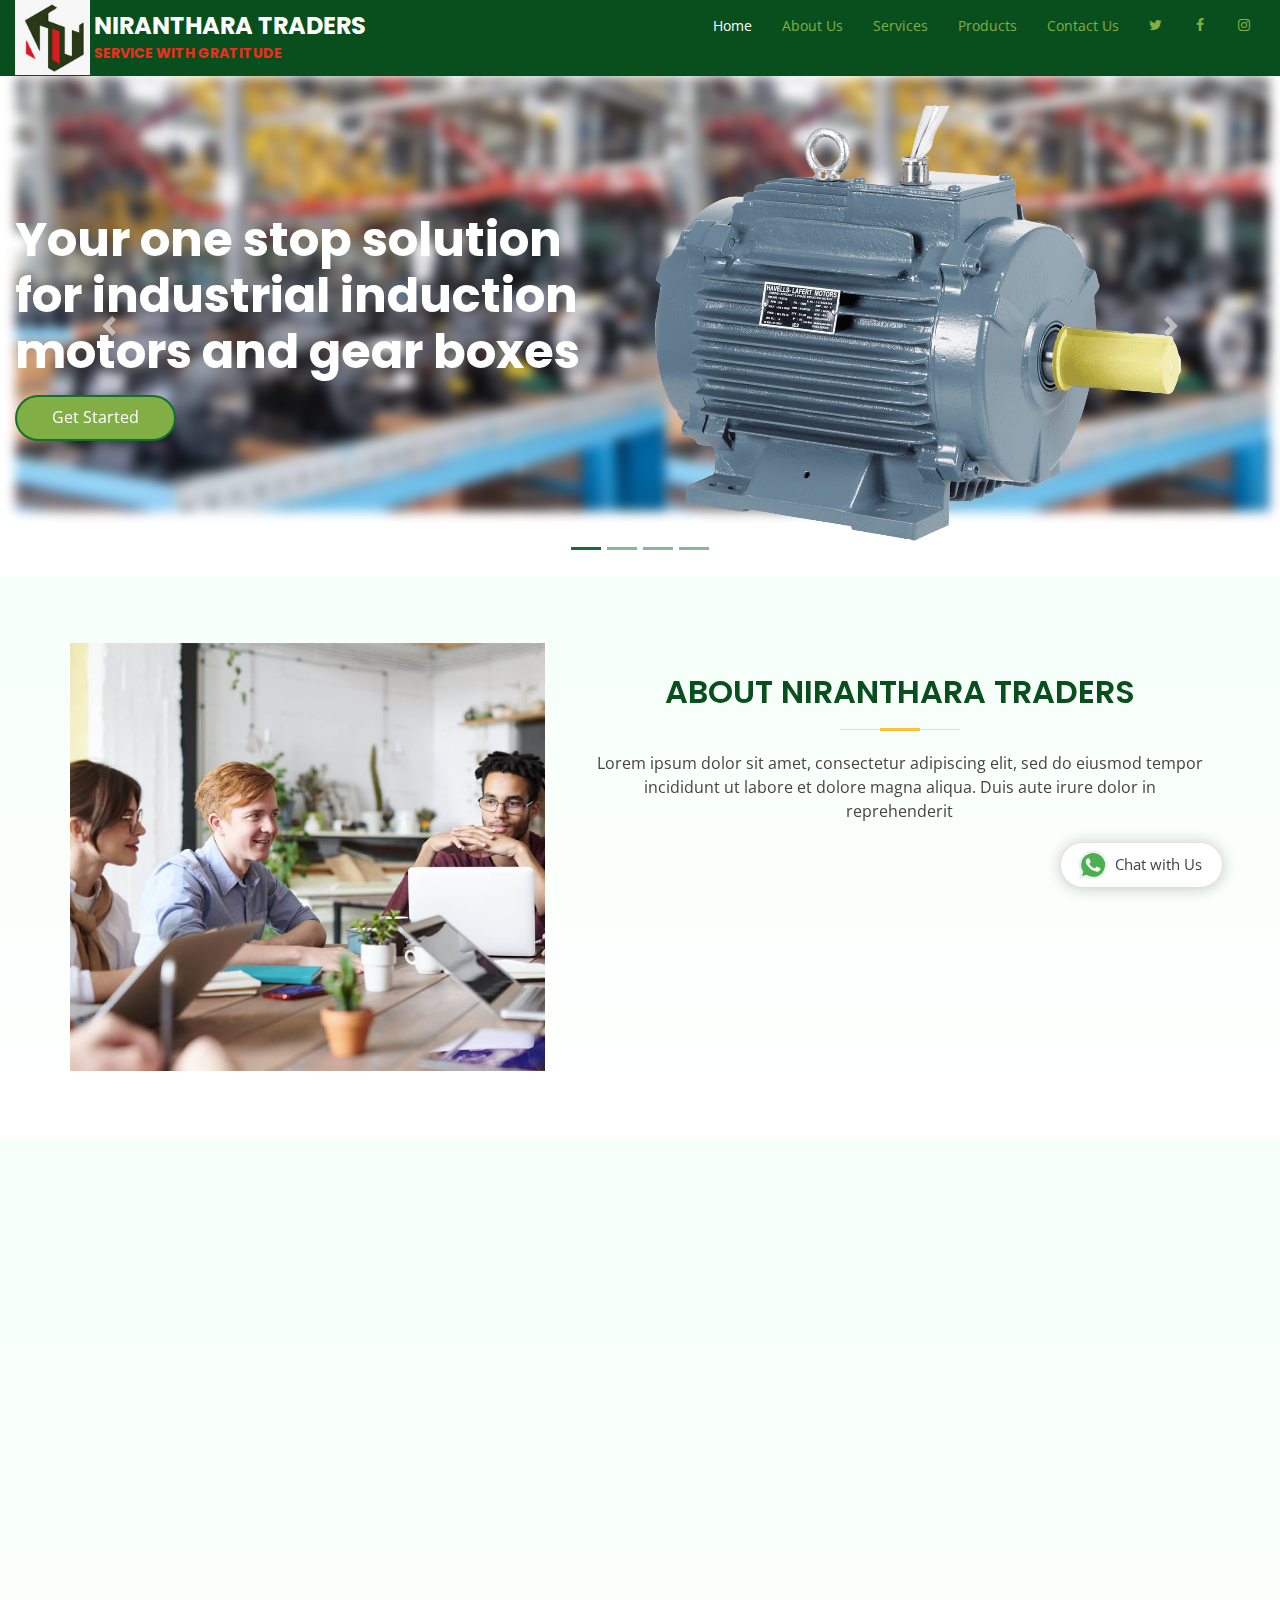
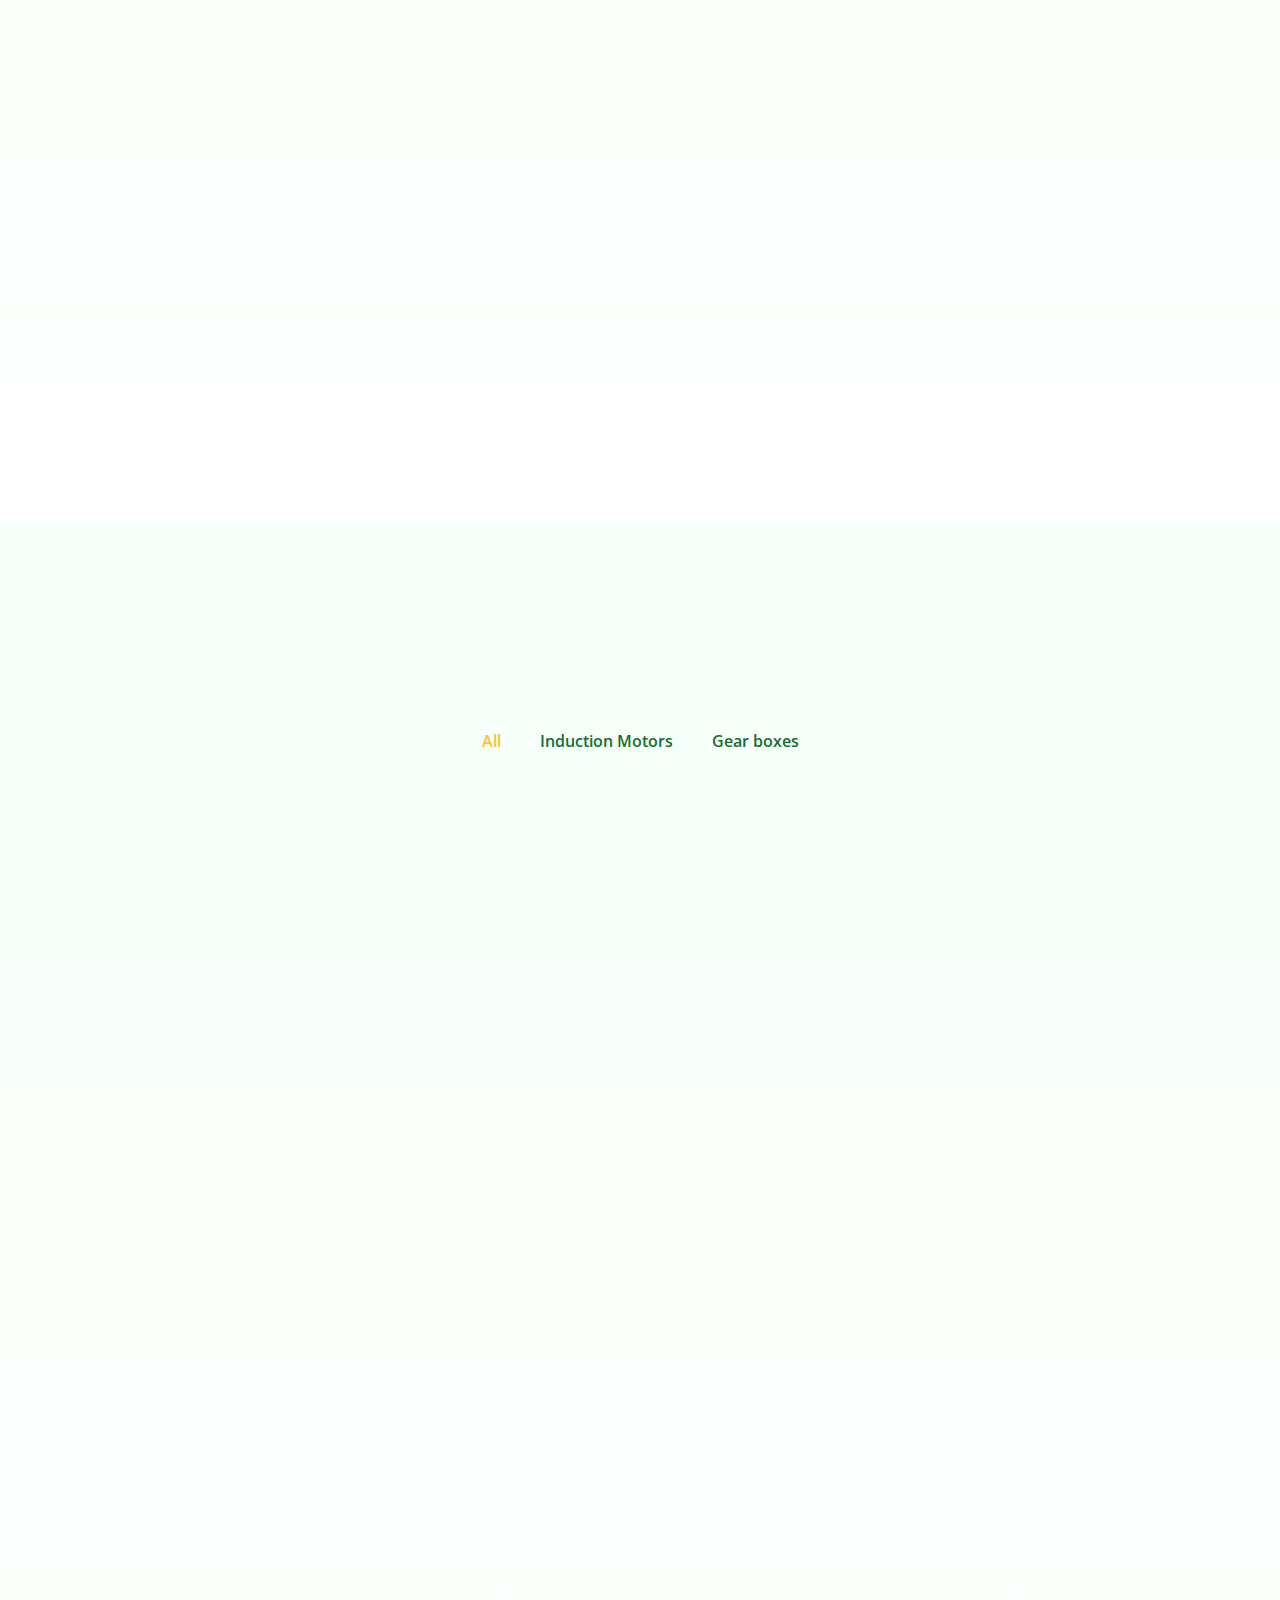
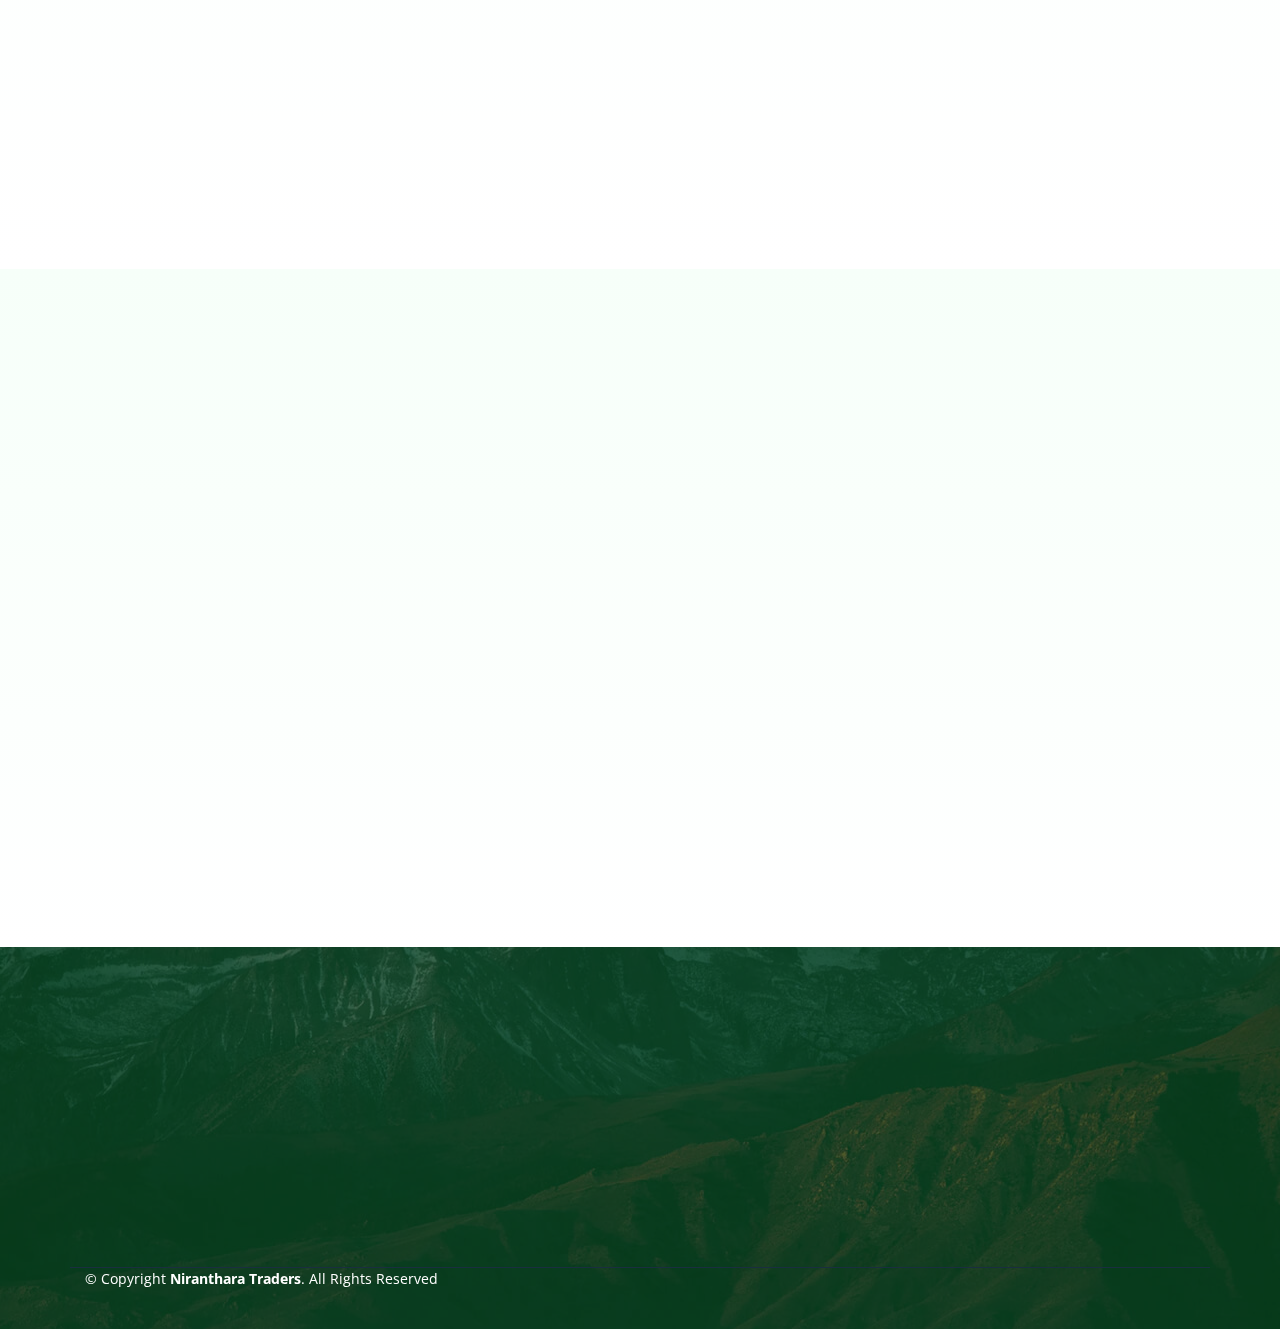
<file: 5/index.html>
<!DOCTYPE html>
<html lang="en">

<head>
  <meta charset="utf-8">
  <meta content="width=device-width, initial-scale=1.0" name="viewport">

  <title>Niranthara Traders</title>
  <meta content="" name="descriptison">
  <meta content="" name="keywords">

  <!-- Favicons -->
  <link href="assets/img/favicon.png" rel="icon">
  <link href="assets/img/apple-touch-icon.png" rel="apple-touch-icon">

  <!-- Google Fonts -->
  <link href="https://fonts.googleapis.com/css?family=Open+Sans:300,300i,400,400i,600,600i,700,700i|Raleway:300,300i,400,400i,500,500i,600,600i,700,700i|Poppins:300,300i,400,400i,500,500i,600,600i,700,700i" rel="stylesheet">

  <!-- Vendor CSS Files -->
  <link href="assets/vendor/bootstrap/css/bootstrap.min.css" rel="stylesheet">
  <link href="assets/vendor/icofont/icofont.min.css" rel="stylesheet">
  <link href="assets/icomoon/style.css" rel="stylesheet">
  <link href="assets/vendor/boxicons/css/boxicons.min.css" rel="stylesheet">
  <link href="assets/vendor/venobox/venobox.css" rel="stylesheet">
  <link href="assets/vendor/aos/aos.css" rel="stylesheet">

  <!-- Template Main CSS File -->
  <link href="assets/css/style.css" rel="stylesheet">
  <style type="text/css">

.whatsapp-name {
  font-size: 16px;
  font-weight: 600;
  padding-bottom: 0;
  margin-bottom: 0;
  line-height: 0.5;
}

#whatsapp-chat {
  box-sizing: border-box !important;

  outline: none !important;
  position: fixed;
  width: 350px;
  border-radius: 10px;
  box-shadow: 0 1px 15px rgba(32, 33, 36, 0.28);
  bottom: 67px;
  right: 58px;
  overflow: hidden;
  z-index: 99;
  animation-name: showchat;
  animation-duration: 1s;
  transform: scale(1);
}
a.blantershow-chat {
  /*   background: #009688; */
  background: #fff;
  color: #404040;
  position: fixed;
  display: flex;
  font-weight: 400;
  justify-content: space-between;
  z-index: 98;
  bottom: 13px;
  right: 58px;
  font-size: 15px;
  padding: 10px 20px;
  border-radius: 30px;
  box-shadow: 0 1px 15px rgba(32, 33, 36, 0.28);
}
a.blantershow-chat svg {
  transform: scale(1.2);
  margin: 0 10px 0 0;
}
.header-chat {
  /*   background: linear-gradient(to right top, #6f96f3, #164ed2); */
  background: #009688;
  background: #095e54;
  color: #fff;
  padding: 10px;
}
.header-chat h3 {
  margin: 0 0 10px;
}
.header-chat p {
  font-size: 14px;
  line-height: 1.7;
  margin: 0;
}
.info-avatar {
  position: relative;
}
.info-avatar img {
  border-radius: 100%;
  width: 50px;
  float: left;
  margin: 0 10px 0 0;
}

a.informasi {
  padding: 20px;
  display: block;
  overflow: hidden;
  animation-name: showhide;
  animation-duration: 0.5s;
}
a.informasi:hover {
  background: #f1f1f1;
}
.info-chat span {
  display: block;
}
#get-label,
span.chat-label {
  font-size: 12px;
  color: #888;
}
#get-nama,
span.chat-nama {
  margin: 5px 0 0;
  font-size: 15px;
  font-weight: 700;
  color: #222;
}
#get-label,
#get-nama {
  color: #fff;
}
span.my-number {
  display: none;
}
/* .blanter-msg {
  color: #444;
  padding: 20px;
  font-size: 12.5px;
  text-align: center;
  border-top: 1px solid #ddd;
} */

.blanter-msg {
box-sizing:unset !important;
}
.blanter-msg::after, .blanter-msg::before{ box-sizing:unset !important;}
textarea#chat-input {
    border: none;
    font-family: "Arial", sans-serif;
    width: 100%;
    height: 41px;
    outline: none;
    resize: none;
    padding: 10px;
    font-size: 14px;
}

a#send-it {
  width: 40px;
  height:41px;
  font-weight: 700;
  padding: 10px 10px 0;
  background:#eee;
}
  svg {
    fill:#a6a6a6;
    height: 24px;
    width: 24px;
  }
.first-msg {
  background: transparent;
  padding: 30px;
  text-align: center;
  & span {
    background: #e2e2e2;
    color: #333;
    font-size: 14.2px;
    line-height: 1.7;
    border-radius: 10px;
    padding: 15px 20px;
    display: inline-block;
  }
}

.start-chat .blanter-msg {
  display: flex;
}
#get-number {
  display: none;
}
a.close-chat {
  position: absolute;
  top: 5px;
  right: 15px;
  color: #fff;
  font-size: 30px;

}

@keyframes ZpjSY{
  0% {
    background-color: rgb(182, 181, 186);
  }
  15% {
    background-color: rgb(17, 17, 17);
  }
  25% {
    background-color: rgb(182, 181, 186);
  }
}

@keyframes hPhMsj {
  15% {
    background-color: rgb(182, 181, 186);
  }
  25% {
    background-color: rgb(17, 17, 17);
  }
  35% {
    background-color: rgb(182, 181, 186);
  }
}

@keyframes iUMejp {
  25% {
    background-color: rgb(182, 181, 186);
  }
  35% {
    background-color: rgb(17, 17, 17);
  }
  45% {
    background-color: rgb(182, 181, 186);
  }
}


@keyframes showhide {
  from {
    transform: scale(0.5);
    opacity: 0;
  }
}
@keyframes showchat {
  from {
    transform: scale(0);
    opacity: 0;
  }
}
@media screen and (max-width: 480px) {
  #whatsapp-chat {
    width: auto;
    left: 5%;
    right: 5%;
    font-size: 80%;
  }
}
.hide {
  display: none;
  animation-name: showhide;
  animation-duration: 0.5s;
  transform: scale(1);
  opacity: 1;
}
.show {
  display: block;
  animation-name: showhide;
  animation-duration: 0.5s;
  transform: scale(1);
  opacity: 1;
}

.whatsapp-message-container {
  display: flex;
  z-index: 1;
}

.whatsapp-message {
  padding: 7px 14px 6px;
  background-color: rgb(255, 255, 255);
  border-radius: 0px 8px 8px;
  position: relative;
  transition: all 0.3s ease 0s;
  opacity: 0;
  transform-origin: center top 0px;
  z-index: 2;
  box-shadow: rgba(0, 0, 0, 0.13) 0px 1px 0.5px;
  margin-top: 4px;
  margin-left: -54px;
  max-width: calc(100% - 66px);
}

.whatsapp-chat-body {
  padding: 20px 20px 20px 10px;
  background-color: rgb(230, 221, 212);
  position: relative;
  &::before {
    display: block;
    position: absolute;
    content: "";
    left: 0px;
    top: 0px;
    height: 100%;
    width: 100%;
    z-index: 0;
    opacity: 0.08;
    background-image: url("https://elfsight.com/assets/chats/patterns/whatsapp.png");
    // background-image: url(https://res.cloudinary.com/eventbree/image/upload/v1575782560/Widgets/whatsappbg_opt.jpg);
  }
}

.dAbFpq {
  display: flex;
  z-index: 1;
}

.eJJEeC {
  background-color: rgb(255, 255, 255);
  width: 52.5px;
  height: 32px;
  border-radius: 16px;
  display: flex;
  -moz-box-pack: center;
  justify-content: center;
  -moz-box-align: center;
  align-items: center;
  margin-left: 10px;
  opacity: 0;
  transition: all 0.1s ease 0s;
  z-index: 1;
  box-shadow: rgba(0, 0, 0, 0.13) 0px 1px 0.5px;
}

.hFENyl {
    position: relative;
    display: flex;
}

.ixsrax {
    height: 5px;
    width: 5px;
    margin: 0px 2px;
    border-radius: 50%;
    display: inline-block;
    position: relative;
    animation-duration: 1.2s;
    animation-iteration-count: infinite;
    animation-timing-function: linear;
    top: 0px;
    background-color: rgb(158, 157, 162);
    animation-name: ZpjSY;
}

.dRvxoz {

    height: 5px;
    width: 5px;
    margin: 0px 2px;
    background-color: rgb(182, 181, 186);
    border-radius: 50%;
    display: inline-block;
    position: relative;
    animation-duration: 1.2s;
    animation-iteration-count: infinite;
    animation-timing-function: linear;
    top: 0px;
    animation-name: hPhMsj;
}

.kAZgZq {
    padding: 7px 14px 6px;
    background-color: rgb(255, 255, 255);
    border-radius: 0px 8px 8px;
    position: relative;
    transition: all 0.3s ease 0s;
    opacity: 0;
    transform-origin: center top 0px;
    z-index: 2;
    box-shadow: rgba(0, 0, 0, 0.13) 0px 1px 0.5px;
    margin-top: 4px;
    margin-left: -54px;
    max-width: calc(100% - 66px);
    &::before {
    position: absolute;
    background-image: url("[data-uri]");
    background-position: 50% 50%;
    background-repeat: no-repeat;
    background-size: contain;
    content: "";
    top: 0px;
    left: -12px;
    width: 12px;
    height: 19px;
}
}

.bMIBDo {
    font-size: 13px;
    font-weight: 700;
    line-height: 18px;
    color: rgba(0, 0, 0, 0.4);
}

.iSpIQi {
    font-size: 14px;
    line-height: 19px;
    margin-top: 4px;
    color: rgb(17, 17, 17);
}

.iSpIQi {
    font-size: 14px;
    line-height: 19px;
    margin-top: 4px;
    color: rgb(17, 17, 17);
}

.cqCDVm {
    text-align: right;
    margin-top: 4px;
    font-size: 12px;
    line-height: 16px;
    color: 
    rgba(17, 17, 17, 0.5);
    margin-right: -8px;
    margin-bottom: -4px;
}
</style>
</head>

<body>

  <!-- ======= Header ======= -->
  <header id="header">
    <div class="container-fluid d-flex" style="position: fixed;background-color:#094F1D;z-index: 8;">

      <div class="logo mr-auto" ><img src="assets/img/logo.png" class="img-fluid"/>
        <h1 class="text-light" style="display:inline-block !important"><a href="index.html">Niranthara Traders<br/><span>Service with gratitude </span></a></h1>
        <!-- Uncomment below if you prefer to use an image logo -->
        <!-- <a href="index.html"><img src="assets/img/logo.png" alt="" class="img-fluid"></a>-->
      </div>

      <nav class="nav-menu d-none d-lg-block" style="margin-top: 5px;">
        <ul>
          <li class="active"><a href="#header">Home</a></li>
          <li><a href="#about">About Us</a></li>
          <li><a href="#services">Services</a></li>
          <li><a href="#portfolio">Products</a></li>
          
          <li><a href="#contact">Contact Us</a></li>
		  <li class="social" >
			<a href="#contact-section" class="nav-link" style="display:inline-block"><span class="icon-twitter"></span></a>
			<a href="#contact-section" class="nav-link" style="display:inline-block"><span class="icon-facebook"></span></a>
            <a href="#contact-section" class="nav-link" style="display:inline-block"><span class="icon-instagram"></span></a>
		  </li>
          
        </ul>
      </nav><!-- .nav-menu -->

    </div>
  </header><!-- End Header -->

  <!-- ======= Hero Section ======= -->
  <section id="hero">
    <div class="container-fluid"  >
	<div class="banner">
		<img src="assets/img/bg.png"/>
    </div>
	<div class="carousel slide" data-ride="carousel" id="myCarousel">
	
	  <ol class="carousel-indicators">
			<li data-target="#myCarousel" data-slide-to="0" class="active"></li>
			<li data-target="#myCarousel" data-slide-to="1"></li>
			<li data-target="#myCarousel" data-slide-to="2"></li>
			<li data-target="#myCarousel" data-slide-to="3"></li>
	  </ol>
	    <div class="carousel-inner">
			<div class="carousel-item active">
					<div class="row d-flex align-items-center">
				
					  <div class=" col-lg-6 py-5 py-lg-0 order-2 order-lg-1" data-aos="fade-right">
						<h1>Your one stop solution for industrial induction motors and gear boxes</h1>
					   
						<a href="#about" class="btn-get-started scrollto">Get Started</a>
					  </div>
					  <div class="col-lg-6 order-1 order-lg-2 hero-img" data-aos="fade-left" style="z-index:5">
						<img src="assets/img/IMG-20201117-WA0013.png" class="img-fluid" alt="">
					  </div>
					</div>
			</div>
				
				
			<div class="carousel-item">
					<div class="row d-flex align-items-center">
					  <div class=" col-lg-6 py-5 py-lg-0 order-2 order-lg-1" data-aos="fade-right">
						<h1> asdasads asdYour one stop solution for gear boxes and pumps</h1>
					   
						<a href="#about" class="btn-get-started scrollto">Get Started</a>
					  </div>
					  <div class="col-lg-6 order-1 order-lg-2 hero-img" data-aos="fade-left" style="z-index:5">
						<img src="assets/img/hero-img.png" class="img-fluid" alt="">
					  </div>
					</div>
			</div>
			
			<div class="carousel-item">
					<div class="row d-flex align-items-center">
					  <div class=" col-lg-6 py-5 py-lg-0 order-2 order-lg-1" data-aos="fade-right">
						<h1> 11111 one stop solution for gear boxes and pumps</h1>
					   
						<a href="#about" class="btn-get-started scrollto">Get Started</a>
					  </div>
					  <div class="col-lg-6 order-1 order-lg-2 hero-img" data-aos="fade-left" style="z-index:5">
						<img src="assets/img/IMG-20201117-WA0009.png" class="img-fluid" alt="">
					  </div>
					</div>
			</div>
			
			<div class="carousel-item">
					<div class="row d-flex align-items-center">
					  <div class=" col-lg-6 py-5 py-lg-0 order-2 order-lg-1" data-aos="fade-right">
						<h1> 11111 one stop solution for gear boxes and pumps</h1>
					   
						<a href="#about" class="btn-get-started scrollto">Get Started</a>
					  </div>
					  <div class="col-lg-6 order-1 order-lg-2 hero-img" data-aos="fade-left" style="z-index:5">
						<img src="assets/img/IMG-20201117-WA0011.png" class="img-fluid" alt="">
					  </div>
					</div>
			</div>
			
			
			 
		</div>
		
		
 <!-- Left and right controls -->
  <a class="carousel-control-prev" href="#myCarousel" data-slide="prev">
    <span class="carousel-control-prev-icon"></span>
  </a>
  <a class="carousel-control-next" href="#myCarousel" data-slide="next">
    <span class="carousel-control-next-icon"></span>
  </a>
  </div>
  </div>
  </section><!-- End Hero -->

  <main id="main">

    <!-- ======= About Section ======= -->
    <section id="about" class="about section-bg">
      <div class="container">

        <div class="row">
          <div class="image col-xl-5 d-flex align-items-stretch justify-content-center justify-content-lg-start"></div>
          <div class="col-xl-7 pl-0 pl-lg-5 pr-lg-1 d-flex align-items-stretch">
            <div class="content d-flex flex-column justify-content-center section-title">
              <h2 data-aos="fade-in" data-aos-delay="100">About Niranthara Traders</h2>
              <p data-aos="fade-in">
                Lorem ipsum dolor sit amet, consectetur adipiscing elit, sed do eiusmod tempor incididunt ut labore et dolore magna aliqua. Duis aute irure dolor in reprehenderit
              </p>
              <div class="row">
                <div class="col-md-6 icon-box" data-aos="fade-up">
                  <i class="bx bx-receipt"></i>
                  <h4><a href="#">Quality</a></h4>
                  <p>Consequuntur sunt aut quasi enim aliquam quae harum pariatur laboris nisi ut aliquip</p>
                </div>
                <div class="col-md-6 icon-box" data-aos="fade-up" data-aos-delay="100">
                  <i class="bx bx-cube-alt"></i>
                  <h4><a href="#">Service</a></h4>
                  <p>Excepteur sint occaecat cupidatat non proident, sunt in culpa qui officia deserunt</p>
                </div>
                <div class="col-md-6 icon-box" data-aos="fade-up" data-aos-delay="200">
                  <i class="bx bx-images"></i>
                  <h4><a href="#">Trust</a></h4>
                  <p>Aut suscipit aut cum nemo deleniti aut omnis. Doloribus ut maiores omnis facere</p>
                </div>
                <div class="col-md-6 icon-box" data-aos="fade-up" data-aos-delay="300">
                  <i class="bx bx-shield"></i>
                  <h4><a href="#">Trust</a></h4>
                  <p>Expedita veritatis consequuntur nihil tempore laudantium vitae denat pacta</p>
                </div>
              </div>
            </div><!-- End .content-->
          </div>
        </div>

      </div>
    </section><!-- End About Section -->

    <!-- ======= Services Section ======= -->
    <section id="services" class="services section-bg">
      <div class="container">

        <div class="section-title">
          <h2 data-aos="fade-in">Services</h2>
          <p data-aos="fade-in">
		  Our services includes in field of industrial induction motors and gear boxes.
		  </p>
        </div>

        <div class="row">
          <div class="col-md-6 d-flex align-items-stretch" data-aos="fade-left">
            <div class="card">
              <div class="card-img">
                <img src="assets/img/IMG-20201117-WA0013.png" alt="..." class="img-responsive">
              </div>
              <div class="card-body">
                <h5 class="card-title"><a href="">Industrial induction motors</a></h5>
                <p class="card-text">Sed ut perspiciatis unde omnis iste natus error sit voluptatem doloremque laudantium, totam rem aperiam, eaque ipsa quae ab illo inventore veritatis et quasi architecto beatae vitae dicta sunt explicabo</p>
                <div class="read-more"><a href="#"><i class="icofont-arrow-right"></i>Explore products</a></div>
              </div>
            </div>
          </div>
        <div class="col-md-6 d-flex align-items-stretch" data-aos="fade-right">
            <div class="card">
              <div class="card-img">
                <img src="assets/img/IMG-20201117-WA0004.png" alt="..." class="img-responsive">
              </div>
              <div class="card-body">
                <h5 class="card-title"><a href="">Gear boxes</a></h5>
                <p class="card-text">Lorem ipsum dolor sit amet, consectetur elit,  et dolore magna aliqua. Ut enim ad minim veniam, quis nostrud exercitation ullamco laboris nisi ut aliquip ex ea commodo consequat</p>
                <div class="read-more"><a href="#"><i class="icofont-arrow-right"></i>Explore products</a></div>
              </div>
            </div>
          </div>
      </div>
    </section><!-- End Services Section -->

    <!-- ======= Portfolio Section ======= -->
    <section id="portfolio" class="portfolio section-bg">
      <div class="container">

        <div class="section-title">
          <h2 data-aos="fade-in">Products</h2>
          <p data-aos="fade-in">Our current product catalog includes industrial induction motors and gear boxes. </p>
        </div>

        <div class="row">
          <div class="col-lg-12">
            <ul id="portfolio-flters">
              <li data-filter="*" class="filter-active">All</li>
              <li data-filter=".filter-pump">Induction Motors</li>
			  <li data-filter=".filter-gear">Gear boxes</li>
            </ul>
          </div>
        </div>

        <div class="row portfolio-container" data-aos="fade-up">

          <div class="col-lg-3 col-md-6 portfolio-item filter-gear " >
            <div class="portfolio-wrap gbox">
              <img src="assets/img/portfolio/IMG-20201117-WA0002.jpg" class="img-fluid" alt="">
			  <br/>
			  <center class="gname"><p>GEAR BOX</p></center>
              <div class="portfolio-links">
                <a href="assets/img/portfolio/IMG-20201117-WA0002.jpg" data-gall="portfolioGallery" class="venobox" title="App 1"><i class="icofont-plus-circle"></i></a>
                <a href="#" title="More Details"><i class="icofont-link"></i></a>
              </div>
              <div class="portfolio-info">
                <h4>GEAR BOX</h4>
                <!-- <p>App</p> -->
              </div>
            </div>
          </div>
		
		   <div class="col-lg-3 col-md-6 portfolio-item filter-gear">
            <div class="portfolio-wrap gbox">
              <img src="assets/img/portfolio/IMG-20201117-WA0007.jpg" class="img-fluid" alt="">
			  <center class="gname"><p>SHAFT MOUNTED SPEED REDUCER GEAR BOX</p></center>
              <div class="portfolio-links">
                <a href="assets/img/portfolio/IMG-20201117-WA0007.jpg" data-gall="portfolioGallery" class="venobox" title="Card 3"><i class="icofont-plus-circle"></i></a>
                <a href="#" title="More Details"><i class="icofont-link"></i></a>
              </div>
              <div class="portfolio-info">
                <h4>SHAFT MOUNTED SPEED REDUCER GEAR BOX</h4>
                <!-- <p>Card</p> -->
              </div>
            </div>
          </div>
        
		   <div class="col-lg-3 col-md-6 portfolio-item filter-gear">
		    <div class="portfolio-wrap gbox">
              <img src="assets/img/portfolio/IMG-20201117-WA0009.jpg" class="img-fluid" alt="">
			  <center class="gname"><p>FOOT MOUNTED MU TYPE GEAR BOX</p></center>
              <div class="portfolio-links">
                <a href="assets/img/portfolio/IMG-20201117-WA0009.jpg" data-gall="portfolioGallery" class="venobox" title="Web 3"><i class="icofont-plus-circle"></i></a>
                <a href="#" title="More Details"><i class="icofont-link"></i></a>
              </div>
              <div class="portfolio-info">
                <h4>FOOT MOUNTED MU TYPE GEAR BOX</h4>
                <!-- <p>Web</p> -->
              </div>
            </div>
          </div>
		  
          <div class="col-lg-3 col-md-6 portfolio-item filter-gear">
            <div class="portfolio-wrap gbox">
              <img src="assets/img/portfolio/IMG-20201117-WA0004.jpg" class="img-fluid" alt="">
			  <center class="gname"><p>FOOT MOUNTED MV TYPE GEAR BOX</p></center>
              <div class="portfolio-links">
                <a href="assets/img/portfolio/IMG-20201117-WA0004.jpg" data-gall="portfolioGallery" class="venobox" title="Web 2"><i class="icofont-plus-circle"></i></a>
                <a href="#" title="More Details"><i class="icofont-link"></i></a>
              </div>
              <div class="portfolio-info">
                <h4>FOOT MOUNTED MV TYPE GEAR BOX<h4>
                <!-- <p>Web</p> -->
              </div>
            </div>
          </div>

		  
		  <div class="col-lg-3 col-md-6 portfolio-item filter-gear">
            <div class="portfolio-wrap gbox">
              <img src="assets/img/portfolio/IMG-20201117-WA0006.jpg" class="img-fluid" alt="">
			  <center class="gname"><p>SCREW JACK GEAR BOX</p></center>
              <div class="portfolio-links">
                <a href="assets/img/portfolio/IMG-20201117-WA0006.jpg" data-gall="portfolioGallery" class="venobox" title="Card 1"><i class="icofont-plus-circle"></i></a>
                <a href="#" title="More Details"><i class="icofont-link"></i></a>
              </div>
              <div class="portfolio-info">
                <h4>SCREW JACK GEAR BOX</h4>
                <!-- <p>Card</p> -->
              </div>
            </div>
          </div>
          <div class="col-lg-3 col-md-6 portfolio-item filter-gear">
            <div class="portfolio-wrap gbox">
              <img src="assets/img/portfolio/IMG-20201117-WA0005.jpg" class="img-fluid" alt="">
			  <center class="gname"><p>FLOATING AERATOR LONG GEAR BOX</p></center>
              <div class="portfolio-links">
                <a href="assets/img/portfolio/IMG-20201117-WA0005.jpg" data-gall="portfolioGallery" class="venobox" title="App 3"><i class="icofont-plus-circle"></i></a>
                <a href="#" title="More Details"><i class="icofont-link"></i></a>
              </div>
              <div class="portfolio-info">
                <h4>FLOATING AERATOR LONG GEAR BOX</h4>
                <!-- <p>App</p> -->
              </div>
            </div>
          </div>
		  
		   <div class="col-lg-3 col-md-6 portfolio-item filter-gear">
            <div class="portfolio-wrap gbox">
              <img src="assets/img/portfolio/IMG-20201117-WA0003.jpg" class="img-fluid" alt="">
			  <center class="gname"><p>INLINE HELICAL GEARED MOTOR</p></center>
              <div class="portfolio-links">
                <a href="assets/img/portfolio/IMG-20201117-WA0003.jpg" data-gall="portfolioGallery" class="venobox" title="Web 3"><i class="icofont-plus-circle"></i></a>
                <a href="#" title="More Details"><i class="icofont-link"></i></a>
              </div>
              <div class="portfolio-info">
                <h4>INLINE HELICAL GEARED MOTOR</h4>
                <!-- <p>Web</p> -->
              </div>
            </div>
          </div>
		  
		  
          
          <div class="col-lg-3 col-md-6 por tfolio-item filter-gear">
            <div class="portfolio-wrap gbox">
              <img src="assets/img/portfolio/IMG-20201117-WA0008.jpg" class="img-fluid" alt="">
			  <center class="gname"><p>GEAR</p></center>
              <div class="portfolio-links">
                <a href="assets/img/portfolio/IMG-20201117-WA0008.jpg" data-gall="portfolioGallery" class="venobox" title="Web 3"><i class="icofont-plus-circle"></i></a>
                <a href="#" title="More Details"><i class="icofont-link"></i></a>
              </div>
              <div class="portfolio-info">
                <h4>GEAR</h4>
                <!-- <p>Web</p> -->
              </div>
            </div>
          </div>
		  
		    <div class="col-lg-3 col-md-6 portfolio-item filter-pump">
            <div class="portfolio-wrap gbox">
              <img src="assets/img/portfolio/IMG-20201117-WA0002.jpg" class="img-fluid" alt="">
			  <center class="gname"><p>GEAR BOX</p></center>
              <div class="portfolio-links">
                <a href="assets/img/portfolio/IMG-20201117-WA0002.jpg" data-gall="portfolioGallery" class="venobox" title="App 2"><i class="icofont-plus-circle"></i></a>
                <a href="#" title="More Details"><i class="icofont-link"></i></a>
              </div>
              <div class="portfolio-info">
                <h4>GEAR BOX</h4>
                <!-- <p>App</p> -->
              </div>
            </div>
          </div>
		  
		  
		   <div class="col-lg-3 col-md-6 portfolio-item filter-pump">
            <div class="portfolio-wrap gbox">
              <img src="assets/img/portfolio/IMG-20201117-WA0010.jpg" class="img-fluid" alt="">
			  <center class="gname"><p>INVERTER DUTY MOTOR</p></center>
              <div class="portfolio-links">
                <a href="assets/img/portfolio/IMG-20201117-WA0010.jpg" data-gall="portfolioGallery" class="venobox" title="App 2"><i class="icofont-plus-circle"></i></a>
                <a href="#" title="More Details"><i class="icofont-link"></i></a>
              </div>
              <div class="portfolio-info">
                <h4>INVERTER DUTY MOTOR</h4>
                <!-- <p>App</p> -->
              </div>
            </div>
          </div>
		  
		    <div class="col-lg-3 col-md-6 portfolio-item filter-pump">
            <div class="portfolio-wrap gbox">
              <img src="assets/img/portfolio/IMG-20201117-WA0011.jpg" class="img-fluid" alt="">
			  <center class="gname"><p>CRANE DUTY MOTOR</p></center>
              <div class="portfolio-links">
                <a href="assets/img/portfolio/IMG-20201117-WA0011.jpg" data-gall="portfolioGallery" class="venobox" title="Card 2"><i class="icofont-plus-circle"></i></a>
                <a href="#" title="More Details"><i class="icofont-link"></i></a>
              </div>
              <div class="portfolio-info">
                <h4>CRANE DUTY MOTOR</h4>
                <!-- <p>Card</p> -->
              </div>
            </div>
          </div>
		     <div class="col-lg-3 col-md-6 portfolio-item filter-pump">
            <div class="portfolio-wrap gbox">
              <img src="assets/img/portfolio/IMG-20201117-WA0012.jpg" class="img-fluid" alt="">
			  <center class="gname"><p>BRAKE MOTOR</p></center>
              <div class="portfolio-links">
                <a href="assets/img/portfolio/IMG-20201117-WA0012.jpg" data-gall="portfolioGallery" class="venobox" title="App 2"><i class="icofont-plus-circle"></i></a>
                <a href="#" title="More Details"><i class="icofont-link"></i></a>
              </div>
              <div class="portfolio-info">
                <h4>BRAKE MOTOR</h4>
                <!-- <p>App</p> -->
              </div>
            </div>
          </div>

          <div class="col-lg-3 col-md-6 portfolio-item filter-pump">
            <div class="portfolio-wrap gbox">
              <img src="assets/img/portfolio/IMG-20201117-WA0013.jpg" class="img-fluid" alt="">
			  <center class="gname"><p>SMOKE MOTOR</p></center>
              <div class="portfolio-links">
                <a href="assets/img/portfolio/IMG-20201117-WA0013.jpg" data-gall="portfolioGallery" class="venobox" title="Card 2"><i class="icofont-plus-circle"></i></a>
                <a href="#" title="More Details"><i class="icofont-link"></i></a>
              </div>
              <div class="portfolio-info">
                <h4>SMOKE MOTOR</h4>
                <!-- <p>Card</p> -->
              </div>
            </div>
          </div>


        </div>

      </div>
    </section><!-- End Portfolio Section -->

    <!-- ======= Contact Section ======= -->
    <section id="contact" class="contact section-bg">
      <div class="container">

        <div class="section-title">
          <h2 data-aos="fade-in">Contact Us</h2>
          <p data-aos="fade-in">We are there for you to provide industrial solutions, get in touch by below ways.</p>
        </div>

        <div class="row">

          <div class="col-lg-6">

            <div class="row">
              <div class="col-md-12">
                <div class="info-box" data-aos="fade-up">
                  <i class="bx bx-map"></i>
                  <h3>Our Address</h3>
                  <p>701, Market Road, Chingavanam, Kottayam, Kerala</p>
                  <p>Pin Code : 686531</p>
                  <p>GST No: 32BEAPM2583R1Z4</p>
                </div>
              </div>
              <div class="col-md-6">
                <div class="info-box mt-4" data-aos="fade-up" data-aos-delay="100">
                  <i class="bx bx-envelope"></i>
                  <h3>Email Us</h3>
                  <p>enquiry@nirantharatraders.com</p>
                </div>
              </div>
              <div class="col-md-6">
                <div class="info-box mt-4" data-aos="fade-up" data-aos-delay="100">
                  <i class="bx bx-phone-call"></i>
                  <h3>Call Us</h3>
                  <p>+91 9845895931</p>
                </div>
              </div>
            </div>

          </div>

          <div class="col-lg-6">
            <form action="forms/contact.php" method="post" role="form" class="php-email-form" data-aos="fade-up">
              <div class="form-row">
                <div class="col-md-6 form-group">
                  <input type="text" name="name" class="form-control" id="name" placeholder="Your Name" data-rule="minlen:4" data-msg="Please enter at least 4 chars" />
                  <div class="validate"></div>
                </div>
                <div class="col-md-6 form-group">
                  <input type="email" class="form-control" name="email" id="email" placeholder="Your Email" data-rule="email" data-msg="Please enter a valid email" />
                  <div class="validate"></div>
                </div>
              </div>
              <div class="form-group">
                <input type="text" class="form-control" name="subject" id="subject" placeholder="Subject" data-rule="minlen:4" data-msg="Please enter at least 8 chars of subject" />
                <div class="validate"></div>
              </div>
              <div class="form-group">
                <textarea class="form-control" name="message" rows="5" data-rule="required" data-msg="Please write something for us" placeholder="Message"></textarea>
                <div class="validate"></div>
              </div>
              <div class="mb-3">
                <div class="loading">Loading</div>
                <div class="error-message"></div>
                <div class="sent-message">Your message has been sent. Thank you!</div>
              </div>
              <div class="text-center"><button type="submit">Send Message</button></div>
            </form>
          </div>

        </div>

      </div>
    </section><!-- End Contact Section -->

  </main><!-- End #main -->

  <!-- ======= Footer ======= -->
  <footer id="footer">
    <div class="footer-top">
      <div class="container" data-aos="fade-up">
				<div class="row justify-content-center">
				  <div class="col-lg-6">
					<h3>Niranthara Traders</h3>
					<p>Serving with gratitude.</p>
				  </div>
				</div>
				<div class="social-links">
				  <a href="#" class="twitter"><i class="bx bxl-twitter"></i></a>
				  <a href="#" class="facebook"><i class="bx bxl-facebook"></i></a>
				  <a href="#" class="instagram"><i class="bx bxl-instagram"></i></a>
			    </div>
	   </div>
    </div>
    <div class="container footer-bottom clearfix">
      <div class="copyright">
        &copy; Copyright <strong><span>Niranthara Traders</span></strong>. All Rights Reserved
      </div>
    </div>
 </footer><!-- End Footer -->

  <div id='whatsapp-chat' class='hide'>
  <div class='header-chat'>
    <div class='head-home'>
      <div class='info-avatar'>
		<img src='assets/img/favicon.png' />
		</div>
      <p><span class="whatsapp-name">Niranthara Traders</span><br><small>Typically replies within half an hour</small></p>

    </div>
    <div class='get-new hide'>
      <div id='get-label'></div>
      <div id='get-nama'></div>
    </div>
  </div>
  <div class='home-chat'>

  </div>
  <div class='start-chat'>
    <div pattern="https://elfsight.com/assets/chats/patterns/whatsapp.png" class="WhatsappChat__Component-sc-1wqac52-0 whatsapp-chat-body">
      <div class="WhatsappChat__MessageContainer-sc-1wqac52-1 dAbFpq">
        <div style="opacity: 0;" class="WhatsappDots__Component-pks5bf-0 eJJEeC">
          <div class="WhatsappDots__ComponentInner-pks5bf-1 hFENyl">
            <div class="WhatsappDots__Dot-pks5bf-2 WhatsappDots__DotOne-pks5bf-3 ixsrax"></div>
            <div class="WhatsappDots__Dot-pks5bf-2 WhatsappDots__DotTwo-pks5bf-4 dRvxoz"></div>
            <div class="WhatsappDots__Dot-pks5bf-2 WhatsappDots__DotThree-pks5bf-5 kXBtNt" id="wtime"></div>
          </div>
        </div>
        <div style="opacity: 1;" class="WhatsappChat__Message-sc-1wqac52-4 kAZgZq">
          <div class="WhatsappChat__Author-sc-1wqac52-3 bMIBDo">Niranthara Traders</div>
          <div class="WhatsappChat__Text-sc-1wqac52-2 iSpIQi">Hi there 👋<br><br>How can we help you?</div>
           <div class="WhatsappChat__Time-sc-1wqac52-5 cqCDVm"></div>
        </div>
      </div>
    </div>

    <div class='blanter-msg'>
      <textarea id='chat-input' placeholder='Write a response' maxlength='120' row='1'></textarea>
      <a href='javascript:void;' id='send-it'><svg viewBox="0 0 448 448"><path d="M.213 32L0 181.333 320 224 0 266.667.213 416 448 224z"/></svg></a>

    </div>
  </div>
  <div id='get-number'></div><a class='close-chat' href='javascript:void'>×</a>
</div>
<a class='blantershow-chat' href='javascript:void' title='Show Chat'><svg width="20" viewBox="0 0 24 24"><defs/><path fill="#eceff1" d="M20.5 3.4A12.1 12.1 0 0012 0 12 12 0 001.7 17.8L0 24l6.3-1.7c2.8 1.5 5 1.4 5.8 1.5a12 12 0 008.4-20.3z"/><path fill="#4caf50" d="M12 21.8c-3.1 0-5.2-1.6-5.4-1.6l-3.7 1 1-3.7-.3-.4A9.9 9.9 0 012.1 12a10 10 0 0117-7 9.9 9.9 0 01-7 16.9z"/><path fill="#fafafa" d="M17.5 14.3c-.3 0-1.8-.8-2-.9-.7-.2-.5 0-1.7 1.3-.1.2-.3.2-.6.1s-1.3-.5-2.4-1.5a9 9 0 01-1.7-2c-.3-.6.4-.6 1-1.7l-.1-.5-1-2.2c-.2-.6-.4-.5-.6-.5-.6 0-1 0-1.4.3-1.6 1.8-1.2 3.6.2 5.6 2.7 3.5 4.2 4.2 6.8 5 .7.3 1.4.3 1.9.2.6 0 1.7-.7 2-1.4.3-.7.3-1.3.2-1.4-.1-.2-.3-.3-.6-.4z"/></svg> Chat with Us</a>



  <a href="#" class="back-to-top"><i class="icofont-simple-up"></i></a>

  <!-- Vendor JS Files -->
  <script src="assets/vendor/jquery/jquery.min.js"></script>
  <script src="assets/vendor/bootstrap/js/bootstrap.bundle.min.js"></script>
  <script src="assets/vendor/jquery.easing/jquery.easing.min.js"></script>
  <script src="assets/vendor/php-email-form/validate.js"></script>
  <script src="assets/vendor/isotope-layout/isotope.pkgd.min.js"></script>
  <script src="assets/vendor/venobox/venobox.min.js"></script>
  <script src="assets/vendor/aos/aos.js"></script>

  <!-- Template Main JS File -->
  <script src="assets/js/main.js"></script>
  <script type="text/javascript">
  $(document).ready(function(){
 $(document).on("click", "#send-it", function() {
  var a = document.getElementById("chat-input");
  if ("" != a.value) {
    var b = $("#get-number").text(),
      c = document.getElementById("chat-input").value,
      d = "https://web.whatsapp.com/send",
      e = b,
      f = "&text=" + c;
    if (
      /Android|webOS|iPhone|iPad|iPod|BlackBerry|IEMobile|Opera Mini/i.test(
        navigator.userAgent
      )
    )
      var d = "whatsapp://send";
    var g = d + "?phone=+919845895931" + e + f;
    window.open(g, "_blank");
  }
});
  $(document).on("click", ".informasi", function() {
    (document.getElementById("get-number").innerHTML = $(this)
      .children(".my-number")
      .text()),
      $(".start-chat,.get-new")
        .addClass("show")
        .removeClass("hide"),
      $(".home-chat,.head-home")
        .addClass("hide")
        .removeClass("show"),
      (document.getElementById("get-nama").innerHTML = $(this)
        .children(".info-chat")
        .children(".chat-nama")
        .text()),
      (document.getElementById("get-label").innerHTML = $(this)
        .children(".info-chat")
        .children(".chat-label")
        .text());
  });
  $(document).on("click", ".close-chat", function() {
    $("#whatsapp-chat")
      .addClass("hide")
      .removeClass("show");
  });
  $(document).on("click", ".blantershow-chat", function() {
  <!-- var today = new Date(Date.now()); -->
  <!-- var time = today.getHours() + ":" + today.getMinutes(); -->
   $("#wtime").append("asdasdasdasdas");

    $("#whatsapp-chat").addClass("show").removeClass("hide");
  });

  });
</script>

</body>

</html>
</file>
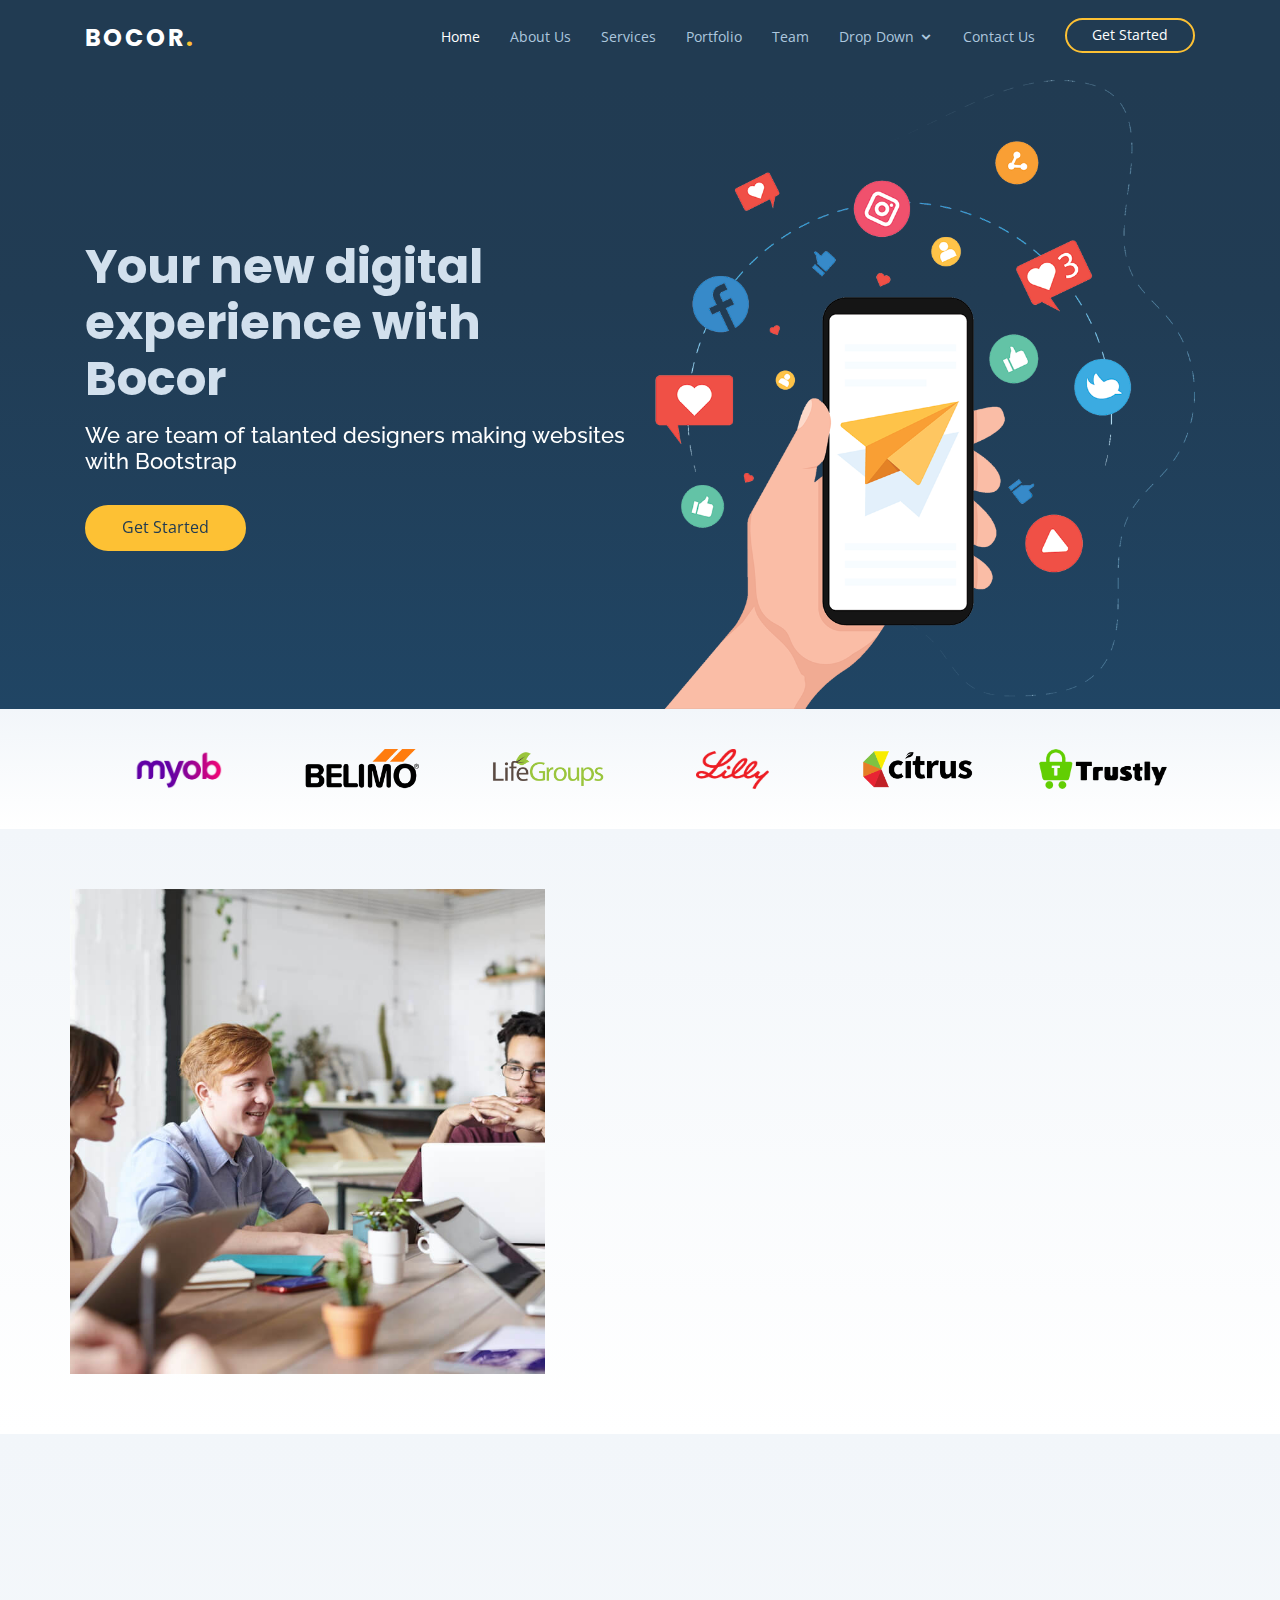
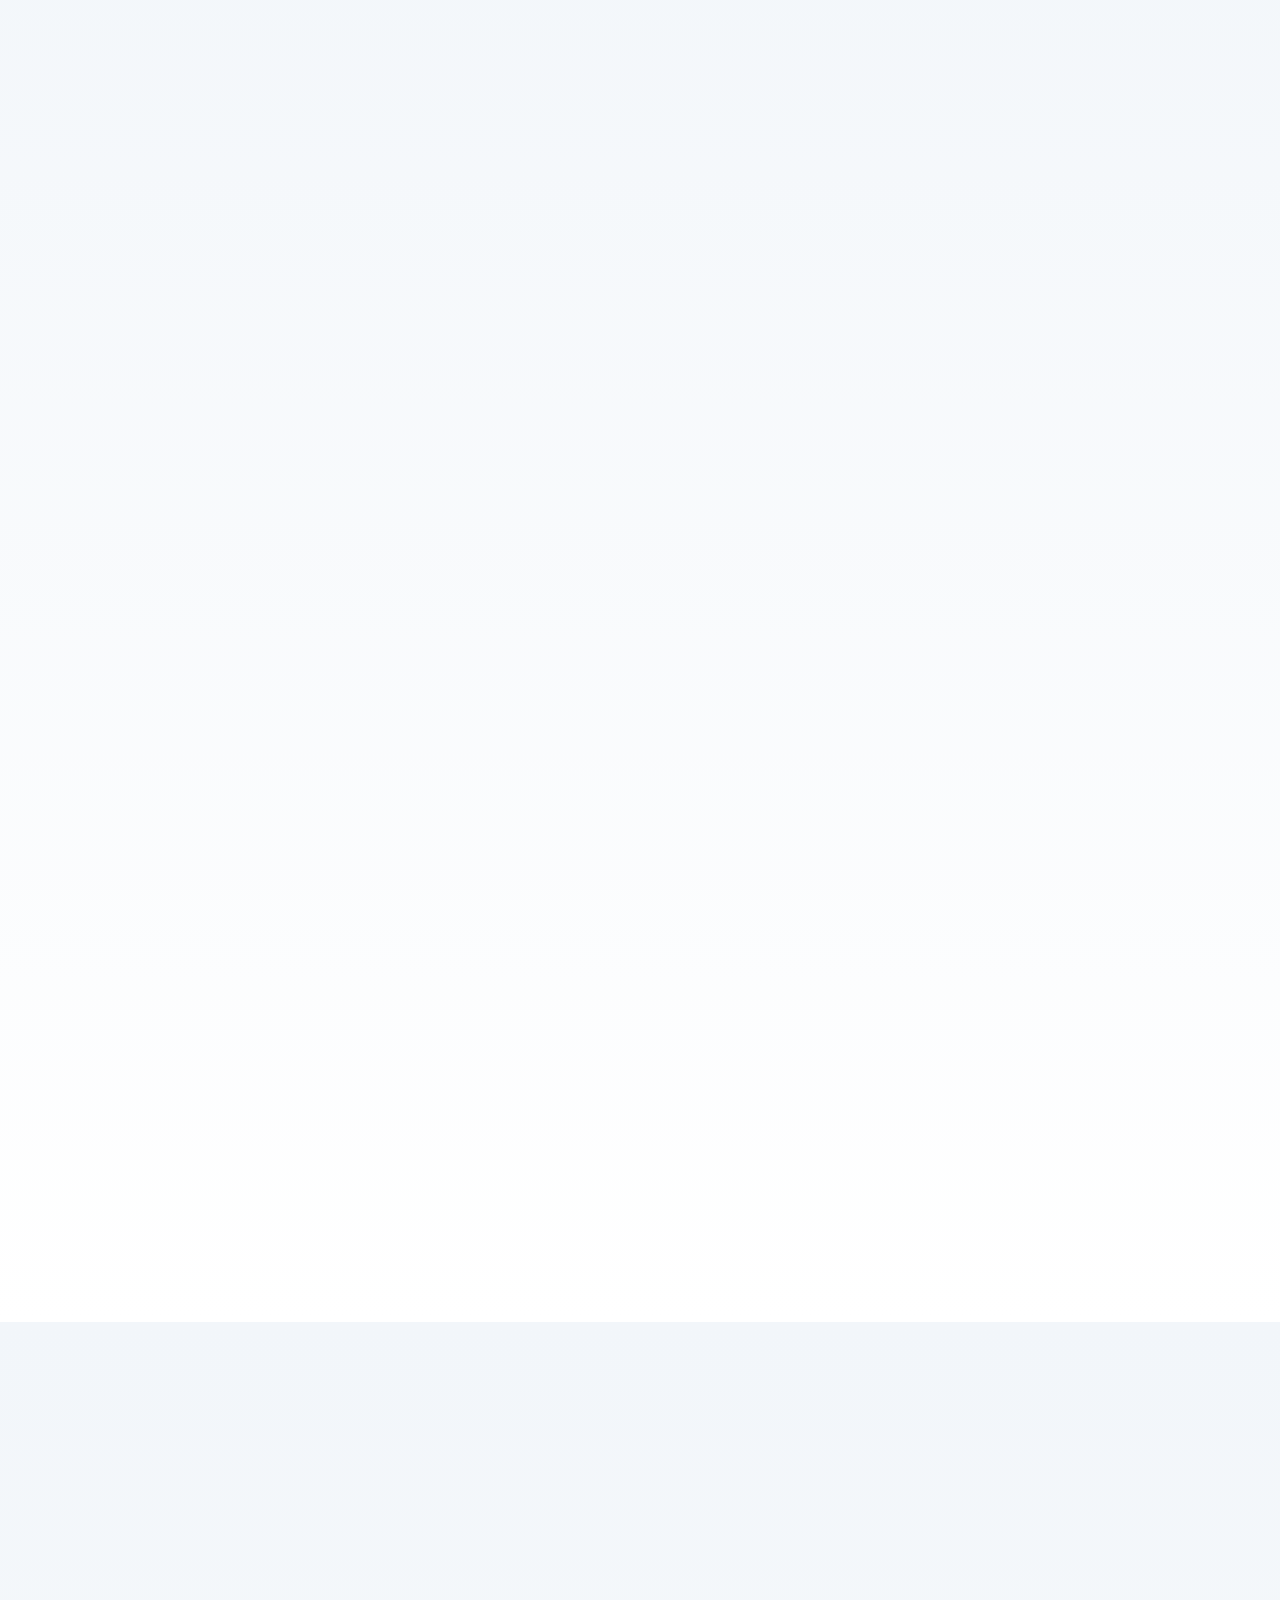
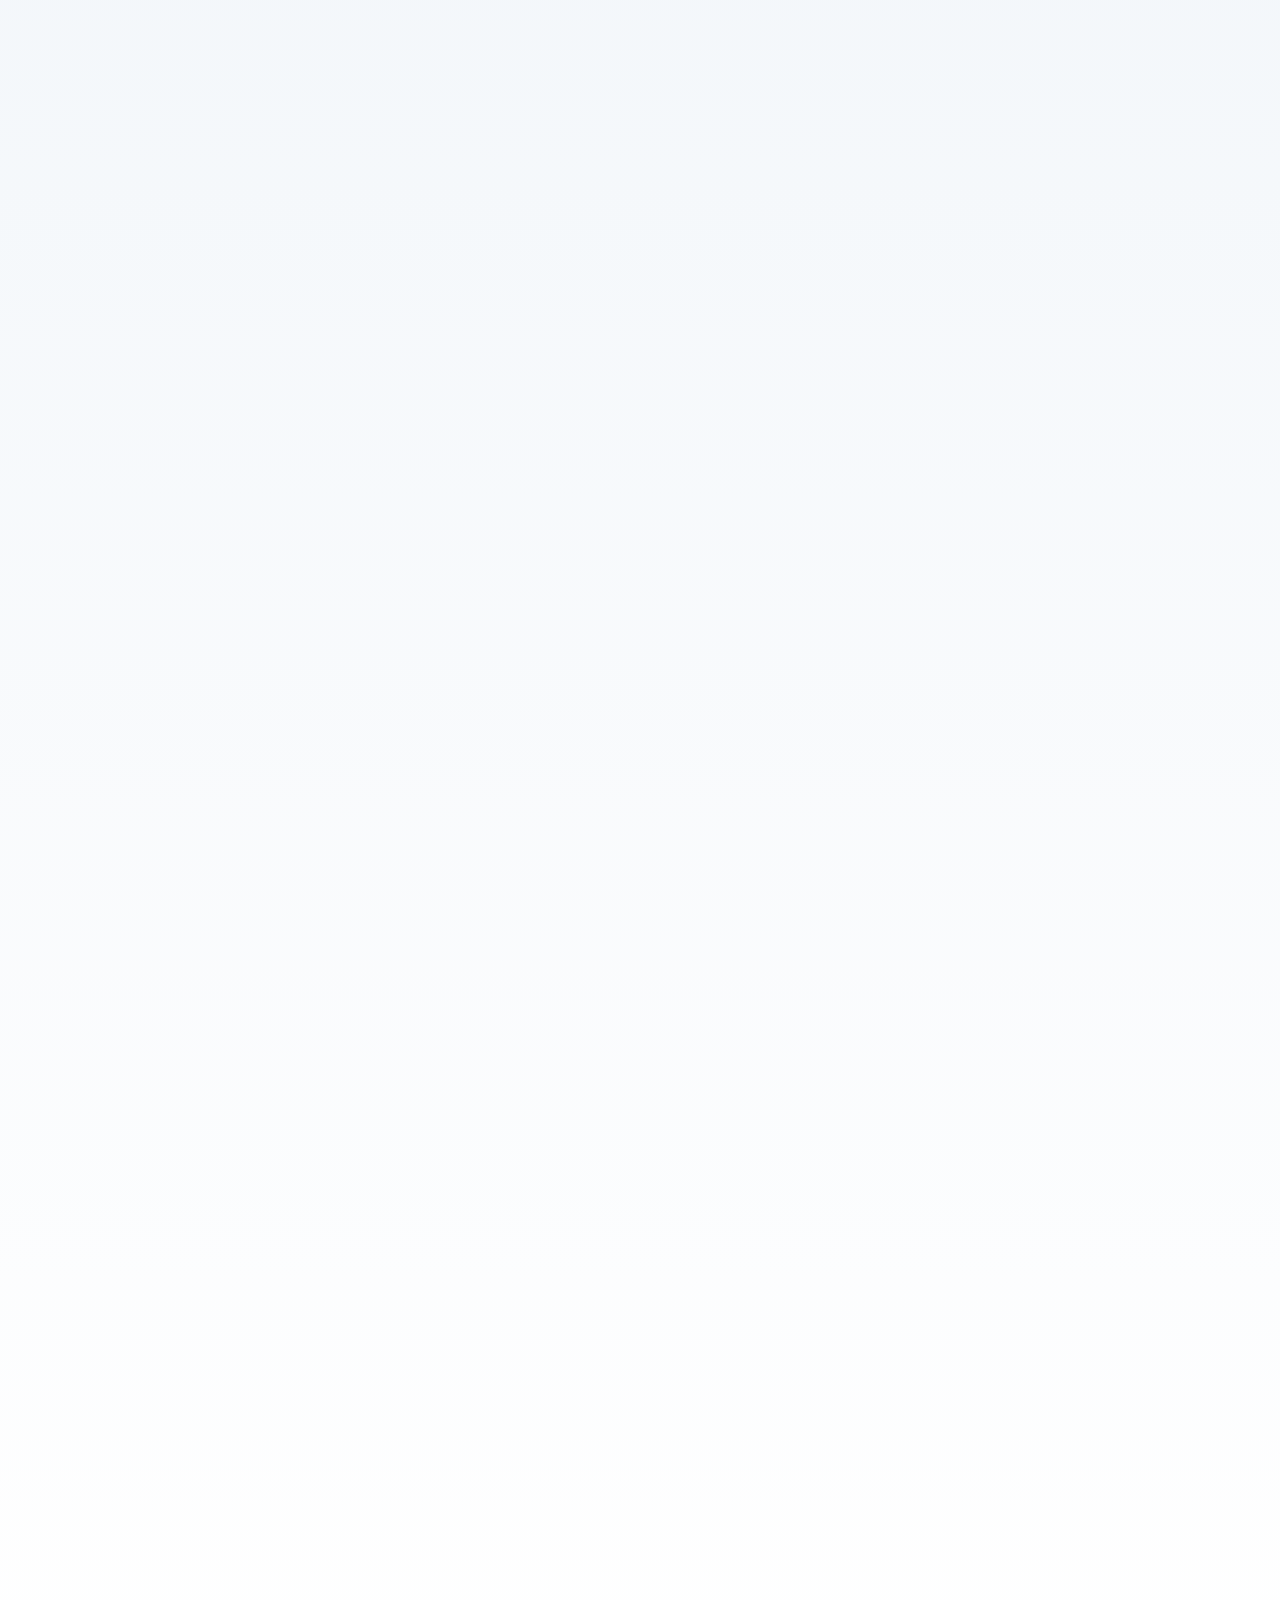
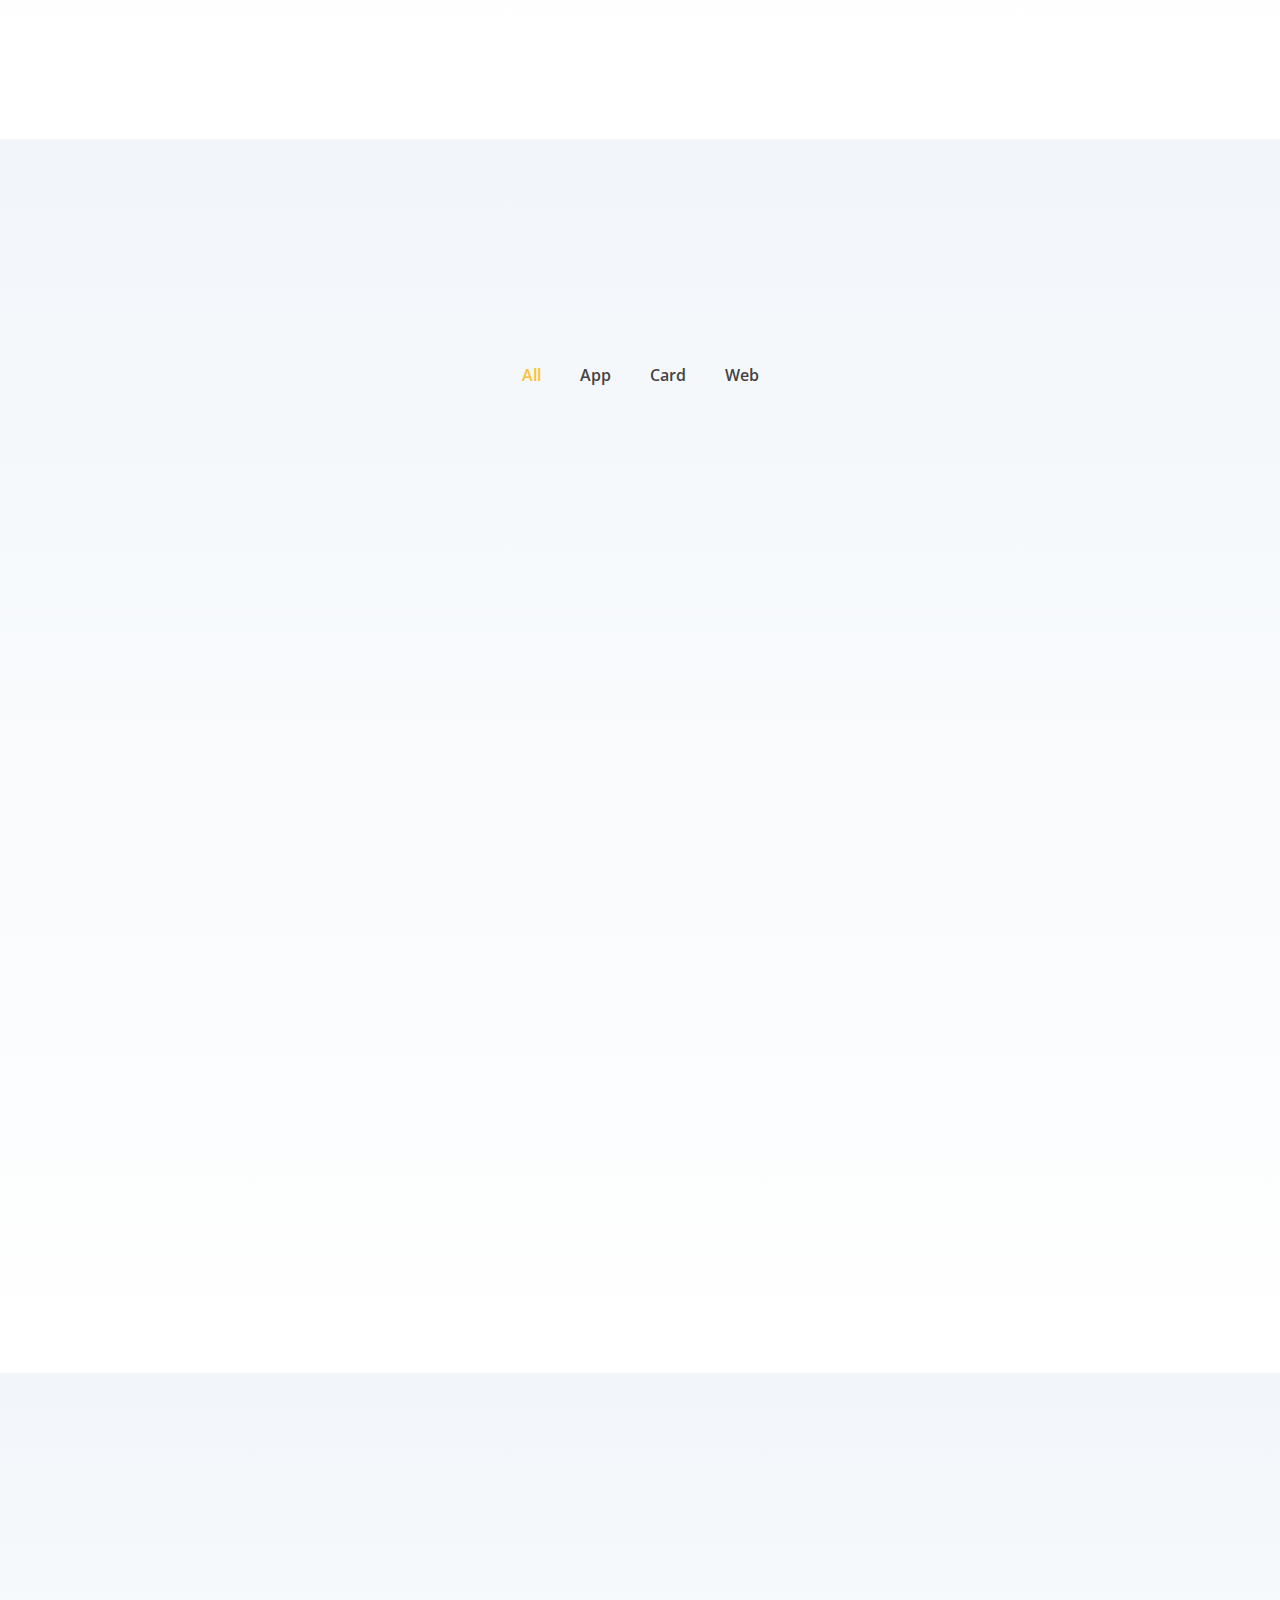
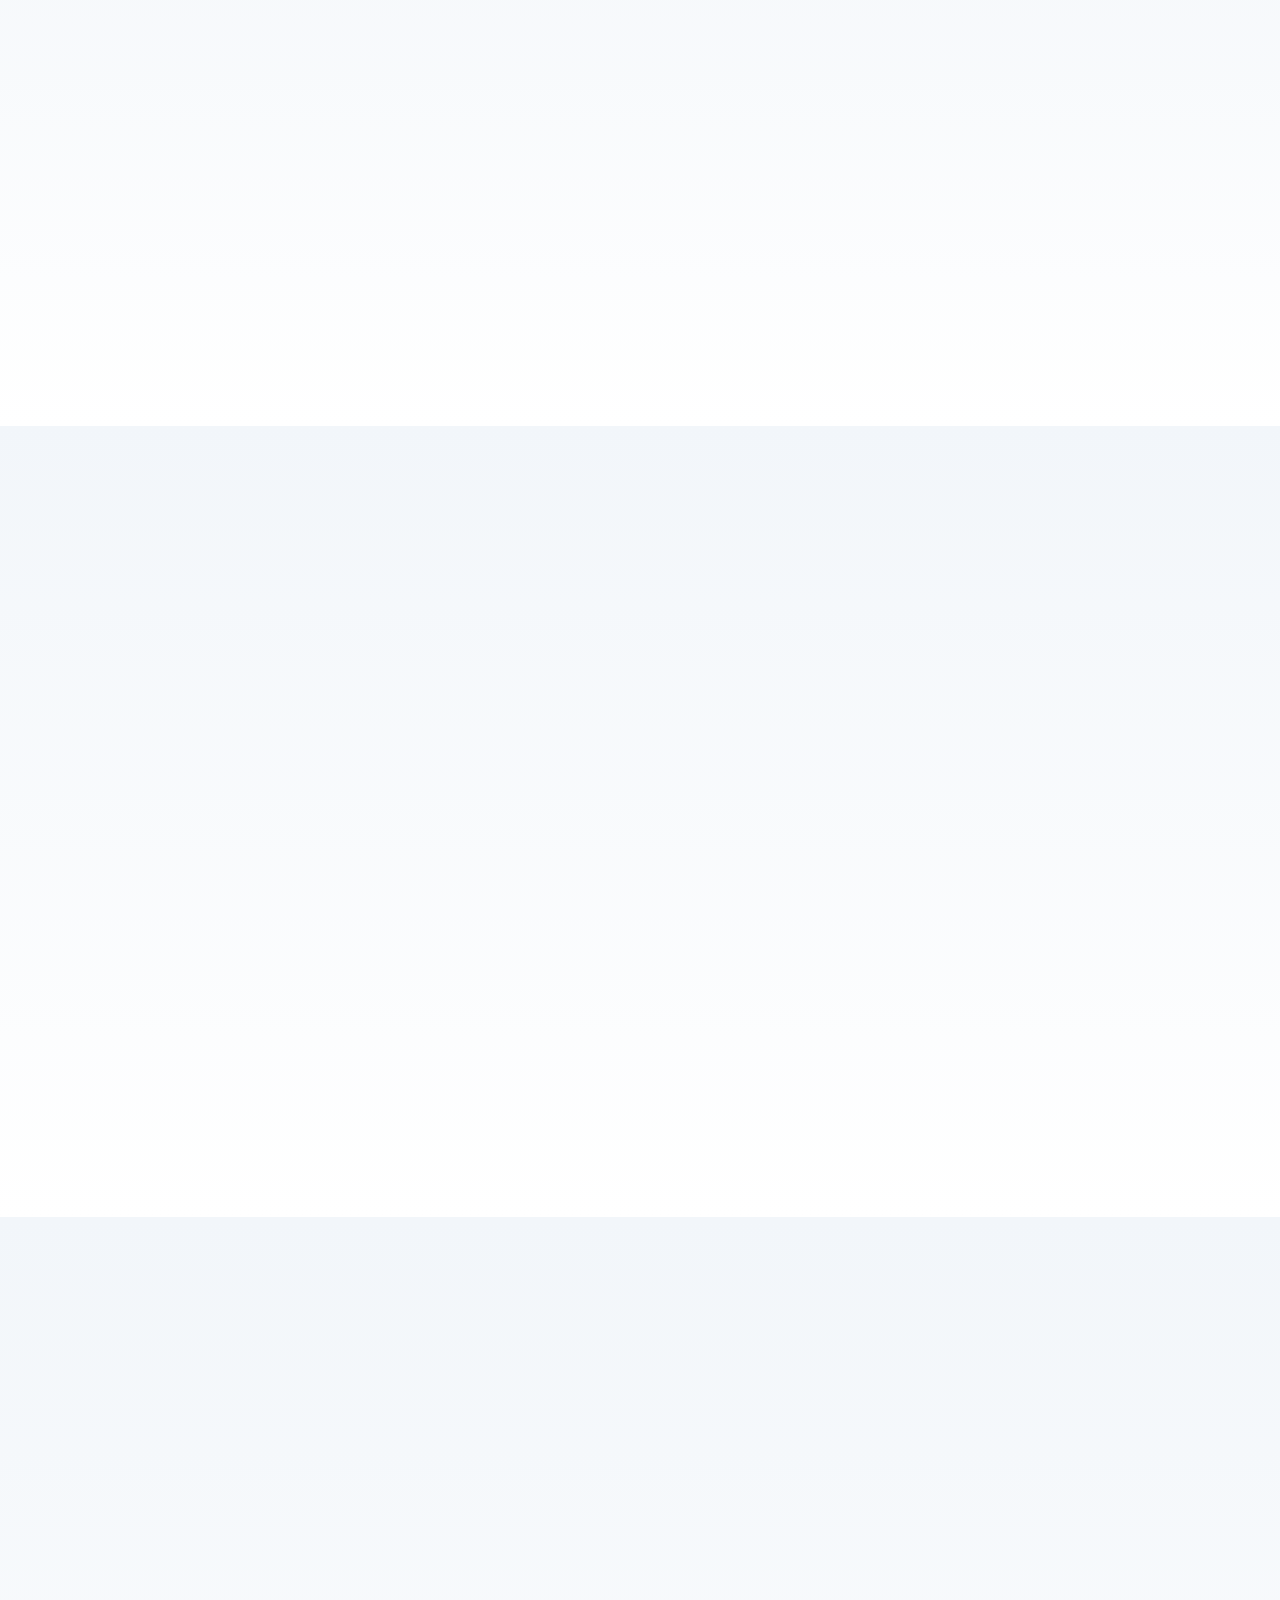
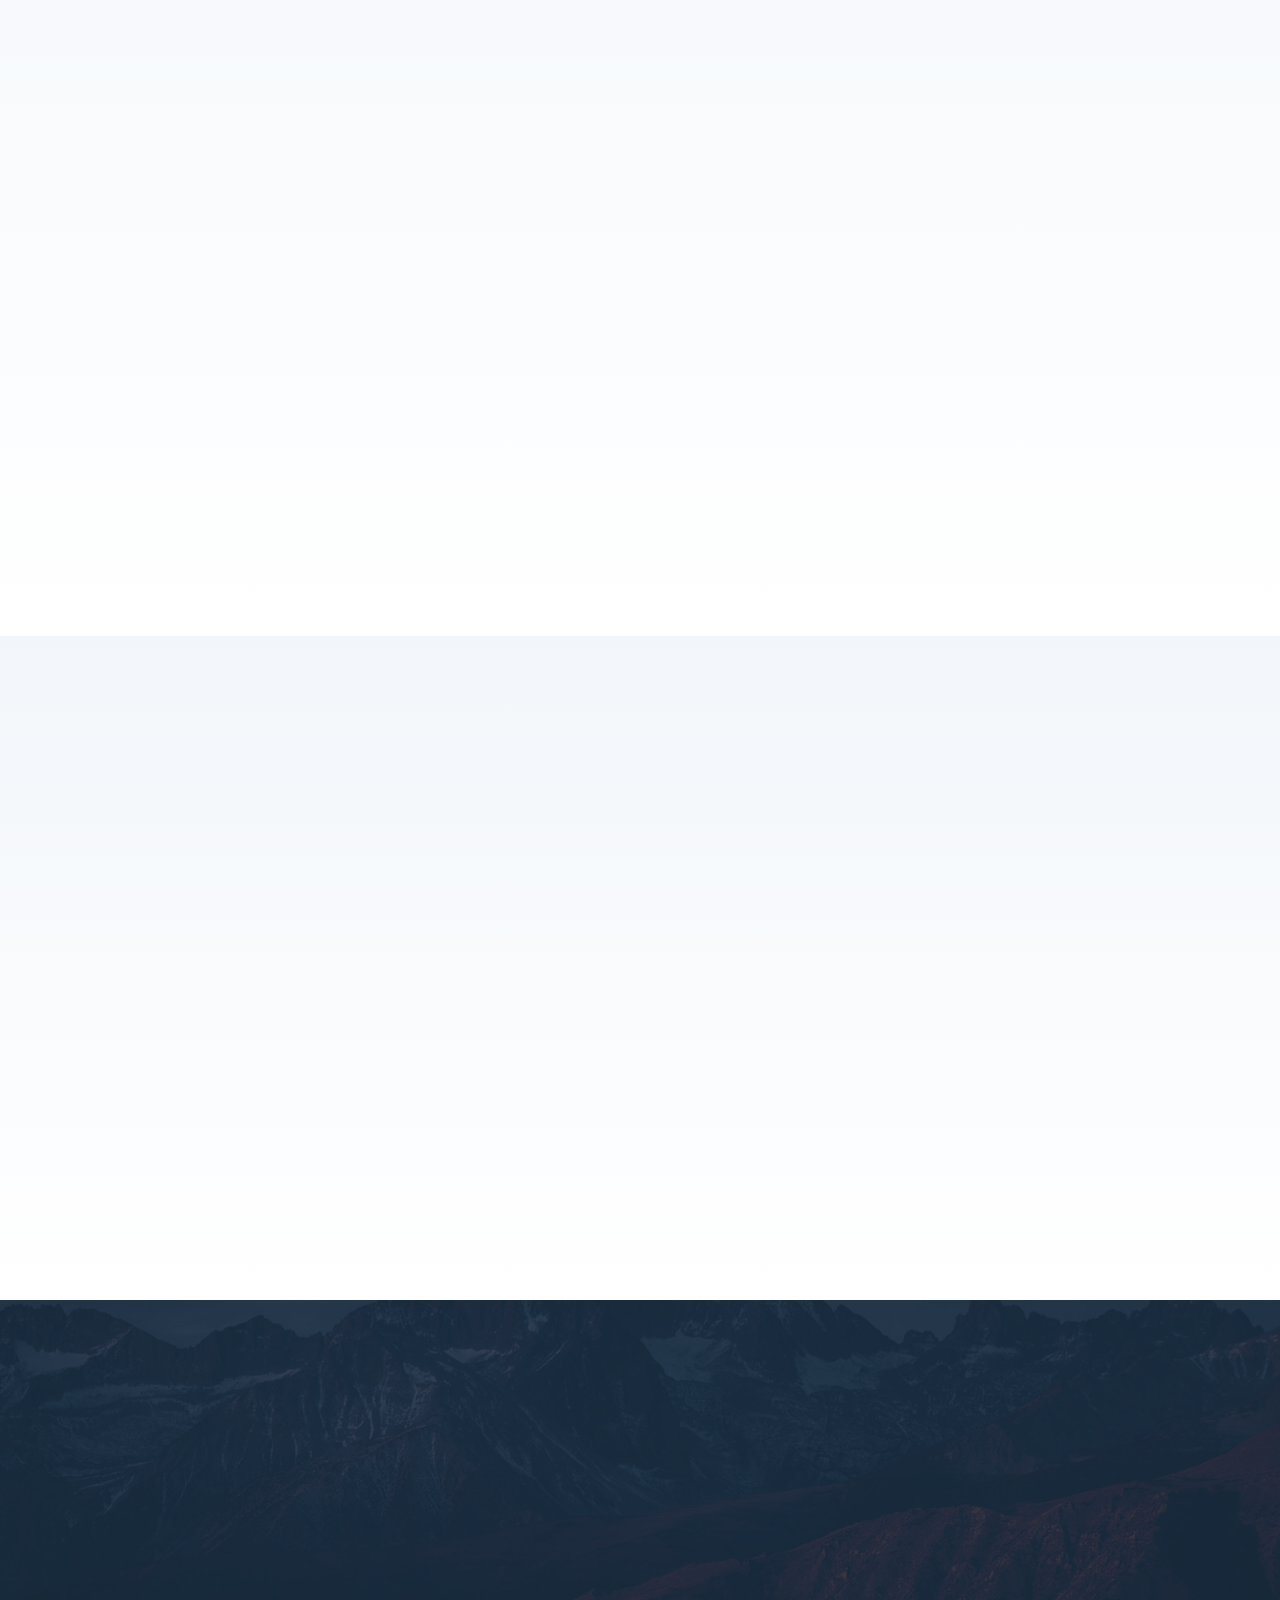
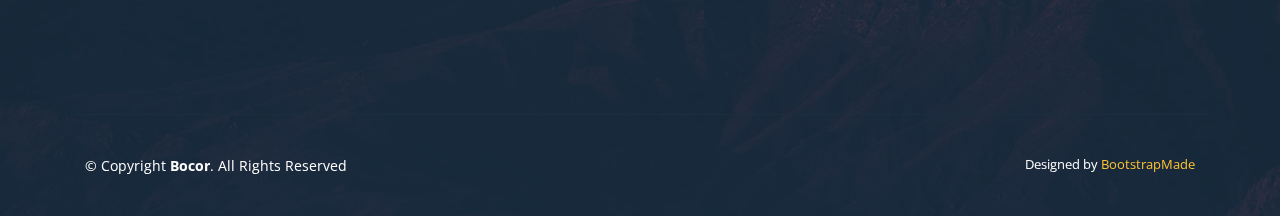
<file: bocor-master/bocor-master/index.html>
<!DOCTYPE html>
<html lang="en">

<head>
  <meta charset="utf-8">
  <meta content="width=device-width, initial-scale=1.0" name="viewport">

  <title>Bocor Bootstrap Template - Index</title>
  <meta content="" name="descriptison">
  <meta content="" name="keywords">

  <!-- Favicons -->
  <link href="assets/img/favicon.png" rel="icon">
  <link href="assets/img/apple-touch-icon.png" rel="apple-touch-icon">

  <!-- Google Fonts -->
  <link href="https://fonts.googleapis.com/css?family=Open+Sans:300,300i,400,400i,600,600i,700,700i|Raleway:300,300i,400,400i,500,500i,600,600i,700,700i|Poppins:300,300i,400,400i,500,500i,600,600i,700,700i" rel="stylesheet">

  <!-- Vendor CSS Files -->
  <link href="assets/vendor/bootstrap/css/bootstrap.min.css" rel="stylesheet">
  <link href="assets/vendor/icofont/icofont.min.css" rel="stylesheet">
  <link href="assets/vendor/boxicons/css/boxicons.min.css" rel="stylesheet">
  <link href="assets/vendor/venobox/venobox.css" rel="stylesheet">
  <link href="assets/vendor/aos/aos.css" rel="stylesheet">

  <!-- Template Main CSS File -->
  <link href="assets/css/style.css" rel="stylesheet">

  <!-- =======================================================
  * Template Name: Bocor - v2.0.0
  * Template URL: https://bootstrapmade.com/bocor-bootstrap-template-nice-animation/
  * Author: BootstrapMade.com
  * License: https://bootstrapmade.com/license/
  ======================================================== -->
</head>

<body>

  <!-- ======= Header ======= -->
  <header id="header">
    <div class="container d-flex">

      <div class="logo mr-auto">
        <h1 class="text-light"><a href="index.html">Bocor<span>.</span></a></h1>
        <!-- Uncomment below if you prefer to use an image logo -->
        <!-- <a href="index.html"><img src="assets/img/logo.png" alt="" class="img-fluid"></a>-->
      </div>

      <nav class="nav-menu d-none d-lg-block">
        <ul>
          <li class="active"><a href="#header">Home</a></li>
          <li><a href="#about">About Us</a></li>
          <li><a href="#services">Services</a></li>
          <li><a href="#portfolio">Portfolio</a></li>
          <li><a href="#team">Team</a></li>
          <li class="drop-down"><a href="">Drop Down</a>
            <ul>
              <li><a href="#">Drop Down 1</a></li>
              <li class="drop-down"><a href="#">Drop Down 2</a>
                <ul>
                  <li><a href="#">Deep Drop Down 1</a></li>
                  <li><a href="#">Deep Drop Down 2</a></li>
                  <li><a href="#">Deep Drop Down 3</a></li>
                  <li><a href="#">Deep Drop Down 4</a></li>
                  <li><a href="#">Deep Drop Down 5</a></li>
                </ul>
              </li>
              <li><a href="#">Drop Down 3</a></li>
              <li><a href="#">Drop Down 4</a></li>
              <li><a href="#">Drop Down 5</a></li>
            </ul>
          </li>
          <li><a href="#contact">Contact Us</a></li>

          <li class="get-started"><a href="#about">Get Started</a></li>
        </ul>
      </nav><!-- .nav-menu -->

    </div>
  </header><!-- End Header -->

  <!-- ======= Hero Section ======= -->
  <section id="hero">

    <div class="container">
      <div class="row d-flex align-items-center"">
      <div class=" col-lg-6 py-5 py-lg-0 order-2 order-lg-1" data-aos="fade-right">
        <h1>Your new digital experience with Bocor</h1>
        <h2>We are team of talanted designers making websites with Bootstrap</h2>
        <a href="#about" class="btn-get-started scrollto">Get Started</a>
      </div>
      <div class="col-lg-6 order-1 order-lg-2 hero-img" data-aos="fade-left">
        <img src="assets/img/hero-img.png" class="img-fluid" alt="">
      </div>
    </div>
    </div>

  </section><!-- End Hero -->

  <main id="main">

    <!-- ======= Clients Section ======= -->
    <section id="clients" class="clients section-bg">
      <div class="container">

        <div class="row no-gutters clients-wrap clearfix wow fadeInUp">

          <div class="col-lg-2 col-md-4 col-6">
            <div class="client-logo">
              <img src="assets/img/clients/client-1.png" class="img-fluid" alt="" data-aos="flip-right">
            </div>
          </div>

          <div class="col-lg-2 col-md-4 col-6">
            <div class="client-logo">
              <img src="assets/img/clients/client-2.png" class="img-fluid" alt="" data-aos="flip-right" data-aos-delay="100">
            </div>
          </div>

          <div class="col-lg-2 col-md-4 col-6">
            <div class="client-logo">
              <img src="assets/img/clients/client-3.png" class="img-fluid" alt="" data-aos="flip-right" data-aos-delay="200">
            </div>
          </div>

          <div class="col-lg-2 col-md-4 col-6">
            <div class="client-logo">
              <img src="assets/img/clients/client-4.png" class="img-fluid" alt="" data-aos="flip-right" data-aos-delay="300">
            </div>
          </div>

          <div class="col-lg-2 col-md-4 col-6">
            <div class="client-logo">
              <img src="assets/img/clients/client-5.png" class="img-fluid" alt="" data-aos="flip-right" data-aos-delay="400">
            </div>
          </div>

          <div class="col-lg-2 col-md-4 col-6">
            <div class="client-logo">
              <img src="assets/img/clients/client-6.png" class="img-fluid" alt="" data-aos="flip-right" data-aos-delay="500">
            </div>
          </div>

        </div>

      </div>
    </section><!-- End Clients Section -->

    <!-- ======= About Section ======= -->
    <section id="about" class="about section-bg">
      <div class="container">

        <div class="row">
          <div class="image col-xl-5 d-flex align-items-stretch justify-content-center justify-content-lg-start"></div>
          <div class="col-xl-7 pl-0 pl-lg-5 pr-lg-1 d-flex align-items-stretch">
            <div class="content d-flex flex-column justify-content-center">
              <h3 data-aos="fade-in" data-aos-delay="100">Voluptatem dignissimos provident quasi</h3>
              <p data-aos="fade-in">
                Lorem ipsum dolor sit amet, consectetur adipiscing elit, sed do eiusmod tempor incididunt ut labore et dolore magna aliqua. Duis aute irure dolor in reprehenderit
              </p>
              <div class="row">
                <div class="col-md-6 icon-box" data-aos="fade-up">
                  <i class="bx bx-receipt"></i>
                  <h4><a href="#">Corporis voluptates sit</a></h4>
                  <p>Consequuntur sunt aut quasi enim aliquam quae harum pariatur laboris nisi ut aliquip</p>
                </div>
                <div class="col-md-6 icon-box" data-aos="fade-up" data-aos-delay="100">
                  <i class="bx bx-cube-alt"></i>
                  <h4><a href="#">Ullamco laboris nisi</a></h4>
                  <p>Excepteur sint occaecat cupidatat non proident, sunt in culpa qui officia deserunt</p>
                </div>
                <div class="col-md-6 icon-box" data-aos="fade-up" data-aos-delay="200">
                  <i class="bx bx-images"></i>
                  <h4><a href="#">Labore consequatur</a></h4>
                  <p>Aut suscipit aut cum nemo deleniti aut omnis. Doloribus ut maiores omnis facere</p>
                </div>
                <div class="col-md-6 icon-box" data-aos="fade-up" data-aos-delay="300">
                  <i class="bx bx-shield"></i>
                  <h4><a href="#">Beatae veritatis</a></h4>
                  <p>Expedita veritatis consequuntur nihil tempore laudantium vitae denat pacta</p>
                </div>
              </div>
            </div><!-- End .content-->
          </div>
        </div>

      </div>
    </section><!-- End About Section -->

    <!-- ======= Services Section ======= -->
    <section id="services" class="services section-bg">
      <div class="container">

        <div class="section-title">
          <h2 data-aos="fade-in">Services</h2>
          <p data-aos="fade-in">Magnam dolores commodi suscipit. Necessitatibus eius consequatur ex aliquid fuga eum quidem. Sit sint consectetur velit. Quisquam quos quisquam cupiditate. Et nemo qui impedit suscipit alias ea. Quia fugiat sit in iste officiis commodi quidem hic quas.</p>
        </div>

        <div class="row">
          <div class="col-md-6 d-flex align-items-stretch" data-aos="fade-right">
            <div class="card">
              <div class="card-img">
                <img src="assets/img/services-1.jpg" alt="...">
              </div>
              <div class="card-body">
                <h5 class="card-title"><a href="">Temporibus laudantium</a></h5>
                <p class="card-text">Lorem ipsum dolor sit amet, consectetur elit, sed do eiusmod tempor ut labore et dolore magna aliqua. Ut enim ad minim veniam, quis nostrud exercitation ullamco laboris nisi ut aliquip ex ea commodo consequat</p>
                <div class="read-more"><a href="#"><i class="icofont-arrow-right"></i> Read More</a></div>
              </div>
            </div>
          </div>
          <div class="col-md-6 d-flex align-items-stretch" data-aos="fade-left">
            <div class="card">
              <div class="card-img">
                <img src="assets/img/services-2.jpg" alt="...">
              </div>
              <div class="card-body">
                <h5 class="card-title"><a href="">Aperiores voluptates</a></h5>
                <p class="card-text">Sed ut perspiciatis unde omnis iste natus error sit voluptatem doloremque laudantium, totam rem aperiam, eaque ipsa quae ab illo inventore veritatis et quasi architecto beatae vitae dicta sunt explicabo</p>
                <div class="read-more"><a href="#"><i class="icofont-arrow-right"></i> Read More</a></div>
              </div>
            </div>

          </div>
          <div class="col-md-6 d-flex align-items-stretch" data-aos="fade-right">
            <div class="card">
              <div class="card-img">
                <img src="assets/img/services-3.jpg" alt="...">
              </div>
              <div class="card-body">
                <h5 class="card-title"><a href="">Veritatis natus nisi</a></h5>
                <p class="card-text">Nemo enim ipsam voluptatem quia voluptas sit aut odit aut fugit, sed quia magni dolores eos qui ratione voluptatem sequi nesciunt Neque porro quisquam est, qui dolorem ipsum quia dolor sit amet</p>
                <div class="read-more"><a href="#"><i class="icofont-arrow-right"></i> Read More</a></div>
              </div>
            </div>
          </div>
          <div class="col-md-6 d-flex align-items-stretch" data-aos="fade-left">
            <div class="card">
              <div class="card-img">
                <img src="assets/img/services-4.jpg" alt="...">
              </div>
              <div class="card-body">
                <h5 class="card-title"><a href="">Aliquam veritatis</a></h5>
                <p class="card-text">Nostrum eum sed et autem dolorum perspiciatis. Magni porro quisquam laudantium voluptatem. In molestiae earum ab sit esse voluptatem. Eos ipsam cumque ipsum officiis qui nihil aut incidunt aut</p>
                <div class="read-more"><a href="#"><i class="icofont-arrow-right"></i> Read More</a></div>
              </div>
            </div>
          </div>
        </div>

      </div>
    </section><!-- End Services Section -->

    <!-- ======= Features Section ======= -->
    <section id="features" class="features section-bg">
      <div class="container">

        <div class="section-title">
          <h2 data-aos="fade-in">Features</h2>
          <p data-aos="fade-in">Magnam dolores commodi suscipit. Necessitatibus eius consequatur ex aliquid fuga eum quidem. Sit sint consectetur velit. Quisquam quos quisquam cupiditate. Et nemo qui impedit suscipit alias ea. Quia fugiat sit in iste officiis commodi quidem hic quas.</p>
        </div>

        <div class="row content">
          <div class="col-md-5" data-aos="fade-right">
            <img src="assets/img/features-1.svg" class="img-fluid" alt="">
          </div>
          <div class="col-md-7 pt-4" data-aos="fade-left">
            <h3>Voluptatem dignissimos provident quasi corporis voluptates sit assumenda.</h3>
            <p class="font-italic">
              Lorem ipsum dolor sit amet, consectetur adipiscing elit, sed do eiusmod tempor incididunt ut labore et dolore
              magna aliqua.
            </p>
            <ul>
              <li><i class="icofont-check"></i> Ullamco laboris nisi ut aliquip ex ea commodo consequat.</li>
              <li><i class="icofont-check"></i> Duis aute irure dolor in reprehenderit in voluptate velit.</li>
            </ul>
          </div>
        </div>

        <div class="row content">
          <div class="col-md-5 order-1 order-md-2" data-aos="fade-left">
            <img src="assets/img/features-2.svg" class="img-fluid" alt="">
          </div>
          <div class="col-md-7 pt-5 order-2 order-md-1" data-aos="fade-right">
            <h3>Corporis temporibus maiores provident</h3>
            <p class="font-italic">
              Lorem ipsum dolor sit amet, consectetur adipiscing elit, sed do eiusmod tempor incididunt ut labore et dolore
              magna aliqua.
            </p>
            <p>
              Ullamco laboris nisi ut aliquip ex ea commodo consequat. Duis aute irure dolor in reprehenderit in voluptate
              velit esse cillum dolore eu fugiat nulla pariatur. Excepteur sint occaecat cupidatat non proident, sunt in
              culpa qui officia deserunt mollit anim id est laborum
            </p>
          </div>
        </div>

        <div class="row content">
          <div class="col-md-5" data-aos="fade-right">
            <img src="assets/img/features-3.svg" class="img-fluid" alt="">
          </div>
          <div class="col-md-7 pt-5" data-aos="fade-left">
            <h3>Sunt consequatur ad ut est nulla consectetur reiciendis animi voluptas</h3>
            <p>Cupiditate placeat cupiditate placeat est ipsam culpa. Delectus quia minima quod. Sunt saepe odit aut quia voluptatem hic voluptas dolor doloremque.</p>
            <ul>
              <li><i class="icofont-check"></i> Ullamco laboris nisi ut aliquip ex ea commodo consequat.</li>
              <li><i class="icofont-check"></i> Duis aute irure dolor in reprehenderit in voluptate velit.</li>
              <li><i class="icofont-check"></i> Facilis ut et voluptatem aperiam. Autem soluta ad fugiat.</li>
            </ul>
          </div>
        </div>

        <div class="row content">
          <div class="col-md-5 order-1 order-md-2" data-aos="fade-left">
            <img src="assets/img/features-4.svg" class="img-fluid" alt="">
          </div>
          <div class="col-md-7 pt-5 order-2 order-md-1" data-aos="fade-right">
            <h3>Quas et necessitatibus eaque impedit ipsum animi consequatur incidunt in</h3>
            <p class="font-italic">
              Lorem ipsum dolor sit amet, consectetur adipiscing elit, sed do eiusmod tempor incididunt ut labore et dolore
              magna aliqua.
            </p>
            <p>
              Ullamco laboris nisi ut aliquip ex ea commodo consequat. Duis aute irure dolor in reprehenderit in voluptate
              velit esse cillum dolore eu fugiat nulla pariatur. Excepteur sint occaecat cupidatat non proident, sunt in
              culpa qui officia deserunt mollit anim id est laborum
            </p>
          </div>
        </div>

      </div>
    </section><!-- End Features Section -->

    <!-- ======= Portfolio Section ======= -->
    <section id="portfolio" class="portfolio section-bg">
      <div class="container">

        <div class="section-title">
          <h2 data-aos="fade-in">Portfolio</h2>
          <p data-aos="fade-in">Magnam dolores commodi suscipit. Necessitatibus eius consequatur ex aliquid fuga eum quidem. Sit sint consectetur velit. Quisquam quos quisquam cupiditate. Et nemo qui impedit suscipit alias ea. Quia fugiat sit in iste officiis commodi quidem hic quas.</p>
        </div>

        <div class="row">
          <div class="col-lg-12">
            <ul id="portfolio-flters">
              <li data-filter="*" class="filter-active">All</li>
              <li data-filter=".filter-app">App</li>
              <li data-filter=".filter-card">Card</li>
              <li data-filter=".filter-web">Web</li>
            </ul>
          </div>
        </div>

        <div class="row portfolio-container" data-aos="fade-up">

          <div class="col-lg-4 col-md-6 portfolio-item filter-app">
            <div class="portfolio-wrap">
              <img src="assets/img/portfolio/portfolio-1.jpg" class="img-fluid" alt="">
              <div class="portfolio-links">
                <a href="assets/img/portfolio/portfolio-1.jpg" data-gall="portfolioGallery" class="venobox" title="App 1"><i class="icofont-plus-circle"></i></a>
                <a href="#" title="More Details"><i class="icofont-link"></i></a>
              </div>
              <div class="portfolio-info">
                <h4>App 1</h4>
                <p>App</p>
              </div>
            </div>
          </div>

          <div class="col-lg-4 col-md-6 portfolio-item filter-web">
            <div class="portfolio-wrap">
              <img src="assets/img/portfolio/portfolio-2.jpg" class="img-fluid" alt="">
              <div class="portfolio-links">
                <a href="assets/img/portfolio/portfolio-2.jpg" data-gall="portfolioGallery" class="venobox" title="Web 3"><i class="icofont-plus-circle"></i></a>
                <a href="#" title="More Details"><i class="icofont-link"></i></a>
              </div>
              <div class="portfolio-info">
                <h4>Web 3</h4>
                <p>Web</p>
              </div>
            </div>
          </div>

          <div class="col-lg-4 col-md-6 portfolio-item filter-app">
            <div class="portfolio-wrap">
              <img src="assets/img/portfolio/portfolio-3.jpg" class="img-fluid" alt="">
              <div class="portfolio-links">
                <a href="assets/img/portfolio/portfolio-3.jpg" data-gall="portfolioGallery" class="venobox" title="App 2"><i class="icofont-plus-circle"></i></a>
                <a href="#" title="More Details"><i class="icofont-link"></i></a>
              </div>
              <div class="portfolio-info">
                <h4>App 2</h4>
                <p>App</p>
              </div>
            </div>
          </div>

          <div class="col-lg-4 col-md-6 portfolio-item filter-card">
            <div class="portfolio-wrap">
              <img src="assets/img/portfolio/portfolio-4.jpg" class="img-fluid" alt="">
              <div class="portfolio-links">
                <a href="assets/img/portfolio/portfolio-4.jpg" data-gall="portfolioGallery" class="venobox" title="Card 2"><i class="icofont-plus-circle"></i></a>
                <a href="#" title="More Details"><i class="icofont-link"></i></a>
              </div>
              <div class="portfolio-info">
                <h4>Card 2</h4>
                <p>Card</p>
              </div>
            </div>
          </div>

          <div class="col-lg-4 col-md-6 portfolio-item filter-web">
            <div class="portfolio-wrap">
              <img src="assets/img/portfolio/portfolio-5.jpg" class="img-fluid" alt="">
              <div class="portfolio-links">
                <a href="assets/img/portfolio/portfolio-5.jpg" data-gall="portfolioGallery" class="venobox" title="Web 2"><i class="icofont-plus-circle"></i></a>
                <a href="#" title="More Details"><i class="icofont-link"></i></a>
              </div>
              <div class="portfolio-info">
                <h4>Web 2</h4>
                <p>Web</p>
              </div>
            </div>
          </div>

          <div class="col-lg-4 col-md-6 portfolio-item filter-app">
            <div class="portfolio-wrap">
              <img src="assets/img/portfolio/portfolio-6.jpg" class="img-fluid" alt="">
              <div class="portfolio-links">
                <a href="assets/img/portfolio/portfolio-6.jpg" data-gall="portfolioGallery" class="venobox" title="App 3"><i class="icofont-plus-circle"></i></a>
                <a href="#" title="More Details"><i class="icofont-link"></i></a>
              </div>
              <div class="portfolio-info">
                <h4>App 3</h4>
                <p>App</p>
              </div>
            </div>
          </div>

          <div class="col-lg-4 col-md-6 portfolio-item filter-card">
            <div class="portfolio-wrap">
              <img src="assets/img/portfolio/portfolio-7.jpg" class="img-fluid" alt="">
              <div class="portfolio-links">
                <a href="assets/img/portfolio/portfolio-7.jpg" data-gall="portfolioGallery" class="venobox" title="Card 1"><i class="icofont-plus-circle"></i></a>
                <a href="#" title="More Details"><i class="icofont-link"></i></a>
              </div>
              <div class="portfolio-info">
                <h4>Card 1</h4>
                <p>Card</p>
              </div>
            </div>
          </div>

          <div class="col-lg-4 col-md-6 portfolio-item filter-card">
            <div class="portfolio-wrap">
              <img src="assets/img/portfolio/portfolio-8.jpg" class="img-fluid" alt="">
              <div class="portfolio-links">
                <a href="assets/img/portfolio/portfolio-8.jpg" data-gall="portfolioGallery" class="venobox" title="Card 3"><i class="icofont-plus-circle"></i></a>
                <a href="#" title="More Details"><i class="icofont-link"></i></a>
              </div>
              <div class="portfolio-info">
                <h4>Card 3</h4>
                <p>Card</p>
              </div>
            </div>
          </div>

          <div class="col-lg-4 col-md-6 portfolio-item filter-web">
            <div class="portfolio-wrap">
              <img src="assets/img/portfolio/portfolio-9.jpg" class="img-fluid" alt="">
              <div class="portfolio-links">
                <a href="assets/img/portfolio/portfolio-9.jpg" data-gall="portfolioGallery" class="venobox" title="Web 3"><i class="icofont-plus-circle"></i></a>
                <a href="#" title="More Details"><i class="icofont-link"></i></a>
              </div>
              <div class="portfolio-info">
                <h4>Web 3</h4>
                <p>Web</p>
              </div>
            </div>
          </div>

        </div>

      </div>
    </section><!-- End Portfolio Section -->

    <!-- ======= Team Section ======= -->
    <section id="team" class="team section-bg">
      <div class="container">

        <div class="section-title">
          <h2 data-aos="fade-in">Team</h2>
          <p data-aos="fade-in">Magnam dolores commodi suscipit. Necessitatibus eius consequatur ex aliquid fuga eum quidem. Sit sint consectetur velit. Quisquam quos quisquam cupiditate. Et nemo qui impedit suscipit alias ea. Quia fugiat sit in iste officiis commodi quidem hic quas.</p>
        </div>

        <div class="row">
          <div class="col-xl-3 col-lg-4 col-md-6">
            <div class="member" data-aos="fade-up">
              <div class="pic"><img src="assets/img/team/team-1.jpg" alt=""></div>
              <h4>Walter White</h4>
              <span>Chief Executive Officer</span>
              <div class="social">
                <a href=""><i class="icofont-twitter"></i></a>
                <a href=""><i class="icofont-facebook"></i></a>
                <a href=""><i class="icofont-instagram"></i></a>
                <a href=""><i class="icofont-linkedin"></i></a>
              </div>
            </div>
          </div>

          <div class="col-xl-3 col-lg-4 col-md-6">
            <div class="member" data-aos="fade-up" data-aos-delay="100">
              <div class="pic"><img src="assets/img/team/team-2.jpg" alt=""></div>
              <h4>Sarah Jhinson</h4>
              <span>Product Manager</span>
              <div class="social">
                <a href=""><i class="icofont-twitter"></i></a>
                <a href=""><i class="icofont-facebook"></i></a>
                <a href=""><i class="icofont-instagram"></i></a>
                <a href=""><i class="icofont-linkedin"></i></a>
              </div>
            </div>
          </div>

          <div class="col-xl-3 col-lg-4 col-md-6">
            <div class="member" data-aos="fade-up" data-aos-delay="200">
              <div class="pic"><img src="assets/img/team/team-3.jpg" alt=""></div>
              <h4>William Anderson</h4>
              <span>CTO</span>
              <div class="social">
                <a href=""><i class="icofont-twitter"></i></a>
                <a href=""><i class="icofont-facebook"></i></a>
                <a href=""><i class="icofont-instagram"></i></a>
                <a href=""><i class="icofont-linkedin"></i></a>
              </div>
            </div>
          </div>

          <div class="col-xl-3 col-lg-4 col-md-6">
            <div class="member" data-aos="fade-up" data-aos-delay="300">
              <div class="pic"><img src="assets/img/team/team-4.jpg" alt=""></div>
              <h4>Amanda Jepson</h4>
              <span>Accountant</span>
              <div class="social">
                <a href=""><i class="icofont-twitter"></i></a>
                <a href=""><i class="icofont-facebook"></i></a>
                <a href=""><i class="icofont-instagram"></i></a>
                <a href=""><i class="icofont-linkedin"></i></a>
              </div>
            </div>
          </div>
        </div>

      </div>
    </section><!-- End Team Section -->

    <!-- ======= Pricing Section ======= -->
    <section id="pricing" class="pricing section-bg">
      <div class="container">

        <div class="section-title">
          <h2 data-aos="fade-in">Pricing</h2>
          <p data-aos="fade-in">Magnam dolores commodi suscipit. Necessitatibus eius consequatur ex aliquid fuga eum quidem. Sit sint consectetur velit. Quisquam quos quisquam cupiditate. Et nemo qui impedit suscipit alias ea. Quia fugiat sit in iste officiis commodi quidem hic quas.</p>
        </div>

        <div class="row no-gutters">

          <div class="col-lg-4 box" data-aos="zoom-in">
            <h3>Free</h3>
            <h4>$0<span>per month</span></h4>
            <ul>
              <li><i class="bx bx-check"></i> Quam adipiscing vitae proin</li>
              <li><i class="bx bx-check"></i> Nec feugiat nisl pretium</li>
              <li><i class="bx bx-check"></i> Nulla at volutpat diam uteera</li>
              <li class="na"><i class="bx bx-x"></i> <span>Pharetra massa massa ultricies</span></li>
              <li class="na"><i class="bx bx-x"></i> <span>Massa ultricies mi quis hendrerit</span></li>
            </ul>
            <a href="#" class="get-started-btn">Get Started</a>
          </div>

          <div class="col-lg-4 box featured" data-aos="zoom-in">
            <span class="featured-badge">Featured</span>
            <h3>Business</h3>
            <h4>$29<span>per month</span></h4>
            <ul>
              <li><i class="bx bx-check"></i> Quam adipiscing vitae proin</li>
              <li><i class="bx bx-check"></i> Nec feugiat nisl pretium</li>
              <li><i class="bx bx-check"></i> Nulla at volutpat diam uteera</li>
              <li><i class="bx bx-check"></i> Pharetra massa massa ultricies</li>
              <li><i class="bx bx-check"></i> Massa ultricies mi quis hendrerit</li>
            </ul>
            <a href="#" class="get-started-btn">Get Started</a>
          </div>

          <div class="col-lg-4 box" data-aos="zoom-in">
            <h3>Developer</h3>
            <h4>$49<span>per month</span></h4>
            <ul>
              <li><i class="bx bx-check"></i> Quam adipiscing vitae proin</li>
              <li><i class="bx bx-check"></i> Nec feugiat nisl pretium</li>
              <li><i class="bx bx-check"></i> Nulla at volutpat diam uteera</li>
              <li><i class="bx bx-check"></i> Pharetra massa massa ultricies</li>
              <li><i class="bx bx-check"></i> Massa ultricies mi quis hendrerit</li>
            </ul>
            <a href="#" class="get-started-btn">Get Started</a>
          </div>

        </div>

      </div>
    </section><!-- End Pricing Section -->

    <!-- ======= Frequently Asked Questions Section ======= -->
    <section id="faq" class="faq section-bg">
      <div class="container">

        <div class="section-title">
          <h2 data-aos="fade-in">Frequently Asked Questions</h2>
          <p data-aos="fade-in">Magnam dolores commodi suscipit. Necessitatibus eius consequatur ex aliquid fuga eum quidem. Sit sint consectetur velit. Quisquam quos quisquam cupiditate. Et nemo qui impedit suscipit alias ea. Quia fugiat sit in iste officiis commodi quidem hic quas.</p>
        </div>

        <div class="row faq-item d-flex align-items-stretch" data-aos="fade-up">
          <div class="col-lg-5">
            <i class="bx bx-help-circle"></i>
            <h4>Non consectetur a erat nam at lectus urna duis?</h4>
          </div>
          <div class="col-lg-7">
            <p>
              Feugiat pretium nibh ipsum consequat. Tempus iaculis urna id volutpat lacus laoreet non curabitur gravida. Venenatis lectus magna fringilla urna porttitor rhoncus dolor purus non.
            </p>
          </div>
        </div><!-- End F.A.Q Item-->

        <div class="row faq-item d-flex align-items-stretch" data-aos="fade-up" data-aos-delay="100">
          <div class="col-lg-5">
            <i class="bx bx-help-circle"></i>
            <h4>Feugiat scelerisque varius morbi enim nunc faucibus a pellentesque?</h4>
          </div>
          <div class="col-lg-7">
            <p>
              Dolor sit amet consectetur adipiscing elit pellentesque habitant morbi. Id interdum velit laoreet id donec ultrices. Fringilla phasellus faucibus scelerisque eleifend donec pretium. Est pellentesque elit ullamcorper dignissim.
            </p>
          </div>
        </div><!-- End F.A.Q Item-->

        <div class="row faq-item d-flex align-items-stretch" data-aos="fade-up" data-aos-delay="200">
          <div class="col-lg-5">
            <i class="bx bx-help-circle"></i>
            <h4>Dolor sit amet consectetur adipiscing elit pellentesque habitant morbi?</h4>
          </div>
          <div class="col-lg-7">
            <p>
              Eleifend mi in nulla posuere sollicitudin aliquam ultrices sagittis orci. Faucibus pulvinar elementum integer enim. Sem nulla pharetra diam sit amet nisl suscipit. Rutrum tellus pellentesque eu tincidunt. Lectus urna duis convallis convallis tellus.
            </p>
          </div>
        </div><!-- End F.A.Q Item-->

        <div class="row faq-item d-flex align-items-stretch" data-aos="fade-up" data-aos-delay="300">
          <div class="col-lg-5">
            <i class="bx bx-help-circle"></i>
            <h4>Ac odio tempor orci dapibus. Aliquam eleifend mi in nulla?</h4>
          </div>
          <div class="col-lg-7">
            <p>
              Aperiam itaque sit optio et deleniti eos nihil quidem cumque. Voluptas dolorum accusantium sunt sit enim. Provident consequuntur quam aut reiciendis qui rerum dolorem sit odio. Repellat assumenda soluta sunt pariatur error doloribus fuga.
            </p>
          </div>
        </div><!-- End F.A.Q Item-->

        <div class="row faq-item d-flex align-items-stretch" data-aos="fade-up" data-aos-delay="400">
          <div class="col-lg-5">
            <i class="bx bx-help-circle"></i>
            <h4>Tempus quam pellentesque nec nam aliquam sem et tortor consequat?</h4>
          </div>
          <div class="col-lg-7">
            <p>
              Molestie a iaculis at erat pellentesque adipiscing commodo. Dignissim suspendisse in est ante in. Nunc vel risus commodo viverra maecenas accumsan. Sit amet nisl suscipit adipiscing bibendum est. Purus gravida quis blandit turpis cursus in
            </p>
          </div>
        </div><!-- End F.A.Q Item-->

      </div>
    </section><!-- End Frequently Asked Questions Section -->

    <!-- ======= Contact Section ======= -->
    <section id="contact" class="contact section-bg">
      <div class="container">

        <div class="section-title">
          <h2 data-aos="fade-in">Contact</h2>
          <p data-aos="fade-in">Magnam dolores commodi suscipit. Necessitatibus eius consequatur ex aliquid fuga eum quidem. Sit sint consectetur velit. Quisquam quos quisquam cupiditate. Et nemo qui impedit suscipit alias ea. Quia fugiat sit in iste officiis commodi quidem hic quas.</p>
        </div>

        <div class="row">

          <div class="col-lg-6">

            <div class="row">
              <div class="col-md-12">
                <div class="info-box" data-aos="fade-up">
                  <i class="bx bx-map"></i>
                  <h3>Our Address</h3>
                  <p>A108 Adam Street, New York, NY 535022</p>
                </div>
              </div>
              <div class="col-md-6">
                <div class="info-box mt-4" data-aos="fade-up" data-aos-delay="100">
                  <i class="bx bx-envelope"></i>
                  <h3>Email Us</h3>
                  <p>info@example.com<br>contact@example.com</p>
                </div>
              </div>
              <div class="col-md-6">
                <div class="info-box mt-4" data-aos="fade-up" data-aos-delay="100">
                  <i class="bx bx-phone-call"></i>
                  <h3>Call Us</h3>
                  <p>+1 5589 55488 55<br>+1 6678 254445 41</p>
                </div>
              </div>
            </div>

          </div>

          <div class="col-lg-6">
            <form action="forms/contact.php" method="post" role="form" class="php-email-form" data-aos="fade-up">
              <div class="form-row">
                <div class="col-md-6 form-group">
                  <input type="text" name="name" class="form-control" id="name" placeholder="Your Name" data-rule="minlen:4" data-msg="Please enter at least 4 chars" />
                  <div class="validate"></div>
                </div>
                <div class="col-md-6 form-group">
                  <input type="email" class="form-control" name="email" id="email" placeholder="Your Email" data-rule="email" data-msg="Please enter a valid email" />
                  <div class="validate"></div>
                </div>
              </div>
              <div class="form-group">
                <input type="text" class="form-control" name="subject" id="subject" placeholder="Subject" data-rule="minlen:4" data-msg="Please enter at least 8 chars of subject" />
                <div class="validate"></div>
              </div>
              <div class="form-group">
                <textarea class="form-control" name="message" rows="5" data-rule="required" data-msg="Please write something for us" placeholder="Message"></textarea>
                <div class="validate"></div>
              </div>
              <div class="mb-3">
                <div class="loading">Loading</div>
                <div class="error-message"></div>
                <div class="sent-message">Your message has been sent. Thank you!</div>
              </div>
              <div class="text-center"><button type="submit">Send Message</button></div>
            </form>
          </div>

        </div>

      </div>
    </section><!-- End Contact Section -->

  </main><!-- End #main -->

  <!-- ======= Footer ======= -->
  <footer id="footer">

    <div class="footer-top">

      <div class="container" data-aos="fade-up">

        <div class="row  justify-content-center">
          <div class="col-lg-6">
            <h3>Bocor</h3>
            <p>Et aut eum quis fuga eos sunt ipsa nihil. Labore corporis magni eligendi fuga maxime saepe commodi placeat.</p>
          </div>
        </div>

        <div class="row footer-newsletter justify-content-center">
          <div class="col-lg-6">
            <form action="" method="post">
              <input type="email" name="email" placeholder="Enter your Email"><input type="submit" value="Subscribe">
            </form>
          </div>
        </div>

        <div class="social-links">
          <a href="#" class="twitter"><i class="bx bxl-twitter"></i></a>
          <a href="#" class="facebook"><i class="bx bxl-facebook"></i></a>
          <a href="#" class="instagram"><i class="bx bxl-instagram"></i></a>
          <a href="#" class="google-plus"><i class="bx bxl-skype"></i></a>
          <a href="#" class="linkedin"><i class="bx bxl-linkedin"></i></a>
        </div>

      </div>
    </div>

    <div class="container footer-bottom clearfix">
      <div class="copyright">
        &copy; Copyright <strong><span>Bocor</span></strong>. All Rights Reserved
      </div>
      <div class="credits">
        <!-- All the links in the footer should remain intact. -->
        <!-- You can delete the links only if you purchased the pro version. -->
        <!-- Licensing information: https://bootstrapmade.com/license/ -->
        <!-- Purchase the pro version with working PHP/AJAX contact form: https://bootstrapmade.com/bocor-bootstrap-template-nice-animation/ -->
        Designed by <a href="https://bootstrapmade.com/">BootstrapMade</a>
      </div>
    </div>
  </footer><!-- End Footer -->

  <a href="#" class="back-to-top"><i class="icofont-simple-up"></i></a>

  <!-- Vendor JS Files -->
  <script src="assets/vendor/jquery/jquery.min.js"></script>
  <script src="assets/vendor/bootstrap/js/bootstrap.bundle.min.js"></script>
  <script src="assets/vendor/jquery.easing/jquery.easing.min.js"></script>
  <script src="assets/vendor/php-email-form/validate.js"></script>
  <script src="assets/vendor/isotope-layout/isotope.pkgd.min.js"></script>
  <script src="assets/vendor/venobox/venobox.min.js"></script>
  <script src="assets/vendor/aos/aos.js"></script>

  <!-- Template Main JS File -->
  <script src="assets/js/main.js"></script>

</body>

</html>
</file>
<file: 5/assets/icomoon/style.css>
@font-face {
  font-family: 'icomoon';
  src:  url('fonts/icomoon.eot?10si43');
  src:  url('fonts/icomoon.eot?10si43#iefix') format('embedded-opentype'),
    url('fonts/icomoon.ttf?10si43') format('truetype'),
    url('fonts/icomoon.woff?10si43') format('woff'),
    url('fonts/icomoon.svg?10si43#icomoon') format('svg');
  font-weight: normal;
  font-style: normal;
}

[class^="icon-"], [class*=" icon-"] {
  /* use !important to prevent issues with browser extensions that change fonts */
  font-family: 'icomoon' !important;
  speak: none;
  font-style: normal;
  font-weight: normal;
  font-variant: normal;
  text-transform: none;
  line-height: 1;

  /* Better Font Rendering =========== */
  -webkit-font-smoothing: antialiased;
  -moz-osx-font-smoothing: grayscale;
}

.icon-asterisk:before {
  content: "\f069";
}
.icon-plus:before {
  content: "\f067";
}
.icon-question:before {
  content: "\f128";
}
.icon-minus:before {
  content: "\f068";
}
.icon-glass:before {
  content: "\f000";
}
.icon-music:before {
  content: "\f001";
}
.icon-search:before {
  content: "\f002";
}
.icon-envelope-o:before {
  content: "\f003";
}
.icon-heart:before {
  content: "\f004";
}
.icon-star:before {
  content: "\f005";
}
.icon-star-o:before {
  content: "\f006";
}
.icon-user:before {
  content: "\f007";
}
.icon-film:before {
  content: "\f008";
}
.icon-th-large:before {
  content: "\f009";
}
.icon-th:before {
  content: "\f00a";
}
.icon-th-list:before {
  content: "\f00b";
}
.icon-check:before {
  content: "\f00c";
}
.icon-close:before {
  content: "\f00d";
}
.icon-remove:before {
  content: "\f00d";
}
.icon-times:before {
  content: "\f00d";
}
.icon-search-plus:before {
  content: "\f00e";
}
.icon-search-minus:before {
  content: "\f010";
}
.icon-power-off:before {
  content: "\f011";
}
.icon-signal:before {
  content: "\f012";
}
.icon-cog:before {
  content: "\f013";
}
.icon-gear:before {
  content: "\f013";
}
.icon-trash-o:before {
  content: "\f014";
}
.icon-home:before {
  content: "\f015";
}
.icon-file-o:before {
  content: "\f016";
}
.icon-clock-o:before {
  content: "\f017";
}
.icon-road:before {
  content: "\f018";
}
.icon-download:before {
  content: "\f019";
}
.icon-arrow-circle-o-down:before {
  content: "\f01a";
}
.icon-arrow-circle-o-up:before {
  content: "\f01b";
}
.icon-inbox:before {
  content: "\f01c";
}
.icon-play-circle-o:before {
  content: "\f01d";
}
.icon-repeat:before {
  content: "\f01e";
}
.icon-rotate-right:before {
  content: "\f01e";
}
.icon-refresh:before {
  content: "\f021";
}
.icon-list-alt:before {
  content: "\f022";
}
.icon-lock:before {
  content: "\f023";
}
.icon-flag:before {
  content: "\f024";
}
.icon-headphones:before {
  content: "\f025";
}
.icon-volume-off:before {
  content: "\f026";
}
.icon-volume-down:before {
  content: "\f027";
}
.icon-volume-up:before {
  content: "\f028";
}
.icon-qrcode:before {
  content: "\f029";
}
.icon-barcode:before {
  content: "\f02a";
}
.icon-tag:before {
  content: "\f02b";
}
.icon-tags:before {
  content: "\f02c";
}
.icon-book:before {
  content: "\f02d";
}
.icon-bookmark:before {
  content: "\f02e";
}
.icon-print:before {
  content: "\f02f";
}
.icon-camera:before {
  content: "\f030";
}
.icon-font:before {
  content: "\f031";
}
.icon-bold:before {
  content: "\f032";
}
.icon-italic:before {
  content: "\f033";
}
.icon-text-height:before {
  content: "\f034";
}
.icon-text-width:before {
  content: "\f035";
}
.icon-align-left:before {
  content: "\f036";
}
.icon-align-center:before {
  content: "\f037";
}
.icon-align-right:before {
  content: "\f038";
}
.icon-align-justify:before {
  content: "\f039";
}
.icon-list:before {
  content: "\f03a";
}
.icon-dedent:before {
  content: "\f03b";
}
.icon-outdent:before {
  content: "\f03b";
}
.icon-indent:before {
  content: "\f03c";
}
.icon-video-camera:before {
  content: "\f03d";
}
.icon-image:before {
  content: "\f03e";
}
.icon-photo:before {
  content: "\f03e";
}
.icon-picture-o:before {
  content: "\f03e";
}
.icon-pencil:before {
  content: "\f040";
}
.icon-map-marker:before {
  content: "\f041";
}
.icon-adjust:before {
  content: "\f042";
}
.icon-tint:before {
  content: "\f043";
}
.icon-edit:before {
  content: "\f044";
}
.icon-pencil-square-o:before {
  content: "\f044";
}
.icon-share-square-o:before {
  content: "\f045";
}
.icon-check-square-o:before {
  content: "\f046";
}
.icon-arrows:before {
  content: "\f047";
}
.icon-step-backward:before {
  content: "\f048";
}
.icon-fast-backward:before {
  content: "\f049";
}
.icon-backward:before {
  content: "\f04a";
}
.icon-play:before {
  content: "\f04b";
}
.icon-pause:before {
  content: "\f04c";
}
.icon-stop:before {
  content: "\f04d";
}
.icon-forward:before {
  content: "\f04e";
}
.icon-fast-forward:before {
  content: "\f050";
}
.icon-step-forward:before {
  content: "\f051";
}
.icon-eject:before {
  content: "\f052";
}
.icon-chevron-left:before {
  content: "\f053";
}
.icon-chevron-right:before {
  content: "\f054";
}
.icon-plus-circle:before {
  content: "\f055";
}
.icon-minus-circle:before {
  content: "\f056";
}
.icon-times-circle:before {
  content: "\f057";
}
.icon-check-circle:before {
  content: "\f058";
}
.icon-question-circle:before {
  content: "\f059";
}
.icon-info-circle:before {
  content: "\f05a";
}
.icon-crosshairs:before {
  content: "\f05b";
}
.icon-times-circle-o:before {
  content: "\f05c";
}
.icon-check-circle-o:before {
  content: "\f05d";
}
.icon-ban:before {
  content: "\f05e";
}
.icon-arrow-left:before {
  content: "\f060";
}
.icon-arrow-right:before {
  content: "\f061";
}
.icon-arrow-up:before {
  content: "\f062";
}
.icon-arrow-down:before {
  content: "\f063";
}
.icon-mail-forward:before {
  content: "\f064";
}
.icon-share:before {
  content: "\f064";
}
.icon-expand:before {
  content: "\f065";
}
.icon-compress:before {
  content: "\f066";
}
.icon-exclamation-circle:before {
  content: "\f06a";
}
.icon-gift:before {
  content: "\f06b";
}
.icon-leaf:before {
  content: "\f06c";
}
.icon-fire:before {
  content: "\f06d";
}
.icon-eye:before {
  content: "\f06e";
}
.icon-eye-slash:before {
  content: "\f070";
}
.icon-exclamation-triangle:before {
  content: "\f071";
}
.icon-warning:before {
  content: "\f071";
}
.icon-plane:before {
  content: "\f072";
}
.icon-calendar:before {
  content: "\f073";
}
.icon-random:before {
  content: "\f074";
}
.icon-comment:before {
  content: "\f075";
}
.icon-magnet:before {
  content: "\f076";
}
.icon-chevron-up:before {
  content: "\f077";
}
.icon-chevron-down:before {
  content: "\f078";
}
.icon-retweet:before {
  content: "\f079";
}
.icon-shopping-cart:before {
  content: "\f07a";
}
.icon-folder:before {
  content: "\f07b";
}
.icon-folder-open:before {
  content: "\f07c";
}
.icon-arrows-v:before {
  content: "\f07d";
}
.icon-arrows-h:before {
  content: "\f07e";
}
.icon-bar-chart:before {
  content: "\f080";
}
.icon-bar-chart-o:before {
  content: "\f080";
}
.icon-twitter-square:before {
  content: "\f081";
}
.icon-facebook-square:before {
  content: "\f082";
}
.icon-camera-retro:before {
  content: "\f083";
}
.icon-key:before {
  content: "\f084";
}
.icon-cogs:before {
  content: "\f085";
}
.icon-gears:before {
  content: "\f085";
}
.icon-comments:before {
  content: "\f086";
}
.icon-thumbs-o-up:before {
  content: "\f087";
}
.icon-thumbs-o-down:before {
  content: "\f088";
}
.icon-star-half:before {
  content: "\f089";
}
.icon-heart-o:before {
  content: "\f08a";
}
.icon-sign-out:before {
  content: "\f08b";
}
.icon-linkedin-square:before {
  content: "\f08c";
}
.icon-thumb-tack:before {
  content: "\f08d";
}
.icon-external-link:before {
  content: "\f08e";
}
.icon-sign-in:before {
  content: "\f090";
}
.icon-trophy:before {
  content: "\f091";
}
.icon-github-square:before {
  content: "\f092";
}
.icon-upload:before {
  content: "\f093";
}
.icon-lemon-o:before {
  content: "\f094";
}
.icon-phone:before {
  content: "\f095";
}
.icon-square-o:before {
  content: "\f096";
}
.icon-bookmark-o:before {
  content: "\f097";
}
.icon-phone-square:before {
  content: "\f098";
}
.icon-twitter:before {
  content: "\f099";
}
.icon-facebook:before {
  content: "\f09a";
}
.icon-facebook-f:before {
  content: "\f09a";
}
.icon-github:before {
  content: "\f09b";
}
.icon-unlock:before {
  content: "\f09c";
}
.icon-credit-card:before {
  content: "\f09d";
}
.icon-feed:before {
  content: "\f09e";
}
.icon-rss:before {
  content: "\f09e";
}
.icon-hdd-o:before {
  content: "\f0a0";
}
.icon-bullhorn:before {
  content: "\f0a1";
}
.icon-bell-o:before {
  content: "\f0a2";
}
.icon-certificate:before {
  content: "\f0a3";
}
.icon-hand-o-right:before {
  content: "\f0a4";
}
.icon-hand-o-left:before {
  content: "\f0a5";
}
.icon-hand-o-up:before {
  content: "\f0a6";
}
.icon-hand-o-down:before {
  content: "\f0a7";
}
.icon-arrow-circle-left:before {
  content: "\f0a8";
}
.icon-arrow-circle-right:before {
  content: "\f0a9";
}
.icon-arrow-circle-up:before {
  content: "\f0aa";
}
.icon-arrow-circle-down:before {
  content: "\f0ab";
}
.icon-globe:before {
  content: "\f0ac";
}
.icon-wrench:before {
  content: "\f0ad";
}
.icon-tasks:before {
  content: "\f0ae";
}
.icon-filter:before {
  content: "\f0b0";
}
.icon-briefcase:before {
  content: "\f0b1";
}
.icon-arrows-alt:before {
  content: "\f0b2";
}
.icon-group:before {
  content: "\f0c0";
}
.icon-users:before {
  content: "\f0c0";
}
.icon-chain:before {
  content: "\f0c1";
}
.icon-link:before {
  content: "\f0c1";
}
.icon-cloud:before {
  content: "\f0c2";
}
.icon-flask:before {
  content: "\f0c3";
}
.icon-cut:before {
  content: "\f0c4";
}
.icon-scissors:before {
  content: "\f0c4";
}
.icon-copy:before {
  content: "\f0c5";
}
.icon-files-o:before {
  content: "\f0c5";
}
.icon-paperclip:before {
  content: "\f0c6";
}
.icon-floppy-o:before {
  content: "\f0c7";
}
.icon-save:before {
  content: "\f0c7";
}
.icon-square:before {
  content: "\f0c8";
}
.icon-bars:before {
  content: "\f0c9";
}
.icon-navicon:before {
  content: "\f0c9";
}
.icon-reorder:before {
  content: "\f0c9";
}
.icon-list-ul:before {
  content: "\f0ca";
}
.icon-list-ol:before {
  content: "\f0cb";
}
.icon-strikethrough:before {
  content: "\f0cc";
}
.icon-underline:before {
  content: "\f0cd";
}
.icon-table:before {
  content: "\f0ce";
}
.icon-magic:before {
  content: "\f0d0";
}
.icon-truck:before {
  content: "\f0d1";
}
.icon-pinterest:before {
  content: "\f0d2";
}
.icon-pinterest-square:before {
  content: "\f0d3";
}
.icon-google-plus-square:before {
  content: "\f0d4";
}
.icon-google-plus:before {
  content: "\f0d5";
}
.icon-money:before {
  content: "\f0d6";
}
.icon-caret-down:before {
  content: "\f0d7";
}
.icon-caret-up:before {
  content: "\f0d8";
}
.icon-caret-left:before {
  content: "\f0d9";
}
.icon-caret-right:before {
  content: "\f0da";
}
.icon-columns:before {
  content: "\f0db";
}
.icon-sort:before {
  content: "\f0dc";
}
.icon-unsorted:before {
  content: "\f0dc";
}
.icon-sort-desc:before {
  content: "\f0dd";
}
.icon-sort-down:before {
  content: "\f0dd";
}
.icon-sort-asc:before {
  content: "\f0de";
}
.icon-sort-up:before {
  content: "\f0de";
}
.icon-envelope:before {
  content: "\f0e0";
}
.icon-linkedin:before {
  content: "\f0e1";
}
.icon-rotate-left:before {
  content: "\f0e2";
}
.icon-undo:before {
  content: "\f0e2";
}
.icon-gavel:before {
  content: "\f0e3";
}
.icon-legal:before {
  content: "\f0e3";
}
.icon-dashboard:before {
  content: "\f0e4";
}
.icon-tachometer:before {
  content: "\f0e4";
}
.icon-comment-o:before {
  content: "\f0e5";
}
.icon-comments-o:before {
  content: "\f0e6";
}
.icon-bolt:before {
  content: "\f0e7";
}
.icon-flash:before {
  content: "\f0e7";
}
.icon-sitemap:before {
  content: "\f0e8";
}
.icon-umbrella:before {
  content: "\f0e9";
}
.icon-clipboard:before {
  content: "\f0ea";
}
.icon-paste:before {
  content: "\f0ea";
}
.icon-lightbulb-o:before {
  content: "\f0eb";
}
.icon-exchange:before {
  content: "\f0ec";
}
.icon-cloud-download:before {
  content: "\f0ed";
}
.icon-cloud-upload:before {
  content: "\f0ee";
}
.icon-user-md:before {
  content: "\f0f0";
}
.icon-stethoscope:before {
  content: "\f0f1";
}
.icon-suitcase:before {
  content: "\f0f2";
}
.icon-bell:before {
  content: "\f0f3";
}
.icon-coffee:before {
  content: "\f0f4";
}
.icon-cutlery:before {
  content: "\f0f5";
}
.icon-file-text-o:before {
  content: "\f0f6";
}
.icon-building-o:before {
  content: "\f0f7";
}
.icon-hospital-o:before {
  content: "\f0f8";
}
.icon-ambulance:before {
  content: "\f0f9";
}
.icon-medkit:before {
  content: "\f0fa";
}
.icon-fighter-jet:before {
  content: "\f0fb";
}
.icon-beer:before {
  content: "\f0fc";
}
.icon-h-square:before {
  content: "\f0fd";
}
.icon-plus-square:before {
  content: "\f0fe";
}
.icon-angle-double-left:before {
  content: "\f100";
}
.icon-angle-double-right:before {
  content: "\f101";
}
.icon-angle-double-up:before {
  content: "\f102";
}
.icon-angle-double-down:before {
  content: "\f103";
}
.icon-angle-left:before {
  content: "\f104";
}
.icon-angle-right:before {
  content: "\f105";
}
.icon-angle-up:before {
  content: "\f106";
}
.icon-angle-down:before {
  content: "\f107";
}
.icon-desktop:before {
  content: "\f108";
}
.icon-laptop:before {
  content: "\f109";
}
.icon-tablet:before {
  content: "\f10a";
}
.icon-mobile:before {
  content: "\f10b";
}
.icon-mobile-phone:before {
  content: "\f10b";
}
.icon-circle-o:before {
  content: "\f10c";
}
.icon-quote-left:before {
  content: "\f10d";
}
.icon-quote-right:before {
  content: "\f10e";
}
.icon-spinner:before {
  content: "\f110";
}
.icon-circle:before {
  content: "\f111";
}
.icon-mail-reply:before {
  content: "\f112";
}
.icon-reply:before {
  content: "\f112";
}
.icon-github-alt:before {
  content: "\f113";
}
.icon-folder-o:before {
  content: "\f114";
}
.icon-folder-open-o:before {
  content: "\f115";
}
.icon-smile-o:before {
  content: "\f118";
}
.icon-frown-o:before {
  content: "\f119";
}
.icon-meh-o:before {
  content: "\f11a";
}
.icon-gamepad:before {
  content: "\f11b";
}
.icon-keyboard-o:before {
  content: "\f11c";
}
.icon-flag-o:before {
  content: "\f11d";
}
.icon-flag-checkered:before {
  content: "\f11e";
}
.icon-terminal:before {
  content: "\f120";
}
.icon-code:before {
  content: "\f121";
}
.icon-mail-reply-all:before {
  content: "\f122";
}
.icon-reply-all:before {
  content: "\f122";
}
.icon-star-half-empty:before {
  content: "\f123";
}
.icon-star-half-full:before {
  content: "\f123";
}
.icon-star-half-o:before {
  content: "\f123";
}
.icon-location-arrow:before {
  content: "\f124";
}
.icon-crop:before {
  content: "\f125";
}
.icon-code-fork:before {
  content: "\f126";
}
.icon-chain-broken:before {
  content: "\f127";
}
.icon-unlink:before {
  content: "\f127";
}
.icon-info:before {
  content: "\f129";
}
.icon-exclamation:before {
  content: "\f12a";
}
.icon-superscript:before {
  content: "\f12b";
}
.icon-subscript:before {
  content: "\f12c";
}
.icon-eraser:before {
  content: "\f12d";
}
.icon-puzzle-piece:before {
  content: "\f12e";
}
.icon-microphone:before {
  content: "\f130";
}
.icon-microphone-slash:before {
  content: "\f131";
}
.icon-shield:before {
  content: "\f132";
}
.icon-calendar-o:before {
  content: "\f133";
}
.icon-fire-extinguisher:before {
  content: "\f134";
}
.icon-rocket:before {
  content: "\f135";
}
.icon-maxcdn:before {
  content: "\f136";
}
.icon-chevron-circle-left:before {
  content: "\f137";
}
.icon-chevron-circle-right:before {
  content: "\f138";
}
.icon-chevron-circle-up:before {
  content: "\f139";
}
.icon-chevron-circle-down:before {
  content: "\f13a";
}
.icon-html5:before {
  content: "\f13b";
}
.icon-css3:before {
  content: "\f13c";
}
.icon-anchor:before {
  content: "\f13d";
}
.icon-unlock-alt:before {
  content: "\f13e";
}
.icon-bullseye:before {
  content: "\f140";
}
.icon-ellipsis-h:before {
  content: "\f141";
}
.icon-ellipsis-v:before {
  content: "\f142";
}
.icon-rss-square:before {
  content: "\f143";
}
.icon-play-circle:before {
  content: "\f144";
}
.icon-ticket:before {
  content: "\f145";
}
.icon-minus-square:before {
  content: "\f146";
}
.icon-minus-square-o:before {
  content: "\f147";
}
.icon-level-up:before {
  content: "\f148";
}
.icon-level-down:before {
  content: "\f149";
}
.icon-check-square:before {
  content: "\f14a";
}
.icon-pencil-square:before {
  content: "\f14b";
}
.icon-external-link-square:before {
  content: "\f14c";
}
.icon-share-square:before {
  content: "\f14d";
}
.icon-compass:before {
  content: "\f14e";
}
.icon-caret-square-o-down:before {
  content: "\f150";
}
.icon-toggle-down:before {
  content: "\f150";
}
.icon-caret-square-o-up:before {
  content: "\f151";
}
.icon-toggle-up:before {
  content: "\f151";
}
.icon-caret-square-o-right:before {
  content: "\f152";
}
.icon-toggle-right:before {
  content: "\f152";
}
.icon-eur:before {
  content: "\f153";
}
.icon-euro:before {
  content: "\f153";
}
.icon-gbp:before {
  content: "\f154";
}
.icon-dollar:before {
  content: "\f155";
}
.icon-usd:before {
  content: "\f155";
}
.icon-inr:before {
  content: "\f156";
}
.icon-rupee:before {
  content: "\f156";
}
.icon-cny:before {
  content: "\f157";
}
.icon-jpy:before {
  content: "\f157";
}
.icon-rmb:before {
  content: "\f157";
}
.icon-yen:before {
  content: "\f157";
}
.icon-rouble:before {
  content: "\f158";
}
.icon-rub:before {
  content: "\f158";
}
.icon-ruble:before {
  content: "\f158";
}
.icon-krw:before {
  content: "\f159";
}
.icon-won:before {
  content: "\f159";
}
.icon-bitcoin:before {
  content: "\f15a";
}
.icon-btc:before {
  content: "\f15a";
}
.icon-file:before {
  content: "\f15b";
}
.icon-file-text:before {
  content: "\f15c";
}
.icon-sort-alpha-asc:before {
  content: "\f15d";
}
.icon-sort-alpha-desc:before {
  content: "\f15e";
}
.icon-sort-amount-asc:before {
  content: "\f160";
}
.icon-sort-amount-desc:before {
  content: "\f161";
}
.icon-sort-numeric-asc:before {
  content: "\f162";
}
.icon-sort-numeric-desc:before {
  content: "\f163";
}
.icon-thumbs-up:before {
  content: "\f164";
}
.icon-thumbs-down:before {
  content: "\f165";
}
.icon-youtube-square:before {
  content: "\f166";
}
.icon-youtube:before {
  content: "\f167";
}
.icon-xing:before {
  content: "\f168";
}
.icon-xing-square:before {
  content: "\f169";
}
.icon-youtube-play:before {
  content: "\f16a";
}
.icon-dropbox:before {
  content: "\f16b";
}
.icon-stack-overflow:before {
  content: "\f16c";
}
.icon-instagram:before {
  content: "\f16d";
}
.icon-flickr:before {
  content: "\f16e";
}
.icon-adn:before {
  content: "\f170";
}
.icon-bitbucket:before {
  content: "\f171";
}
.icon-bitbucket-square:before {
  content: "\f172";
}
.icon-tumblr:before {
  content: "\f173";
}
.icon-tumblr-square:before {
  content: "\f174";
}
.icon-long-arrow-down:before {
  content: "\f175";
}
.icon-long-arrow-up:before {
  content: "\f176";
}
.icon-long-arrow-left:before {
  content: "\f177";
}
.icon-long-arrow-right:before {
  content: "\f178";
}
.icon-apple:before {
  content: "\f179";
}
.icon-windows:before {
  content: "\f17a";
}
.icon-android:before {
  content: "\f17b";
}
.icon-linux:before {
  content: "\f17c";
}
.icon-dribbble:before {
  content: "\f17d";
}
.icon-skype:before {
  content: "\f17e";
}
.icon-foursquare:before {
  content: "\f180";
}
.icon-trello:before {
  content: "\f181";
}
.icon-female:before {
  content: "\f182";
}
.icon-male:before {
  content: "\f183";
}
.icon-gittip:before {
  content: "\f184";
}
.icon-gratipay:before {
  content: "\f184";
}
.icon-sun-o:before {
  content: "\f185";
}
.icon-moon-o:before {
  content: "\f186";
}
.icon-archive:before {
  content: "\f187";
}
.icon-bug:before {
  content: "\f188";
}
.icon-vk:before {
  content: "\f189";
}
.icon-weibo:before {
  content: "\f18a";
}
.icon-renren:before {
  content: "\f18b";
}
.icon-pagelines:before {
  content: "\f18c";
}
.icon-stack-exchange:before {
  content: "\f18d";
}
.icon-arrow-circle-o-right:before {
  content: "\f18e";
}
.icon-arrow-circle-o-left:before {
  content: "\f190";
}
.icon-caret-square-o-left:before {
  content: "\f191";
}
.icon-toggle-left:before {
  content: "\f191";
}
.icon-dot-circle-o:before {
  content: "\f192";
}
.icon-wheelchair:before {
  content: "\f193";
}
.icon-vimeo-square:before {
  content: "\f194";
}
.icon-try:before {
  content: "\f195";
}
.icon-turkish-lira:before {
  content: "\f195";
}
.icon-plus-square-o:before {
  content: "\f196";
}
.icon-space-shuttle:before {
  content: "\f197";
}
.icon-slack:before {
  content: "\f198";
}
.icon-envelope-square:before {
  content: "\f199";
}
.icon-wordpress:before {
  content: "\f19a";
}
.icon-openid:before {
  content: "\f19b";
}
.icon-bank:before {
  content: "\f19c";
}
.icon-institution:before {
  content: "\f19c";
}
.icon-university:before {
  content: "\f19c";
}
.icon-graduation-cap:before {
  content: "\f19d";
}
.icon-mortar-board:before {
  content: "\f19d";
}
.icon-yahoo:before {
  content: "\f19e";
}
.icon-google:before {
  content: "\f1a0";
}
.icon-reddit:before {
  content: "\f1a1";
}
.icon-reddit-square:before {
  content: "\f1a2";
}
.icon-stumbleupon-circle:before {
  content: "\f1a3";
}
.icon-stumbleupon:before {
  content: "\f1a4";
}
.icon-delicious:before {
  content: "\f1a5";
}
.icon-digg:before {
  content: "\f1a6";
}
.icon-pied-piper-pp:before {
  content: "\f1a7";
}
.icon-pied-piper-alt:before {
  content: "\f1a8";
}
.icon-drupal:before {
  content: "\f1a9";
}
.icon-joomla:before {
  content: "\f1aa";
}
.icon-language:before {
  content: "\f1ab";
}
.icon-fax:before {
  content: "\f1ac";
}
.icon-building:before {
  content: "\f1ad";
}
.icon-child:before {
  content: "\f1ae";
}
.icon-paw:before {
  content: "\f1b0";
}
.icon-spoon:before {
  content: "\f1b1";
}
.icon-cube:before {
  content: "\f1b2";
}
.icon-cubes:before {
  content: "\f1b3";
}
.icon-behance:before {
  content: "\f1b4";
}
.icon-behance-square:before {
  content: "\f1b5";
}
.icon-steam:before {
  content: "\f1b6";
}
.icon-steam-square:before {
  content: "\f1b7";
}
.icon-recycle:before {
  content: "\f1b8";
}
.icon-automobile:before {
  content: "\f1b9";
}
.icon-car:before {
  content: "\f1b9";
}
.icon-cab:before {
  content: "\f1ba";
}
.icon-taxi:before {
  content: "\f1ba";
}
.icon-tree:before {
  content: "\f1bb";
}
.icon-spotify:before {
  content: "\f1bc";
}
.icon-deviantart:before {
  content: "\f1bd";
}
.icon-soundcloud:before {
  content: "\f1be";
}
.icon-database:before {
  content: "\f1c0";
}
.icon-file-pdf-o:before {
  content: "\f1c1";
}
.icon-file-word-o:before {
  content: "\f1c2";
}
.icon-file-excel-o:before {
  content: "\f1c3";
}
.icon-file-powerpoint-o:before {
  content: "\f1c4";
}
.icon-file-image-o:before {
  content: "\f1c5";
}
.icon-file-photo-o:before {
  content: "\f1c5";
}
.icon-file-picture-o:before {
  content: "\f1c5";
}
.icon-file-archive-o:before {
  content: "\f1c6";
}
.icon-file-zip-o:before {
  content: "\f1c6";
}
.icon-file-audio-o:before {
  content: "\f1c7";
}
.icon-file-sound-o:before {
  content: "\f1c7";
}
.icon-file-movie-o:before {
  content: "\f1c8";
}
.icon-file-video-o:before {
  content: "\f1c8";
}
.icon-file-code-o:before {
  content: "\f1c9";
}
.icon-vine:before {
  content: "\f1ca";
}
.icon-codepen:before {
  content: "\f1cb";
}
.icon-jsfiddle:before {
  content: "\f1cc";
}
.icon-life-bouy:before {
  content: "\f1cd";
}
.icon-life-buoy:before {
  content: "\f1cd";
}
.icon-life-ring:before {
  content: "\f1cd";
}
.icon-life-saver:before {
  content: "\f1cd";
}
.icon-support:before {
  content: "\f1cd";
}
.icon-circle-o-notch:before {
  content: "\f1ce";
}
.icon-ra:before {
  content: "\f1d0";
}
.icon-rebel:before {
  content: "\f1d0";
}
.icon-resistance:before {
  content: "\f1d0";
}
.icon-empire:before {
  content: "\f1d1";
}
.icon-ge:before {
  content: "\f1d1";
}
.icon-git-square:before {
  content: "\f1d2";
}
.icon-git:before {
  content: "\f1d3";
}
.icon-hacker-news:before {
  content: "\f1d4";
}
.icon-y-combinator-square:before {
  content: "\f1d4";
}
.icon-yc-square:before {
  content: "\f1d4";
}
.icon-tencent-weibo:before {
  content: "\f1d5";
}
.icon-qq:before {
  content: "\f1d6";
}
.icon-wechat:before {
  content: "\f1d7";
}
.icon-weixin:before {
  content: "\f1d7";
}
.icon-paper-plane:before {
  content: "\f1d8";
}
.icon-send:before {
  content: "\f1d8";
}
.icon-paper-plane-o:before {
  content: "\f1d9";
}
.icon-send-o:before {
  content: "\f1d9";
}
.icon-history:before {
  content: "\f1da";
}
.icon-circle-thin:before {
  content: "\f1db";
}
.icon-header:before {
  content: "\f1dc";
}
.icon-paragraph:before {
  content: "\f1dd";
}
.icon-sliders:before {
  content: "\f1de";
}
.icon-share-alt:before {
  content: "\f1e0";
}
.icon-share-alt-square:before {
  content: "\f1e1";
}
.icon-bomb:before {
  content: "\f1e2";
}
.icon-futbol-o:before {
  content: "\f1e3";
}
.icon-soccer-ball-o:before {
  content: "\f1e3";
}
.icon-tty:before {
  content: "\f1e4";
}
.icon-binoculars:before {
  content: "\f1e5";
}
.icon-plug:before {
  content: "\f1e6";
}
.icon-slideshare:before {
  content: "\f1e7";
}
.icon-twitch:before {
  content: "\f1e8";
}
.icon-yelp:before {
  content: "\f1e9";
}
.icon-newspaper-o:before {
  content: "\f1ea";
}
.icon-wifi:before {
  content: "\f1eb";
}
.icon-calculator:before {
  content: "\f1ec";
}
.icon-paypal:before {
  content: "\f1ed";
}
.icon-google-wallet:before {
  content: "\f1ee";
}
.icon-cc-visa:before {
  content: "\f1f0";
}
.icon-cc-mastercard:before {
  content: "\f1f1";
}
.icon-cc-discover:before {
  content: "\f1f2";
}
.icon-cc-amex:before {
  content: "\f1f3";
}
.icon-cc-paypal:before {
  content: "\f1f4";
}
.icon-cc-stripe:before {
  content: "\f1f5";
}
.icon-bell-slash:before {
  content: "\f1f6";
}
.icon-bell-slash-o:before {
  content: "\f1f7";
}
.icon-trash:before {
  content: "\f1f8";
}
.icon-copyright:before {
  content: "\f1f9";
}
.icon-at:before {
  content: "\f1fa";
}
.icon-eyedropper:before {
  content: "\f1fb";
}
.icon-paint-brush:before {
  content: "\f1fc";
}
.icon-birthday-cake:before {
  content: "\f1fd";
}
.icon-area-chart:before {
  content: "\f1fe";
}
.icon-pie-chart:before {
  content: "\f200";
}
.icon-line-chart:before {
  content: "\f201";
}
.icon-lastfm:before {
  content: "\f202";
}
.icon-lastfm-square:before {
  content: "\f203";
}
.icon-toggle-off:before {
  content: "\f204";
}
.icon-toggle-on:before {
  content: "\f205";
}
.icon-bicycle:before {
  content: "\f206";
}
.icon-bus:before {
  content: "\f207";
}
.icon-ioxhost:before {
  content: "\f208";
}
.icon-angellist:before {
  content: "\f209";
}
.icon-cc:before {
  content: "\f20a";
}
.icon-ils:before {
  content: "\f20b";
}
.icon-shekel:before {
  content: "\f20b";
}
.icon-sheqel:before {
  content: "\f20b";
}
.icon-meanpath:before {
  content: "\f20c";
}
.icon-buysellads:before {
  content: "\f20d";
}
.icon-connectdevelop:before {
  content: "\f20e";
}
.icon-dashcube:before {
  content: "\f210";
}
.icon-forumbee:before {
  content: "\f211";
}
.icon-leanpub:before {
  content: "\f212";
}
.icon-sellsy:before {
  content: "\f213";
}
.icon-shirtsinbulk:before {
  content: "\f214";
}
.icon-simplybuilt:before {
  content: "\f215";
}
.icon-skyatlas:before {
  content: "\f216";
}
.icon-cart-plus:before {
  content: "\f217";
}
.icon-cart-arrow-down:before {
  content: "\f218";
}
.icon-diamond:before {
  content: "\f219";
}
.icon-ship:before {
  content: "\f21a";
}
.icon-user-secret:before {
  content: "\f21b";
}
.icon-motorcycle:before {
  content: "\f21c";
}
.icon-street-view:before {
  content: "\f21d";
}
.icon-heartbeat:before {
  content: "\f21e";
}
.icon-venus:before {
  content: "\f221";
}
.icon-mars:before {
  content: "\f222";
}
.icon-mercury:before {
  content: "\f223";
}
.icon-intersex:before {
  content: "\f224";
}
.icon-transgender:before {
  content: "\f224";
}
.icon-transgender-alt:before {
  content: "\f225";
}
.icon-venus-double:before {
  content: "\f226";
}
.icon-mars-double:before {
  content: "\f227";
}
.icon-venus-mars:before {
  content: "\f228";
}
.icon-mars-stroke:before {
  content: "\f229";
}
.icon-mars-stroke-v:before {
  content: "\f22a";
}
.icon-mars-stroke-h:before {
  content: "\f22b";
}
.icon-neuter:before {
  content: "\f22c";
}
.icon-genderless:before {
  content: "\f22d";
}
.icon-facebook-official:before {
  content: "\f230";
}
.icon-pinterest-p:before {
  content: "\f231";
}
.icon-whatsapp:before {
  content: "\f232";
}
.icon-server:before {
  content: "\f233";
}
.icon-user-plus:before {
  content: "\f234";
}
.icon-user-times:before {
  content: "\f235";
}
.icon-bed:before {
  content: "\f236";
}
.icon-hotel:before {
  content: "\f236";
}
.icon-viacoin:before {
  content: "\f237";
}
.icon-train:before {
  content: "\f238";
}
.icon-subway:before {
  content: "\f239";
}
.icon-medium:before {
  content: "\f23a";
}
.icon-y-combinator:before {
  content: "\f23b";
}
.icon-yc:before {
  content: "\f23b";
}
.icon-optin-monster:before {
  content: "\f23c";
}
.icon-opencart:before {
  content: "\f23d";
}
.icon-expeditedssl:before {
  content: "\f23e";
}
.icon-battery:before {
  content: "\f240";
}
.icon-battery-4:before {
  content: "\f240";
}
.icon-battery-full:before {
  content: "\f240";
}
.icon-battery-3:before {
  content: "\f241";
}
.icon-battery-three-quarters:before {
  content: "\f241";
}
.icon-battery-2:before {
  content: "\f242";
}
.icon-battery-half:before {
  content: "\f242";
}
.icon-battery-1:before {
  content: "\f243";
}
.icon-battery-quarter:before {
  content: "\f243";
}
.icon-battery-0:before {
  content: "\f244";
}
.icon-battery-empty:before {
  content: "\f244";
}
.icon-mouse-pointer:before {
  content: "\f245";
}
.icon-i-cursor:before {
  content: "\f246";
}
.icon-object-group:before {
  content: "\f247";
}
.icon-object-ungroup:before {
  content: "\f248";
}
.icon-sticky-note:before {
  content: "\f249";
}
.icon-sticky-note-o:before {
  content: "\f24a";
}
.icon-cc-jcb:before {
  content: "\f24b";
}
.icon-cc-diners-club:before {
  content: "\f24c";
}
.icon-clone:before {
  content: "\f24d";
}
.icon-balance-scale:before {
  content: "\f24e";
}
.icon-hourglass-o:before {
  content: "\f250";
}
.icon-hourglass-1:before {
  content: "\f251";
}
.icon-hourglass-start:before {
  content: "\f251";
}
.icon-hourglass-2:before {
  content: "\f252";
}
.icon-hourglass-half:before {
  content: "\f252";
}
.icon-hourglass-3:before {
  content: "\f253";
}
.icon-hourglass-end:before {
  content: "\f253";
}
.icon-hourglass:before {
  content: "\f254";
}
.icon-hand-grab-o:before {
  content: "\f255";
}
.icon-hand-rock-o:before {
  content: "\f255";
}
.icon-hand-paper-o:before {
  content: "\f256";
}
.icon-hand-stop-o:before {
  content: "\f256";
}
.icon-hand-scissors-o:before {
  content: "\f257";
}
.icon-hand-lizard-o:before {
  content: "\f258";
}
.icon-hand-spock-o:before {
  content: "\f259";
}
.icon-hand-pointer-o:before {
  content: "\f25a";
}
.icon-hand-peace-o:before {
  content: "\f25b";
}
.icon-trademark:before {
  content: "\f25c";
}
.icon-registered:before {
  content: "\f25d";
}
.icon-creative-commons:before {
  content: "\f25e";
}
.icon-gg:before {
  content: "\f260";
}
.icon-gg-circle:before {
  content: "\f261";
}
.icon-tripadvisor:before {
  content: "\f262";
}
.icon-odnoklassniki:before {
  content: "\f263";
}
.icon-odnoklassniki-square:before {
  content: "\f264";
}
.icon-get-pocket:before {
  content: "\f265";
}
.icon-wikipedia-w:before {
  content: "\f266";
}
.icon-safari:before {
  content: "\f267";
}
.icon-chrome:before {
  content: "\f268";
}
.icon-firefox:before {
  content: "\f269";
}
.icon-opera:before {
  content: "\f26a";
}
.icon-internet-explorer:before {
  content: "\f26b";
}
.icon-television:before {
  content: "\f26c";
}
.icon-tv:before {
  content: "\f26c";
}
.icon-contao:before {
  content: "\f26d";
}
.icon-500px:before {
  content: "\f26e";
}
.icon-amazon:before {
  content: "\f270";
}
.icon-calendar-plus-o:before {
  content: "\f271";
}
.icon-calendar-minus-o:before {
  content: "\f272";
}
.icon-calendar-times-o:before {
  content: "\f273";
}
.icon-calendar-check-o:before {
  content: "\f274";
}
.icon-industry:before {
  content: "\f275";
}
.icon-map-pin:before {
  content: "\f276";
}
.icon-map-signs:before {
  content: "\f277";
}
.icon-map-o:before {
  content: "\f278";
}
.icon-map:before {
  content: "\f279";
}
.icon-commenting:before {
  content: "\f27a";
}
.icon-commenting-o:before {
  content: "\f27b";
}
.icon-houzz:before {
  content: "\f27c";
}
.icon-vimeo:before {
  content: "\f27d";
}
.icon-black-tie:before {
  content: "\f27e";
}
.icon-fonticons:before {
  content: "\f280";
}
.icon-reddit-alien:before {
  content: "\f281";
}
.icon-edge:before {
  content: "\f282";
}
.icon-credit-card-alt:before {
  content: "\f283";
}
.icon-codiepie:before {
  content: "\f284";
}
.icon-modx:before {
  content: "\f285";
}
.icon-fort-awesome:before {
  content: "\f286";
}
.icon-usb:before {
  content: "\f287";
}
.icon-product-hunt:before {
  content: "\f288";
}
.icon-mixcloud:before {
  content: "\f289";
}
.icon-scribd:before {
  content: "\f28a";
}
.icon-pause-circle:before {
  content: "\f28b";
}
.icon-pause-circle-o:before {
  content: "\f28c";
}
.icon-stop-circle:before {
  content: "\f28d";
}
.icon-stop-circle-o:before {
  content: "\f28e";
}
.icon-shopping-bag:before {
  content: "\f290";
}
.icon-shopping-basket:before {
  content: "\f291";
}
.icon-hashtag:before {
  content: "\f292";
}
.icon-bluetooth:before {
  content: "\f293";
}
.icon-bluetooth-b:before {
  content: "\f294";
}
.icon-percent:before {
  content: "\f295";
}
.icon-gitlab:before {
  content: "\f296";
}
.icon-wpbeginner:before {
  content: "\f297";
}
.icon-wpforms:before {
  content: "\f298";
}
.icon-envira:before {
  content: "\f299";
}
.icon-universal-access:before {
  content: "\f29a";
}
.icon-wheelchair-alt:before {
  content: "\f29b";
}
.icon-question-circle-o:before {
  content: "\f29c";
}
.icon-blind:before {
  content: "\f29d";
}
.icon-audio-description:before {
  content: "\f29e";
}
.icon-volume-control-phone:before {
  content: "\f2a0";
}
.icon-braille:before {
  content: "\f2a1";
}
.icon-assistive-listening-systems:before {
  content: "\f2a2";
}
.icon-american-sign-language-interpreting:before {
  content: "\f2a3";
}
.icon-asl-interpreting:before {
  content: "\f2a3";
}
.icon-deaf:before {
  content: "\f2a4";
}
.icon-deafness:before {
  content: "\f2a4";
}
.icon-hard-of-hearing:before {
  content: "\f2a4";
}
.icon-glide:before {
  content: "\f2a5";
}
.icon-glide-g:before {
  content: "\f2a6";
}
.icon-sign-language:before {
  content: "\f2a7";
}
.icon-signing:before {
  content: "\f2a7";
}
.icon-low-vision:before {
  content: "\f2a8";
}
.icon-viadeo:before {
  content: "\f2a9";
}
.icon-viadeo-square:before {
  content: "\f2aa";
}
.icon-snapchat:before {
  content: "\f2ab";
}
.icon-snapchat-ghost:before {
  content: "\f2ac";
}
.icon-snapchat-square:before {
  content: "\f2ad";
}
.icon-pied-piper:before {
  content: "\f2ae";
}
.icon-first-order:before {
  content: "\f2b0";
}
.icon-yoast:before {
  content: "\f2b1";
}
.icon-themeisle:before {
  content: "\f2b2";
}
.icon-google-plus-circle:before {
  content: "\f2b3";
}
.icon-google-plus-official:before {
  content: "\f2b3";
}
.icon-fa:before {
  content: "\f2b4";
}
.icon-font-awesome:before {
  content: "\f2b4";
}
.icon-handshake-o:before {
  content: "\f2b5";
}
.icon-envelope-open:before {
  content: "\f2b6";
}
.icon-envelope-open-o:before {
  content: "\f2b7";
}
.icon-linode:before {
  content: "\f2b8";
}
.icon-address-book:before {
  content: "\f2b9";
}
.icon-address-book-o:before {
  content: "\f2ba";
}
.icon-address-card:before {
  content: "\f2bb";
}
.icon-vcard:before {
  content: "\f2bb";
}
.icon-address-card-o:before {
  content: "\f2bc";
}
.icon-vcard-o:before {
  content: "\f2bc";
}
.icon-user-circle:before {
  content: "\f2bd";
}
.icon-user-circle-o:before {
  content: "\f2be";
}
.icon-user-o:before {
  content: "\f2c0";
}
.icon-id-badge:before {
  content: "\f2c1";
}
.icon-drivers-license:before {
  content: "\f2c2";
}
.icon-id-card:before {
  content: "\f2c2";
}
.icon-drivers-license-o:before {
  content: "\f2c3";
}
.icon-id-card-o:before {
  content: "\f2c3";
}
.icon-quora:before {
  content: "\f2c4";
}
.icon-free-code-camp:before {
  content: "\f2c5";
}
.icon-telegram:before {
  content: "\f2c6";
}
.icon-thermometer:before {
  content: "\f2c7";
}
.icon-thermometer-4:before {
  content: "\f2c7";
}
.icon-thermometer-full:before {
  content: "\f2c7";
}
.icon-thermometer-3:before {
  content: "\f2c8";
}
.icon-thermometer-three-quarters:before {
  content: "\f2c8";
}
.icon-thermometer-2:before {
  content: "\f2c9";
}
.icon-thermometer-half:before {
  content: "\f2c9";
}
.icon-thermometer-1:before {
  content: "\f2ca";
}
.icon-thermometer-quarter:before {
  content: "\f2ca";
}
.icon-thermometer-0:before {
  content: "\f2cb";
}
.icon-thermometer-empty:before {
  content: "\f2cb";
}
.icon-shower:before {
  content: "\f2cc";
}
.icon-bath:before {
  content: "\f2cd";
}
.icon-bathtub:before {
  content: "\f2cd";
}
.icon-s15:before {
  content: "\f2cd";
}
.icon-podcast:before {
  content: "\f2ce";
}
.icon-window-maximize:before {
  content: "\f2d0";
}
.icon-window-minimize:before {
  content: "\f2d1";
}
.icon-window-restore:before {
  content: "\f2d2";
}
.icon-times-rectangle:before {
  content: "\f2d3";
}
.icon-window-close:before {
  content: "\f2d3";
}
.icon-times-rectangle-o:before {
  content: "\f2d4";
}
.icon-window-close-o:before {
  content: "\f2d4";
}
.icon-bandcamp:before {
  content: "\f2d5";
}
.icon-grav:before {
  content: "\f2d6";
}
.icon-etsy:before {
  content: "\f2d7";
}
.icon-imdb:before {
  content: "\f2d8";
}
.icon-ravelry:before {
  content: "\f2d9";
}
.icon-eercast:before {
  content: "\f2da";
}
.icon-microchip:before {
  content: "\f2db";
}
.icon-snowflake-o:before {
  content: "\f2dc";
}
.icon-superpowers:before {
  content: "\f2dd";
}
.icon-wpexplorer:before {
  content: "\f2de";
}
.icon-meetup:before {
  content: "\f2e0";
}
.icon-3d_rotation:before {
  content: "\e84d";
}
.icon-ac_unit:before {
  content: "\eb3b";
}
.icon-alarm:before {
  content: "\e855";
}
.icon-access_alarms:before {
  content: "\e191";
}
.icon-schedule:before {
  content: "\e8b5";
}
.icon-accessibility:before {
  content: "\e84e";
}
.icon-accessible:before {
  content: "\e914";
}
.icon-account_balance:before {
  content: "\e84f";
}
.icon-account_balance_wallet:before {
  content: "\e850";
}
.icon-account_box:before {
  content: "\e851";
}
.icon-account_circle:before {
  content: "\e853";
}
.icon-adb:before {
  content: "\e60e";
}
.icon-add:before {
  content: "\e145";
}
.icon-add_a_photo:before {
  content: "\e439";
}
.icon-alarm_add:before {
  content: "\e856";
}
.icon-add_alert:before {
  content: "\e003";
}
.icon-add_box:before {
  content: "\e146";
}
.icon-add_circle:before {
  content: "\e147";
}
.icon-control_point:before {
  content: "\e3ba";
}
.icon-add_location:before {
  content: "\e567";
}
.icon-add_shopping_cart:before {
  content: "\e854";
}
.icon-queue:before {
  content: "\e03c";
}
.icon-add_to_queue:before {
  content: "\e05c";
}
.icon-adjust2:before {
  content: "\e39e";
}
.icon-airline_seat_flat:before {
  content: "\e630";
}
.icon-airline_seat_flat_angled:before {
  content: "\e631";
}
.icon-airline_seat_individual_suite:before {
  content: "\e632";
}
.icon-airline_seat_legroom_extra:before {
  content: "\e633";
}
.icon-airline_seat_legroom_normal:before {
  content: "\e634";
}
.icon-airline_seat_legroom_reduced:before {
  content: "\e635";
}
.icon-airline_seat_recline_extra:before {
  content: "\e636";
}
.icon-airline_seat_recline_normal:before {
  content: "\e637";
}
.icon-flight:before {
  content: "\e539";
}
.icon-airplanemode_inactive:before {
  content: "\e194";
}
.icon-airplay:before {
  content: "\e055";
}
.icon-airport_shuttle:before {
  content: "\eb3c";
}
.icon-alarm_off:before {
  content: "\e857";
}
.icon-alarm_on:before {
  content: "\e858";
}
.icon-album:before {
  content: "\e019";
}
.icon-all_inclusive:before {
  content: "\eb3d";
}
.icon-all_out:before {
  content: "\e90b";
}
.icon-android2:before {
  content: "\e859";
}
.icon-announcement:before {
  content: "\e85a";
}
.icon-apps:before {
  content: "\e5c3";
}
.icon-archive2:before {
  content: "\e149";
}
.icon-arrow_back:before {
  content: "\e5c4";
}
.icon-arrow_downward:before {
  content: "\e5db";
}
.icon-arrow_drop_down:before {
  content: "\e5c5";
}
.icon-arrow_drop_down_circle:before {
  content: "\e5c6";
}
.icon-arrow_drop_up:before {
  content: "\e5c7";
}
.icon-arrow_forward:before {
  content: "\e5c8";
}
.icon-arrow_upward:before {
  content: "\e5d8";
}
.icon-art_track:before {
  content: "\e060";
}
.icon-aspect_ratio:before {
  content: "\e85b";
}
.icon-poll:before {
  content: "\e801";
}
.icon-assignment:before {
  content: "\e85d";
}
.icon-assignment_ind:before {
  content: "\e85e";
}
.icon-assignment_late:before {
  content: "\e85f";
}
.icon-assignment_return:before {
  content: "\e860";
}
.icon-assignment_returned:before {
  content: "\e861";
}
.icon-assignment_turned_in:before {
  content: "\e862";
}
.icon-assistant:before {
  content: "\e39f";
}
.icon-flag2:before {
  content: "\e153";
}
.icon-attach_file:before {
  content: "\e226";
}
.icon-attach_money:before {
  content: "\e227";
}
.icon-attachment:before {
  content: "\e2bc";
}
.icon-audiotrack:before {
  content: "\e3a1";
}
.icon-autorenew:before {
  content: "\e863";
}
.icon-av_timer:before {
  content: "\e01b";
}
.icon-backspace:before {
  content: "\e14a";
}
.icon-cloud_upload:before {
  content: "\e2c3";
}
.icon-battery_alert:before {
  content: "\e19c";
}
.icon-battery_charging_full:before {
  content: "\e1a3";
}
.icon-battery_std:before {
  content: "\e1a5";
}
.icon-battery_unknown:before {
  content: "\e1a6";
}
.icon-beach_access:before {
  content: "\eb3e";
}
.icon-beenhere:before {
  content: "\e52d";
}
.icon-block:before {
  content: "\e14b";
}
.icon-bluetooth2:before {
  content: "\e1a7";
}
.icon-bluetooth_searching:before {
  content: "\e1aa";
}
.icon-bluetooth_connected:before {
  content: "\e1a8";
}
.icon-bluetooth_disabled:before {
  content: "\e1a9";
}
.icon-blur_circular:before {
  content: "\e3a2";
}
.icon-blur_linear:before {
  content: "\e3a3";
}
.icon-blur_off:before {
  content: "\e3a4";
}
.icon-blur_on:before {
  content: "\e3a5";
}
.icon-class:before {
  content: "\e86e";
}
.icon-turned_in:before {
  content: "\e8e6";
}
.icon-turned_in_not:before {
  content: "\e8e7";
}
.icon-border_all:before {
  content: "\e228";
}
.icon-border_bottom:before {
  content: "\e229";
}
.icon-border_clear:before {
  content: "\e22a";
}
.icon-border_color:before {
  content: "\e22b";
}
.icon-border_horizontal:before {
  content: "\e22c";
}
.icon-border_inner:before {
  content: "\e22d";
}
.icon-border_left:before {
  content: "\e22e";
}
.icon-border_outer:before {
  content: "\e22f";
}
.icon-border_right:before {
  content: "\e230";
}
.icon-border_style:before {
  content: "\e231";
}
.icon-border_top:before {
  content: "\e232";
}
.icon-border_vertical:before {
  content: "\e233";
}
.icon-branding_watermark:before {
  content: "\e06b";
}
.icon-brightness_1:before {
  content: "\e3a6";
}
.icon-brightness_2:before {
  content: "\e3a7";
}
.icon-brightness_3:before {
  content: "\e3a8";
}
.icon-brightness_4:before {
  content: "\e3a9";
}
.icon-brightness_low:before {
  content: "\e1ad";
}
.icon-brightness_medium:before {
  content: "\e1ae";
}
.icon-brightness_high:before {
  content: "\e1ac";
}
.icon-brightness_auto:before {
  content: "\e1ab";
}
.icon-broken_image:before {
  content: "\e3ad";
}
.icon-brush:before {
  content: "\e3ae";
}
.icon-bubble_chart:before {
  content: "\e6dd";
}
.icon-bug_report:before {
  content: "\e868";
}
.icon-build:before {
  content: "\e869";
}
.icon-burst_mode:before {
  content: "\e43c";
}
.icon-domain:before {
  content: "\e7ee";
}
.icon-business_center:before {
  content: "\eb3f";
}
.icon-cached:before {
  content: "\e86a";
}
.icon-cake:before {
  content: "\e7e9";
}
.icon-phone2:before {
  content: "\e0cd";
}
.icon-call_end:before {
  content: "\e0b1";
}
.icon-call_made:before {
  content: "\e0b2";
}
.icon-merge_type:before {
  content: "\e252";
}
.icon-call_missed:before {
  content: "\e0b4";
}
.icon-call_missed_outgoing:before {
  content: "\e0e4";
}
.icon-call_received:before {
  content: "\e0b5";
}
.icon-call_split:before {
  content: "\e0b6";
}
.icon-call_to_action:before {
  content: "\e06c";
}
.icon-camera2:before {
  content: "\e3af";
}
.icon-photo_camera:before {
  content: "\e412";
}
.icon-camera_enhance:before {
  content: "\e8fc";
}
.icon-camera_front:before {
  content: "\e3b1";
}
.icon-camera_rear:before {
  content: "\e3b2";
}
.icon-camera_roll:before {
  content: "\e3b3";
}
.icon-cancel:before {
  content: "\e5c9";
}
.icon-redeem:before {
  content: "\e8b1";
}
.icon-card_membership:before {
  content: "\e8f7";
}
.icon-card_travel:before {
  content: "\e8f8";
}
.icon-casino:before {
  content: "\eb40";
}
.icon-cast:before {
  content: "\e307";
}
.icon-cast_connected:before {
  content: "\e308";
}
.icon-center_focus_strong:before {
  content: "\e3b4";
}
.icon-center_focus_weak:before {
  content: "\e3b5";
}
.icon-change_history:before {
  content: "\e86b";
}
.icon-chat:before {
  content: "\e0b7";
}
.icon-chat_bubble:before {
  content: "\e0ca";
}
.icon-chat_bubble_outline:before {
  content: "\e0cb";
}
.icon-check2:before {
  content: "\e5ca";
}
.icon-check_box:before {
  content: "\e834";
}
.icon-check_box_outline_blank:before {
  content: "\e835";
}
.icon-check_circle:before {
  content: "\e86c";
}
.icon-navigate_before:before {
  content: "\e408";
}
.icon-navigate_next:before {
  content: "\e409";
}
.icon-child_care:before {
  content: "\eb41";
}
.icon-child_friendly:before {
  content: "\eb42";
}
.icon-chrome_reader_mode:before {
  content: "\e86d";
}
.icon-close2:before {
  content: "\e5cd";
}
.icon-clear_all:before {
  content: "\e0b8";
}
.icon-closed_caption:before {
  content: "\e01c";
}
.icon-wb_cloudy:before {
  content: "\e42d";
}
.icon-cloud_circle:before {
  content: "\e2be";
}
.icon-cloud_done:before {
  content: "\e2bf";
}
.icon-cloud_download:before {
  content: "\e2c0";
}
.icon-cloud_off:before {
  content: "\e2c1";
}
.icon-cloud_queue:before {
  content: "\e2c2";
}
.icon-code2:before {
  content: "\e86f";
}
.icon-photo_library:before {
  content: "\e413";
}
.icon-collections_bookmark:before {
  content: "\e431";
}
.icon-palette:before {
  content: "\e40a";
}
.icon-colorize:before {
  content: "\e3b8";
}
.icon-comment2:before {
  content: "\e0b9";
}
.icon-compare:before {
  content: "\e3b9";
}
.icon-compare_arrows:before {
  content: "\e915";
}
.icon-laptop2:before {
  content: "\e31e";
}
.icon-confirmation_number:before {
  content: "\e638";
}
.icon-contact_mail:before {
  content: "\e0d0";
}
.icon-contact_phone:before {
  content: "\e0cf";
}
.icon-contacts:before {
  content: "\e0ba";
}
.icon-content_copy:before {
  content: "\e14d";
}
.icon-content_cut:before {
  content: "\e14e";
}
.icon-content_paste:before {
  content: "\e14f";
}
.icon-control_point_duplicate:before {
  content: "\e3bb";
}
.icon-copyright2:before {
  content: "\e90c";
}
.icon-mode_edit:before {
  content: "\e254";
}
.icon-create_new_folder:before {
  content: "\e2cc";
}
.icon-payment:before {
  content: "\e8a1";
}
.icon-crop2:before {
  content: "\e3be";
}
.icon-crop_16_9:before {
  content: "\e3bc";
}
.icon-crop_3_2:before {
  content: "\e3bd";
}
.icon-crop_landscape:before {
  content: "\e3c3";
}
.icon-crop_7_5:before {
  content: "\e3c0";
}
.icon-crop_din:before {
  content: "\e3c1";
}
.icon-crop_free:before {
  content: "\e3c2";
}
.icon-crop_original:before {
  content: "\e3c4";
}
.icon-crop_portrait:before {
  content: "\e3c5";
}
.icon-crop_rotate:before {
  content: "\e437";
}
.icon-crop_square:before {
  content: "\e3c6";
}
.icon-dashboard2:before {
  content: "\e871";
}
.icon-data_usage:before {
  content: "\e1af";
}
.icon-date_range:before {
  content: "\e916";
}
.icon-dehaze:before {
  content: "\e3c7";
}
.icon-delete:before {
  content: "\e872";
}
.icon-delete_forever:before {
  content: "\e92b";
}
.icon-delete_sweep:before {
  content: "\e16c";
}
.icon-description:before {
  content: "\e873";
}
.icon-desktop_mac:before {
  content: "\e30b";
}
.icon-desktop_windows:before {
  content: "\e30c";
}
.icon-details:before {
  content: "\e3c8";
}
.icon-developer_board:before {
  content: "\e30d";
}
.icon-developer_mode:before {
  content: "\e1b0";
}
.icon-device_hub:before {
  content: "\e335";
}
.icon-phonelink:before {
  content: "\e326";
}
.icon-devices_other:before {
  content: "\e337";
}
.icon-dialer_sip:before {
  content: "\e0bb";
}
.icon-dialpad:before {
  content: "\e0bc";
}
.icon-directions:before {
  content: "\e52e";
}
.icon-directions_bike:before {
  content: "\e52f";
}
.icon-directions_boat:before {
  content: "\e532";
}
.icon-directions_bus:before {
  content: "\e530";
}
.icon-directions_car:before {
  content: "\e531";
}
.icon-directions_railway:before {
  content: "\e534";
}
.icon-directions_run:before {
  content: "\e566";
}
.icon-directions_transit:before {
  content: "\e535";
}
.icon-directions_walk:before {
  content: "\e536";
}
.icon-disc_full:before {
  content: "\e610";
}
.icon-dns:before {
  content: "\e875";
}
.icon-not_interested:before {
  content: "\e033";
}
.icon-do_not_disturb_alt:before {
  content: "\e611";
}
.icon-do_not_disturb_off:before {
  content: "\e643";
}
.icon-remove_circle:before {
  content: "\e15c";
}
.icon-dock:before {
  content: "\e30e";
}
.icon-done:before {
  content: "\e876";
}
.icon-done_all:before {
  content: "\e877";
}
.icon-donut_large:before {
  content: "\e917";
}
.icon-donut_small:before {
  content: "\e918";
}
.icon-drafts:before {
  content: "\e151";
}
.icon-drag_handle:before {
  content: "\e25d";
}
.icon-time_to_leave:before {
  content: "\e62c";
}
.icon-dvr:before {
  content: "\e1b2";
}
.icon-edit_location:before {
  content: "\e568";
}
.icon-eject2:before {
  content: "\e8fb";
}
.icon-markunread:before {
  content: "\e159";
}
.icon-enhanced_encryption:before {
  content: "\e63f";
}
.icon-equalizer:before {
  content: "\e01d";
}
.icon-error:before {
  content: "\e000";
}
.icon-error_outline:before {
  content: "\e001";
}
.icon-euro_symbol:before {
  content: "\e926";
}
.icon-ev_station:before {
  content: "\e56d";
}
.icon-insert_invitation:before {
  content: "\e24f";
}
.icon-event_available:before {
  content: "\e614";
}
.icon-event_busy:before {
  content: "\e615";
}
.icon-event_note:before {
  content: "\e616";
}
.icon-event_seat:before {
  content: "\e903";
}
.icon-exit_to_app:before {
  content: "\e879";
}
.icon-expand_less:before {
  content: "\e5ce";
}
.icon-expand_more:before {
  content: "\e5cf";
}
.icon-explicit:before {
  content: "\e01e";
}
.icon-explore:before {
  content: "\e87a";
}
.icon-exposure:before {
  content: "\e3ca";
}
.icon-exposure_neg_1:before {
  content: "\e3cb";
}
.icon-exposure_neg_2:before {
  content: "\e3cc";
}
.icon-exposure_plus_1:before {
  content: "\e3cd";
}
.icon-exposure_plus_2:before {
  content: "\e3ce";
}
.icon-exposure_zero:before {
  content: "\e3cf";
}
.icon-extension:before {
  content: "\e87b";
}
.icon-face:before {
  content: "\e87c";
}
.icon-fast_forward:before {
  content: "\e01f";
}
.icon-fast_rewind:before {
  content: "\e020";
}
.icon-favorite:before {
  content: "\e87d";
}
.icon-favorite_border:before {
  content: "\e87e";
}
.icon-featured_play_list:before {
  content: "\e06d";
}
.icon-featured_video:before {
  content: "\e06e";
}
.icon-sms_failed:before {
  content: "\e626";
}
.icon-fiber_dvr:before {
  content: "\e05d";
}
.icon-fiber_manual_record:before {
  content: "\e061";
}
.icon-fiber_new:before {
  content: "\e05e";
}
.icon-fiber_pin:before {
  content: "\e06a";
}
.icon-fiber_smart_record:before {
  content: "\e062";
}
.icon-get_app:before {
  content: "\e884";
}
.icon-file_upload:before {
  content: "\e2c6";
}
.icon-filter2:before {
  content: "\e3d3";
}
.icon-filter_1:before {
  content: "\e3d0";
}
.icon-filter_2:before {
  content: "\e3d1";
}
.icon-filter_3:before {
  content: "\e3d2";
}
.icon-filter_4:before {
  content: "\e3d4";
}
.icon-filter_5:before {
  content: "\e3d5";
}
.icon-filter_6:before {
  content: "\e3d6";
}
.icon-filter_7:before {
  content: "\e3d7";
}
.icon-filter_8:before {
  content: "\e3d8";
}
.icon-filter_9:before {
  content: "\e3d9";
}
.icon-filter_9_plus:before {
  content: "\e3da";
}
.icon-filter_b_and_w:before {
  content: "\e3db";
}
.icon-filter_center_focus:before {
  content: "\e3dc";
}
.icon-filter_drama:before {
  content: "\e3dd";
}
.icon-filter_frames:before {
  content: "\e3de";
}
.icon-terrain:before {
  content: "\e564";
}
.icon-filter_list:before {
  content: "\e152";
}
.icon-filter_none:before {
  content: "\e3e0";
}
.icon-filter_tilt_shift:before {
  content: "\e3e2";
}
.icon-filter_vintage:before {
  content: "\e3e3";
}
.icon-find_in_page:before {
  content: "\e880";
}
.icon-find_replace:before {
  content: "\e881";
}
.icon-fingerprint:before {
  content: "\e90d";
}
.icon-first_page:before {
  content: "\e5dc";
}
.icon-fitness_center:before {
  content: "\eb43";
}
.icon-flare:before {
  content: "\e3e4";
}
.icon-flash_auto:before {
  content: "\e3e5";
}
.icon-flash_off:before {
  content: "\e3e6";
}
.icon-flash_on:before {
  content: "\e3e7";
}
.icon-flight_land:before {
  content: "\e904";
}
.icon-flight_takeoff:before {
  content: "\e905";
}
.icon-flip:before {
  content: "\e3e8";
}
.icon-flip_to_back:before {
  content: "\e882";
}
.icon-flip_to_front:before {
  content: "\e883";
}
.icon-folder2:before {
  content: "\e2c7";
}
.icon-folder_open:before {
  content: "\e2c8";
}
.icon-folder_shared:before {
  content: "\e2c9";
}
.icon-folder_special:before {
  content: "\e617";
}
.icon-font_download:before {
  content: "\e167";
}
.icon-format_align_center:before {
  content: "\e234";
}
.icon-format_align_justify:before {
  content: "\e235";
}
.icon-format_align_left:before {
  content: "\e236";
}
.icon-format_align_right:before {
  content: "\e237";
}
.icon-format_bold:before {
  content: "\e238";
}
.icon-format_clear:before {
  content: "\e239";
}
.icon-format_color_fill:before {
  content: "\e23a";
}
.icon-format_color_reset:before {
  content: "\e23b";
}
.icon-format_color_text:before {
  content: "\e23c";
}
.icon-format_indent_decrease:before {
  content: "\e23d";
}
.icon-format_indent_increase:before {
  content: "\e23e";
}
.icon-format_italic:before {
  content: "\e23f";
}
.icon-format_line_spacing:before {
  content: "\e240";
}
.icon-format_list_bulleted:before {
  content: "\e241";
}
.icon-format_list_numbered:before {
  content: "\e242";
}
.icon-format_paint:before {
  content: "\e243";
}
.icon-format_quote:before {
  content: "\e244";
}
.icon-format_shapes:before {
  content: "\e25e";
}
.icon-format_size:before {
  content: "\e245";
}
.icon-format_strikethrough:before {
  content: "\e246";
}
.icon-format_textdirection_l_to_r:before {
  content: "\e247";
}
.icon-format_textdirection_r_to_l:before {
  content: "\e248";
}
.icon-format_underlined:before {
  content: "\e249";
}
.icon-question_answer:before {
  content: "\e8af";
}
.icon-forward2:before {
  content: "\e154";
}
.icon-forward_10:before {
  content: "\e056";
}
.icon-forward_30:before {
  content: "\e057";
}
.icon-forward_5:before {
  content: "\e058";
}
.icon-free_breakfast:before {
  content: "\eb44";
}
.icon-fullscreen:before {
  content: "\e5d0";
}
.icon-fullscreen_exit:before {
  content: "\e5d1";
}
.icon-functions:before {
  content: "\e24a";
}
.icon-g_translate:before {
  content: "\e927";
}
.icon-games:before {
  content: "\e021";
}
.icon-gavel2:before {
  content: "\e90e";
}
.icon-gesture:before {
  content: "\e155";
}
.icon-gif:before {
  content: "\e908";
}
.icon-goat:before {
  content: "\e900";
}
.icon-golf_course:before {
  content: "\eb45";
}
.icon-my_location:before {
  content: "\e55c";
}
.icon-location_searching:before {
  content: "\e1b7";
}
.icon-location_disabled:before {
  content: "\e1b6";
}
.icon-star2:before {
  content: "\e838";
}
.icon-gradient:before {
  content: "\e3e9";
}
.icon-grain:before {
  content: "\e3ea";
}
.icon-graphic_eq:before {
  content: "\e1b8";
}
.icon-grid_off:before {
  content: "\e3eb";
}
.icon-grid_on:before {
  content: "\e3ec";
}
.icon-people:before {
  content: "\e7fb";
}
.icon-group_add:before {
  content: "\e7f0";
}
.icon-group_work:before {
  content: "\e886";
}
.icon-hd:before {
  content: "\e052";
}
.icon-hdr_off:before {
  content: "\e3ed";
}
.icon-hdr_on:before {
  content: "\e3ee";
}
.icon-hdr_strong:before {
  content: "\e3f1";
}
.icon-hdr_weak:before {
  content: "\e3f2";
}
.icon-headset:before {
  content: "\e310";
}
.icon-headset_mic:before {
  content: "\e311";
}
.icon-healing:before {
  content: "\e3f3";
}
.icon-hearing:before {
  content: "\e023";
}
.icon-help:before {
  content: "\e887";
}
.icon-help_outline:before {
  content: "\e8fd";
}
.icon-high_quality:before {
  content: "\e024";
}
.icon-highlight:before {
  content: "\e25f";
}
.icon-highlight_off:before {
  content: "\e888";
}
.icon-restore:before {
  content: "\e8b3";
}
.icon-home2:before {
  content: "\e88a";
}
.icon-hot_tub:before {
  content: "\eb46";
}
.icon-local_hotel:before {
  content: "\e549";
}
.icon-hourglass_empty:before {
  content: "\e88b";
}
.icon-hourglass_full:before {
  content: "\e88c";
}
.icon-http:before {
  content: "\e902";
}
.icon-lock2:before {
  content: "\e897";
}
.icon-photo2:before {
  content: "\e410";
}
.icon-image_aspect_ratio:before {
  content: "\e3f5";
}
.icon-import_contacts:before {
  content: "\e0e0";
}
.icon-import_export:before {
  content: "\e0c3";
}
.icon-important_devices:before {
  content: "\e912";
}
.icon-inbox2:before {
  content: "\e156";
}
.icon-indeterminate_check_box:before {
  content: "\e909";
}
.icon-info2:before {
  content: "\e88e";
}
.icon-info_outline:before {
  content: "\e88f";
}
.icon-input:before {
  content: "\e890";
}
.icon-insert_comment:before {
  content: "\e24c";
}
.icon-insert_drive_file:before {
  content: "\e24d";
}
.icon-tag_faces:before {
  content: "\e420";
}
.icon-link2:before {
  content: "\e157";
}
.icon-invert_colors:before {
  content: "\e891";
}
.icon-invert_colors_off:before {
  content: "\e0c4";
}
.icon-iso:before {
  content: "\e3f6";
}
.icon-keyboard:before {
  content: "\e312";
}
.icon-keyboard_arrow_down:before {
  content: "\e313";
}
.icon-keyboard_arrow_left:before {
  content: "\e314";
}
.icon-keyboard_arrow_right:before {
  content: "\e315";
}
.icon-keyboard_arrow_up:before {
  content: "\e316";
}
.icon-keyboard_backspace:before {
  content: "\e317";
}
.icon-keyboard_capslock:before {
  content: "\e318";
}
.icon-keyboard_hide:before {
  content: "\e31a";
}
.icon-keyboard_return:before {
  content: "\e31b";
}
.icon-keyboard_tab:before {
  content: "\e31c";
}
.icon-keyboard_voice:before {
  content: "\e31d";
}
.icon-kitchen:before {
  content: "\eb47";
}
.icon-label:before {
  content: "\e892";
}
.icon-label_outline:before {
  content: "\e893";
}
.icon-language2:before {
  content: "\e894";
}
.icon-laptop_chromebook:before {
  content: "\e31f";
}
.icon-laptop_mac:before {
  content: "\e320";
}
.icon-laptop_windows:before {
  content: "\e321";
}
.icon-last_page:before {
  content: "\e5dd";
}
.icon-open_in_new:before {
  content: "\e89e";
}
.icon-layers:before {
  content: "\e53b";
}
.icon-layers_clear:before {
  content: "\e53c";
}
.icon-leak_add:before {
  content: "\e3f8";
}
.icon-leak_remove:before {
  content: "\e3f9";
}
.icon-lens:before {
  content: "\e3fa";
}
.icon-library_books:before {
  content: "\e02f";
}
.icon-library_music:before {
  content: "\e030";
}
.icon-lightbulb_outline:before {
  content: "\e90f";
}
.icon-line_style:before {
  content: "\e919";
}
.icon-line_weight:before {
  content: "\e91a";
}
.icon-linear_scale:before {
  content: "\e260";
}
.icon-linked_camera:before {
  content: "\e438";
}
.icon-list2:before {
  content: "\e896";
}
.icon-live_help:before {
  content: "\e0c6";
}
.icon-live_tv:before {
  content: "\e639";
}
.icon-local_play:before {
  content: "\e553";
}
.icon-local_airport:before {
  content: "\e53d";
}
.icon-local_atm:before {
  content: "\e53e";
}
.icon-local_bar:before {
  content: "\e540";
}
.icon-local_cafe:before {
  content: "\e541";
}
.icon-local_car_wash:before {
  content: "\e542";
}
.icon-local_convenience_store:before {
  content: "\e543";
}
.icon-restaurant_menu:before {
  content: "\e561";
}
.icon-local_drink:before {
  content: "\e544";
}
.icon-local_florist:before {
  content: "\e545";
}
.icon-local_gas_station:before {
  content: "\e546";
}
.icon-shopping_cart:before {
  content: "\e8cc";
}
.icon-local_hospital:before {
  content: "\e548";
}
.icon-local_laundry_service:before {
  content: "\e54a";
}
.icon-local_library:before {
  content: "\e54b";
}
.icon-local_mall:before {
  content: "\e54c";
}
.icon-theaters:before {
  content: "\e8da";
}
.icon-local_offer:before {
  content: "\e54e";
}
.icon-local_parking:before {
  content: "\e54f";
}
.icon-local_pharmacy:before {
  content: "\e550";
}
.icon-local_pizza:before {
  content: "\e552";
}
.icon-print2:before {
  content: "\e8ad";
}
.icon-local_shipping:before {
  content: "\e558";
}
.icon-local_taxi:before {
  content: "\e559";
}
.icon-location_city:before {
  content: "\e7f1";
}
.icon-location_off:before {
  content: "\e0c7";
}
.icon-room:before {
  content: "\e8b4";
}
.icon-lock_open:before {
  content: "\e898";
}
.icon-lock_outline:before {
  content: "\e899";
}
.icon-looks:before {
  content: "\e3fc";
}
.icon-looks_3:before {
  content: "\e3fb";
}
.icon-looks_4:before {
  content: "\e3fd";
}
.icon-looks_5:before {
  content: "\e3fe";
}
.icon-looks_6:before {
  content: "\e3ff";
}
.icon-looks_one:before {
  content: "\e400";
}
.icon-looks_two:before {
  content: "\e401";
}
.icon-sync:before {
  content: "\e627";
}
.icon-loupe:before {
  content: "\e402";
}
.icon-low_priority:before {
  content: "\e16d";
}
.icon-loyalty:before {
  content: "\e89a";
}
.icon-mail_outline:before {
  content: "\e0e1";
}
.icon-map2:before {
  content: "\e55b";
}
.icon-markunread_mailbox:before {
  content: "\e89b";
}
.icon-memory:before {
  content: "\e322";
}
.icon-menu:before {
  content: "\e5d2";
}
.icon-message:before {
  content: "\e0c9";
}
.icon-mic:before {
  content: "\e029";
}
.icon-mic_none:before {
  content: "\e02a";
}
.icon-mic_off:before {
  content: "\e02b";
}
.icon-mms:before {
  content: "\e618";
}
.icon-mode_comment:before {
  content: "\e253";
}
.icon-monetization_on:before {
  content: "\e263";
}
.icon-money_off:before {
  content: "\e25c";
}
.icon-monochrome_photos:before {
  content: "\e403";
}
.icon-mood_bad:before {
  content: "\e7f3";
}
.icon-more:before {
  content: "\e619";
}
.icon-more_horiz:before {
  content: "\e5d3";
}
.icon-more_vert:before {
  content: "\e5d4";
}
.icon-motorcycle2:before {
  content: "\e91b";
}
.icon-mouse:before {
  content: "\e323";
}
.icon-move_to_inbox:before {
  content: "\e168";
}
.icon-movie_creation:before {
  content: "\e404";
}
.icon-movie_filter:before {
  content: "\e43a";
}
.icon-multiline_chart:before {
  content: "\e6df";
}
.icon-music_note:before {
  content: "\e405";
}
.icon-music_video:before {
  content: "\e063";
}
.icon-nature:before {
  content: "\e406";
}
.icon-nature_people:before {
  content: "\e407";
}
.icon-navigation:before {
  content: "\e55d";
}
.icon-near_me:before {
  content: "\e569";
}
.icon-network_cell:before {
  content: "\e1b9";
}
.icon-network_check:before {
  content: "\e640";
}
.icon-network_locked:before {
  content: "\e61a";
}
.icon-network_wifi:before {
  content: "\e1ba";
}
.icon-new_releases:before {
  content: "\e031";
}
.icon-next_week:before {
  content: "\e16a";
}
.icon-nfc:before {
  content: "\e1bb";
}
.icon-no_encryption:before {
  content: "\e641";
}
.icon-signal_cellular_no_sim:before {
  content: "\e1ce";
}
.icon-note:before {
  content: "\e06f";
}
.icon-note_add:before {
  content: "\e89c";
}
.icon-notifications:before {
  content: "\e7f4";
}
.icon-notifications_active:before {
  content: "\e7f7";
}
.icon-notifications_none:before {
  content: "\e7f5";
}
.icon-notifications_off:before {
  content: "\e7f6";
}
.icon-notifications_paused:before {
  content: "\e7f8";
}
.icon-offline_pin:before {
  content: "\e90a";
}
.icon-ondemand_video:before {
  content: "\e63a";
}
.icon-opacity:before {
  content: "\e91c";
}
.icon-open_in_browser:before {
  content: "\e89d";
}
.icon-open_with:before {
  content: "\e89f";
}
.icon-pages:before {
  content: "\e7f9";
}
.icon-pageview:before {
  content: "\e8a0";
}
.icon-pan_tool:before {
  content: "\e925";
}
.icon-panorama:before {
  content: "\e40b";
}
.icon-radio_button_unchecked:before {
  content: "\e836";
}
.icon-panorama_horizontal:before {
  content: "\e40d";
}
.icon-panorama_vertical:before {
  content: "\e40e";
}
.icon-panorama_wide_angle:before {
  content: "\e40f";
}
.icon-party_mode:before {
  content: "\e7fa";
}
.icon-pause2:before {
  content: "\e034";
}
.icon-pause_circle_filled:before {
  content: "\e035";
}
.icon-pause_circle_outline:before {
  content: "\e036";
}
.icon-people_outline:before {
  content: "\e7fc";
}
.icon-perm_camera_mic:before {
  content: "\e8a2";
}
.icon-perm_contact_calendar:before {
  content: "\e8a3";
}
.icon-perm_data_setting:before {
  content: "\e8a4";
}
.icon-perm_device_information:before {
  content: "\e8a5";
}
.icon-person_outline:before {
  content: "\e7ff";
}
.icon-perm_media:before {
  content: "\e8a7";
}
.icon-perm_phone_msg:before {
  content: "\e8a8";
}
.icon-perm_scan_wifi:before {
  content: "\e8a9";
}
.icon-person:before {
  content: "\e7fd";
}
.icon-person_add:before {
  content: "\e7fe";
}
.icon-person_pin:before {
  content: "\e55a";
}
.icon-person_pin_circle:before {
  content: "\e56a";
}
.icon-personal_video:before {
  content: "\e63b";
}
.icon-pets:before {
  content: "\e91d";
}
.icon-phone_android:before {
  content: "\e324";
}
.icon-phone_bluetooth_speaker:before {
  content: "\e61b";
}
.icon-phone_forwarded:before {
  content: "\e61c";
}
.icon-phone_in_talk:before {
  content: "\e61d";
}
.icon-phone_iphone:before {
  content: "\e325";
}
.icon-phone_locked:before {
  content: "\e61e";
}
.icon-phone_missed:before {
  content: "\e61f";
}
.icon-phone_paused:before {
  content: "\e620";
}
.icon-phonelink_erase:before {
  content: "\e0db";
}
.icon-phonelink_lock:before {
  content: "\e0dc";
}
.icon-phonelink_off:before {
  content: "\e327";
}
.icon-phonelink_ring:before {
  content: "\e0dd";
}
.icon-phonelink_setup:before {
  content: "\e0de";
}
.icon-photo_album:before {
  content: "\e411";
}
.icon-photo_filter:before {
  content: "\e43b";
}
.icon-photo_size_select_actual:before {
  content: "\e432";
}
.icon-photo_size_select_large:before {
  content: "\e433";
}
.icon-photo_size_select_small:before {
  content: "\e434";
}
.icon-picture_as_pdf:before {
  content: "\e415";
}
.icon-picture_in_picture:before {
  content: "\e8aa";
}
.icon-picture_in_picture_alt:before {
  content: "\e911";
}
.icon-pie_chart:before {
  content: "\e6c4";
}
.icon-pie_chart_outlined:before {
  content: "\e6c5";
}
.icon-pin_drop:before {
  content: "\e55e";
}
.icon-play_arrow:before {
  content: "\e037";
}
.icon-play_circle_filled:before {
  content: "\e038";
}
.icon-play_circle_outline:before {
  content: "\e039";
}
.icon-play_for_work:before {
  content: "\e906";
}
.icon-playlist_add:before {
  content: "\e03b";
}
.icon-playlist_add_check:before {
  content: "\e065";
}
.icon-playlist_play:before {
  content: "\e05f";
}
.icon-plus_one:before {
  content: "\e800";
}
.icon-polymer:before {
  content: "\e8ab";
}
.icon-pool:before {
  content: "\eb48";
}
.icon-portable_wifi_off:before {
  content: "\e0ce";
}
.icon-portrait:before {
  content: "\e416";
}
.icon-power:before {
  content: "\e63c";
}
.icon-power_input:before {
  content: "\e336";
}
.icon-power_settings_new:before {
  content: "\e8ac";
}
.icon-pregnant_woman:before {
  content: "\e91e";
}
.icon-present_to_all:before {
  content: "\e0df";
}
.icon-priority_high:before {
  content: "\e645";
}
.icon-public:before {
  content: "\e80b";
}
.icon-publish:before {
  content: "\e255";
}
.icon-queue_music:before {
  content: "\e03d";
}
.icon-queue_play_next:before {
  content: "\e066";
}
.icon-radio:before {
  content: "\e03e";
}
.icon-radio_button_checked:before {
  content: "\e837";
}
.icon-rate_review:before {
  content: "\e560";
}
.icon-receipt:before {
  content: "\e8b0";
}
.icon-recent_actors:before {
  content: "\e03f";
}
.icon-record_voice_over:before {
  content: "\e91f";
}
.icon-redo:before {
  content: "\e15a";
}
.icon-refresh2:before {
  content: "\e5d5";
}
.icon-remove2:before {
  content: "\e15b";
}
.icon-remove_circle_outline:before {
  content: "\e15d";
}
.icon-remove_from_queue:before {
  content: "\e067";
}
.icon-visibility:before {
  content: "\e8f4";
}
.icon-remove_shopping_cart:before {
  content: "\e928";
}
.icon-reorder2:before {
  content: "\e8fe";
}
.icon-repeat2:before {
  content: "\e040";
}
.icon-repeat_one:before {
  content: "\e041";
}
.icon-replay:before {
  content: "\e042";
}
.icon-replay_10:before {
  content: "\e059";
}
.icon-replay_30:before {
  content: "\e05a";
}
.icon-replay_5:before {
  content: "\e05b";
}
.icon-reply2:before {
  content: "\e15e";
}
.icon-reply_all:before {
  content: "\e15f";
}
.icon-report:before {
  content: "\e160";
}
.icon-warning2:before {
  content: "\e002";
}
.icon-restaurant:before {
  content: "\e56c";
}
.icon-restore_page:before {
  content: "\e929";
}
.icon-ring_volume:before {
  content: "\e0d1";
}
.icon-room_service:before {
  content: "\eb49";
}
.icon-rotate_90_degrees_ccw:before {
  content: "\e418";
}
.icon-rotate_left:before {
  content: "\e419";
}
.icon-rotate_right:before {
  content: "\e41a";
}
.icon-rounded_corner:before {
  content: "\e920";
}
.icon-router:before {
  content: "\e328";
}
.icon-rowing:before {
  content: "\e921";
}
.icon-rss_feed:before {
  content: "\e0e5";
}
.icon-rv_hookup:before {
  content: "\e642";
}
.icon-satellite:before {
  content: "\e562";
}
.icon-save2:before {
  content: "\e161";
}
.icon-scanner:before {
  content: "\e329";
}
.icon-school:before {
  content: "\e80c";
}
.icon-screen_lock_landscape:before {
  content: "\e1be";
}
.icon-screen_lock_portrait:before {
  content: "\e1bf";
}
.icon-screen_lock_rotation:before {
  content: "\e1c0";
}
.icon-screen_rotation:before {
  content: "\e1c1";
}
.icon-screen_share:before {
  content: "\e0e2";
}
.icon-sd_storage:before {
  content: "\e1c2";
}
.icon-search2:before {
  content: "\e8b6";
}
.icon-security:before {
  content: "\e32a";
}
.icon-select_all:before {
  content: "\e162";
}
.icon-send2:before {
  content: "\e163";
}
.icon-sentiment_dissatisfied:before {
  content: "\e811";
}
.icon-sentiment_neutral:before {
  content: "\e812";
}
.icon-sentiment_satisfied:before {
  content: "\e813";
}
.icon-sentiment_very_dissatisfied:before {
  content: "\e814";
}
.icon-sentiment_very_satisfied:before {
  content: "\e815";
}
.icon-settings:before {
  content: "\e8b8";
}
.icon-settings_applications:before {
  content: "\e8b9";
}
.icon-settings_backup_restore:before {
  content: "\e8ba";
}
.icon-settings_bluetooth:before {
  content: "\e8bb";
}
.icon-settings_brightness:before {
  content: "\e8bd";
}
.icon-settings_cell:before {
  content: "\e8bc";
}
.icon-settings_ethernet:before {
  content: "\e8be";
}
.icon-settings_input_antenna:before {
  content: "\e8bf";
}
.icon-settings_input_composite:before {
  content: "\e8c1";
}
.icon-settings_input_hdmi:before {
  content: "\e8c2";
}
.icon-settings_input_svideo:before {
  content: "\e8c3";
}
.icon-settings_overscan:before {
  content: "\e8c4";
}
.icon-settings_phone:before {
  content: "\e8c5";
}
.icon-settings_power:before {
  content: "\e8c6";
}
.icon-settings_remote:before {
  content: "\e8c7";
}
.icon-settings_system_daydream:before {
  content: "\e1c3";
}
.icon-settings_voice:before {
  content: "\e8c8";
}
.icon-share2:before {
  content: "\e80d";
}
.icon-shop:before {
  content: "\e8c9";
}
.icon-shop_two:before {
  content: "\e8ca";
}
.icon-shopping_basket:before {
  content: "\e8cb";
}
.icon-short_text:before {
  content: "\e261";
}
.icon-show_chart:before {
  content: "\e6e1";
}
.icon-shuffle:before {
  content: "\e043";
}
.icon-signal_cellular_4_bar:before {
  content: "\e1c8";
}
.icon-signal_cellular_connected_no_internet_4_bar:before {
  content: "\e1cd";
}
.icon-signal_cellular_null:before {
  content: "\e1cf";
}
.icon-signal_cellular_off:before {
  content: "\e1d0";
}
.icon-signal_wifi_4_bar:before {
  content: "\e1d8";
}
.icon-signal_wifi_4_bar_lock:before {
  content: "\e1d9";
}
.icon-signal_wifi_off:before {
  content: "\e1da";
}
.icon-sim_card:before {
  content: "\e32b";
}
.icon-sim_card_alert:before {
  content: "\e624";
}
.icon-skip_next:before {
  content: "\e044";
}
.icon-skip_previous:before {
  content: "\e045";
}
.icon-slideshow:before {
  content: "\e41b";
}
.icon-slow_motion_video:before {
  content: "\e068";
}
.icon-stay_primary_portrait:before {
  content: "\e0d6";
}
.icon-smoke_free:before {
  content: "\eb4a";
}
.icon-smoking_rooms:before {
  content: "\eb4b";
}
.icon-textsms:before {
  content: "\e0d8";
}
.icon-snooze:before {
  content: "\e046";
}
.icon-sort2:before {
  content: "\e164";
}
.icon-sort_by_alpha:before {
  content: "\e053";
}
.icon-spa:before {
  content: "\eb4c";
}
.icon-space_bar:before {
  content: "\e256";
}
.icon-speaker:before {
  content: "\e32d";
}
.icon-speaker_group:before {
  content: "\e32e";
}
.icon-speaker_notes:before {
  content: "\e8cd";
}
.icon-speaker_notes_off:before {
  content: "\e92a";
}
.icon-speaker_phone:before {
  content: "\e0d2";
}
.icon-spellcheck:before {
  content: "\e8ce";
}
.icon-star_border:before {
  content: "\e83a";
}
.icon-star_half:before {
  content: "\e839";
}
.icon-stars:before {
  content: "\e8d0";
}
.icon-stay_primary_landscape:before {
  content: "\e0d5";
}
.icon-stop2:before {
  content: "\e047";
}
.icon-stop_screen_share:before {
  content: "\e0e3";
}
.icon-storage:before {
  content: "\e1db";
}
.icon-store_mall_directory:before {
  content: "\e563";
}
.icon-straighten:before {
  content: "\e41c";
}
.icon-streetview:before {
  content: "\e56e";
}
.icon-strikethrough_s:before {
  content: "\e257";
}
.icon-style:before {
  content: "\e41d";
}
.icon-subdirectory_arrow_left:before {
  content: "\e5d9";
}
.icon-subdirectory_arrow_right:before {
  content: "\e5da";
}
.icon-subject:before {
  content: "\e8d2";
}
.icon-subscriptions:before {
  content: "\e064";
}
.icon-subtitles:before {
  content: "\e048";
}
.icon-subway2:before {
  content: "\e56f";
}
.icon-supervisor_account:before {
  content: "\e8d3";
}
.icon-surround_sound:before {
  content: "\e049";
}
.icon-swap_calls:before {
  content: "\e0d7";
}
.icon-swap_horiz:before {
  content: "\e8d4";
}
.icon-swap_vert:before {
  content: "\e8d5";
}
.icon-swap_vertical_circle:before {
  content: "\e8d6";
}
.icon-switch_camera:before {
  content: "\e41e";
}
.icon-switch_video:before {
  content: "\e41f";
}
.icon-sync_disabled:before {
  content: "\e628";
}
.icon-sync_problem:before {
  content: "\e629";
}
.icon-system_update:before {
  content: "\e62a";
}
.icon-system_update_alt:before {
  content: "\e8d7";
}
.icon-tab:before {
  content: "\e8d8";
}
.icon-tab_unselected:before {
  content: "\e8d9";
}
.icon-tablet2:before {
  content: "\e32f";
}
.icon-tablet_android:before {
  content: "\e330";
}
.icon-tablet_mac:before {
  content: "\e331";
}
.icon-tap_and_play:before {
  content: "\e62b";
}
.icon-text_fields:before {
  content: "\e262";
}
.icon-text_format:before {
  content: "\e165";
}
.icon-texture:before {
  content: "\e421";
}
.icon-thumb_down:before {
  content: "\e8db";
}
.icon-thumb_up:before {
  content: "\e8dc";
}
.icon-thumbs_up_down:before {
  content: "\e8dd";
}
.icon-timelapse:before {
  content: "\e422";
}
.icon-timeline:before {
  content: "\e922";
}
.icon-timer:before {
  content: "\e425";
}
.icon-timer_10:before {
  content: "\e423";
}
.icon-timer_3:before {
  content: "\e424";
}
.icon-timer_off:before {
  content: "\e426";
}
.icon-title:before {
  content: "\e264";
}
.icon-toc:before {
  content: "\e8de";
}
.icon-today:before {
  content: "\e8df";
}
.icon-toll:before {
  content: "\e8e0";
}
.icon-tonality:before {
  content: "\e427";
}
.icon-touch_app:before {
  content: "\e913";
}
.icon-toys:before {
  content: "\e332";
}
.icon-track_changes:before {
  content: "\e8e1";
}
.icon-traffic:before {
  content: "\e565";
}
.icon-train2:before {
  content: "\e570";
}
.icon-tram:before {
  content: "\e571";
}
.icon-transfer_within_a_station:before {
  content: "\e572";
}
.icon-transform:before {
  content: "\e428";
}
.icon-translate:before {
  content: "\e8e2";
}
.icon-trending_down:before {
  content: "\e8e3";
}
.icon-trending_flat:before {
  content: "\e8e4";
}
.icon-trending_up:before {
  content: "\e8e5";
}
.icon-tune:before {
  content: "\e429";
}
.icon-tv2:before {
  content: "\e333";
}
.icon-unarchive:before {
  content: "\e169";
}
.icon-undo2:before {
  content: "\e166";
}
.icon-unfold_less:before {
  content: "\e5d6";
}
.icon-unfold_more:before {
  content: "\e5d7";
}
.icon-update:before {
  content: "\e923";
}
.icon-usb2:before {
  content: "\e1e0";
}
.icon-verified_user:before {
  content: "\e8e8";
}
.icon-vertical_align_bottom:before {
  content: "\e258";
}
.icon-vertical_align_center:before {
  content: "\e259";
}
.icon-vertical_align_top:before {
  content: "\e25a";
}
.icon-vibration:before {
  content: "\e62d";
}
.icon-video_call:before {
  content: "\e070";
}
.icon-video_label:before {
  content: "\e071";
}
.icon-video_library:before {
  content: "\e04a";
}
.icon-videocam:before {
  content: "\e04b";
}
.icon-videocam_off:before {
  content: "\e04c";
}
.icon-videogame_asset:before {
  content: "\e338";
}
.icon-view_agenda:before {
  content: "\e8e9";
}
.icon-view_array:before {
  content: "\e8ea";
}
.icon-view_carousel:before {
  content: "\e8eb";
}
.icon-view_column:before {
  content: "\e8ec";
}
.icon-view_comfy:before {
  content: "\e42a";
}
.icon-view_compact:before {
  content: "\e42b";
}
.icon-view_day:before {
  content: "\e8ed";
}
.icon-view_headline:before {
  content: "\e8ee";
}
.icon-view_list:before {
  content: "\e8ef";
}
.icon-view_module:before {
  content: "\e8f0";
}
.icon-view_quilt:before {
  content: "\e8f1";
}
.icon-view_stream:before {
  content: "\e8f2";
}
.icon-view_week:before {
  content: "\e8f3";
}
.icon-vignette:before {
  content: "\e435";
}
.icon-visibility_off:before {
  content: "\e8f5";
}
.icon-voice_chat:before {
  content: "\e62e";
}
.icon-voicemail:before {
  content: "\e0d9";
}
.icon-volume_down:before {
  content: "\e04d";
}
.icon-volume_mute:before {
  content: "\e04e";
}
.icon-volume_off:before {
  content: "\e04f";
}
.icon-volume_up:before {
  content: "\e050";
}
.icon-vpn_key:before {
  content: "\e0da";
}
.icon-vpn_lock:before {
  content: "\e62f";
}
.icon-wallpaper:before {
  content: "\e1bc";
}
.icon-watch:before {
  content: "\e334";
}
.icon-watch_later:before {
  content: "\e924";
}
.icon-wb_auto:before {
  content: "\e42c";
}
.icon-wb_incandescent:before {
  content: "\e42e";
}
.icon-wb_iridescent:before {
  content: "\e436";
}
.icon-wb_sunny:before {
  content: "\e430";
}
.icon-wc:before {
  content: "\e63d";
}
.icon-web:before {
  content: "\e051";
}
.icon-web_asset:before {
  content: "\e069";
}
.icon-weekend:before {
  content: "\e16b";
}
.icon-whatshot:before {
  content: "\e80e";
}
.icon-widgets:before {
  content: "\e1bd";
}
.icon-wifi2:before {
  content: "\e63e";
}
.icon-wifi_lock:before {
  content: "\e1e1";
}
.icon-wifi_tethering:before {
  content: "\e1e2";
}
.icon-work:before {
  content: "\e8f9";
}
.icon-wrap_text:before {
  content: "\e25b";
}
.icon-youtube_searched_for:before {
  content: "\e8fa";
}
.icon-zoom_in:before {
  content: "\e8ff";
}
.icon-zoom_out:before {
  content: "\e901";
}
.icon-zoom_out_map:before {
  content: "\e56b";
}
</file>
<file: 5/assets/vendor/venobox/venobox.css>
/* ------ venobox.css --------*/
.vbox-overlay *, .vbox-overlay *:before, .vbox-overlay *:after{
    -webkit-backface-visibility: hidden;
    -webkit-box-sizing:border-box;
    -moz-box-sizing:border-box;
    box-sizing:border-box;
}
.vbox-overlay * { 
    -webkit-backface-visibility: visible;
    backface-visibility: visible;
}
.vbox-overlay{
    display: -webkit-flex;
    display: flex;
    -webkit-flex-direction: column;
    flex-direction: column;
    -webkit-justify-content: center;
    justify-content: center;
    -webkit-align-items: center;
    align-items: center;
    position: fixed;
    left: 0;
    top: 0;
    bottom: 0;
    right: 0;
    z-index: 1040;
    -webkit-transform:translateZ(1000px);
    transform: translateZ(1000px);
    transform-style: preserve-3d;
}

/* ----- navigation ----- */
.vbox-title{
    width: 100%;
    height: 40px;
    float: left;
    text-align: center;
    line-height: 28px;
    font-size: 12px;
    padding: 6px 40px;
    overflow: hidden;
    position: fixed;
    display: none;
    left: 0;
    z-index: 1050;
}
.vbox-close{
    cursor: pointer;
    position: fixed;
    top: -1px;
    right: 0;
    width: 50px;
    height: 40px;
    padding: 6px;
    display: block;
    background-position:10px center;
    overflow: hidden;
    font-size: 24px;
    line-height: 1;
    text-align: center;
    z-index: 1050;
}
.vbox-num{
    cursor: pointer;
    position: fixed;
    left: 0;
    height: 40px;
    display: block;
    overflow: hidden;
    line-height: 28px;
    font-size: 12px;
    padding: 6px 10px;
    display: none;
    z-index: 1050;
}
/* ----- navigation ARROWS ----- */
.vbox-next, .vbox-prev{
    position: fixed;
    top: 50%;
    margin-top: -15px;
    overflow: hidden;
    cursor: pointer;
    display: block;
    width: 45px;
    height: 45px;
    z-index: 1050;
}
.vbox-next span, .vbox-prev span{
    position: relative;
    width: 20px;
    height: 20px;
    border: 2px solid transparent;
    border-top-color: #B6B6B6;
    border-right-color: #B6B6B6;
    text-indent: -100px;
    position: absolute;
    top: 8px;
    display: block;
}
.vbox-prev{
    left: 15px;
}
.vbox-next{
    right: 15px;
}
.vbox-prev span{
    left: 10px;
    -ms-transform: rotate(-135deg);
    -webkit-transform: rotate(-135deg);
    transform: rotate(-135deg);
}
.vbox-next span{
    -ms-transform: rotate(45deg);
    -webkit-transform: rotate(45deg);
    transform: rotate(45deg);
    right: 10px;
}
/* ------- inline window ------ */
.vbox-inline{
    width: 420px;
    height: 315px;
    height: 70vh;
    padding: 10px;
    background: #fff;
    margin: 0 auto;
    overflow: auto;
    text-align: left;
}
/* ------- Video & iFrames window ------ */
.venoframe{
    max-width: 100%;
    width: 100%;
    border: none;
    width: 100%;
    height: 260px;
    height: 70vh;
}
.venoframe.vbvid{
    height: 260px;
}
@media (min-width: 768px) {
    .venoframe, .vbox-inline{
        width: 90%;
        height: 360px;
        height: 70vh;
    }
    .venoframe.vbvid{
        width: 640px;
        height: 360px;
    }
}
@media (min-width: 992px) {
    .venoframe, .vbox-inline{
        max-width: 1200px;
        width: 80%;
        height: 540px;
        height: 70vh;
    }
    .venoframe.vbvid{
        width: 960px;
        height: 540px;
    }
}
/* 
Please do NOT edit this part! 
or at least read this note: http://i.imgur.com/7C0ws9e.gif
*/
.vbox-open{
    overflow: hidden;
}
.vbox-container{
    position: absolute;
    left: 0;
    right: 0;
    top: 0;
    bottom: 0;
    overflow-x: hidden;
    overflow-y: scroll;
    overflow-scrolling: touch;
    -webkit-overflow-scrolling: touch;
    z-index: 20;
    max-height: 100%;

}

.vbox-content{
    text-align: center;
    float: left;
    width: 100%;
    position: relative;
    overflow: hidden;
    padding: 20px 10px;
}
.vbox-container img{
    max-width: 100%;
    height: auto;
}
.vbox-figlio{
    box-shadow: 0 0 12px rgba(0,0,0,0.19), 0 6px 6px rgba(0,0,0,0.23);
    max-width: 100%;
    text-align: initial;
}
img.vbox-figlio{
    -webkit-user-select: none;
-khtml-user-select: none;
-moz-user-select: none;
-o-user-select: none;
user-select: none;
}
.vbox-content.swipe-left{
    margin-left: -200px !important;
}
.vbox-content.swipe-right{
    margin-left: 200px !important;
}
.vbox-animated{
    webkit-transition: margin 300ms ease-out;
    transition: margin 300ms ease-out;
}

/* ---------- preloader ----------
 * SPINKIT 
 * http://tobiasahlin.com/spinkit/
-------------------------------- */
.sk-double-bounce,.sk-rotating-plane{width:40px;height:40px;margin:40px auto}.sk-rotating-plane{background-color:#333;-webkit-animation:sk-rotatePlane 1.2s infinite ease-in-out;animation:sk-rotatePlane 1.2s infinite ease-in-out}@-webkit-keyframes sk-rotatePlane{0%{-webkit-transform:perspective(120px) rotateX(0) rotateY(0);transform:perspective(120px) rotateX(0) rotateY(0)}50%{-webkit-transform:perspective(120px) rotateX(-180.1deg) rotateY(0);transform:perspective(120px) rotateX(-180.1deg) rotateY(0)}100%{-webkit-transform:perspective(120px) rotateX(-180deg) rotateY(-179.9deg);transform:perspective(120px) rotateX(-180deg) rotateY(-179.9deg)}}@keyframes sk-rotatePlane{0%{-webkit-transform:perspective(120px) rotateX(0) rotateY(0);transform:perspective(120px) rotateX(0) rotateY(0)}50%{-webkit-transform:perspective(120px) rotateX(-180.1deg) rotateY(0);transform:perspective(120px) rotateX(-180.1deg) rotateY(0)}100%{-webkit-transform:perspective(120px) rotateX(-180deg) rotateY(-179.9deg);transform:perspective(120px) rotateX(-180deg) rotateY(-179.9deg)}}.sk-double-bounce{position:relative}.sk-double-bounce .sk-child{width:100%;height:100%;border-radius:50%;background-color:#333;opacity:.6;position:absolute;top:0;left:0;-webkit-animation:sk-doubleBounce 2s infinite ease-in-out;animation:sk-doubleBounce 2s infinite ease-in-out}.sk-chasing-dots .sk-child,.sk-spinner-pulse,.sk-three-bounce .sk-child{background-color:#333;border-radius:100%}.sk-double-bounce .sk-double-bounce2{-webkit-animation-delay:-1s;animation-delay:-1s}@-webkit-keyframes sk-doubleBounce{0%,100%{-webkit-transform:scale(0);transform:scale(0)}50%{-webkit-transform:scale(1);transform:scale(1)}}@keyframes sk-doubleBounce{0%,100%{-webkit-transform:scale(0);transform:scale(0)}50%{-webkit-transform:scale(1);transform:scale(1)}}.sk-wave{margin:40px auto;width:50px;height:40px;text-align:center;font-size:10px}.sk-wave .sk-rect{background-color:#333;height:100%;width:6px;display:inline-block;-webkit-animation:sk-waveStretchDelay 1.2s infinite ease-in-out;animation:sk-waveStretchDelay 1.2s infinite ease-in-out}.sk-wave .sk-rect1{-webkit-animation-delay:-1.2s;animation-delay:-1.2s}.sk-wave .sk-rect2{-webkit-animation-delay:-1.1s;animation-delay:-1.1s}.sk-wave .sk-rect3{-webkit-animation-delay:-1s;animation-delay:-1s}.sk-wave .sk-rect4{-webkit-animation-delay:-.9s;animation-delay:-.9s}.sk-wave .sk-rect5{-webkit-animation-delay:-.8s;animation-delay:-.8s}@-webkit-keyframes sk-waveStretchDelay{0%,100%,40%{-webkit-transform:scaleY(.4);transform:scaleY(.4)}20%{-webkit-transform:scaleY(1);transform:scaleY(1)}}@keyframes sk-waveStretchDelay{0%,100%,40%{-webkit-transform:scaleY(.4);transform:scaleY(.4)}20%{-webkit-transform:scaleY(1);transform:scaleY(1)}}.sk-wandering-cubes{margin:40px auto;width:40px;height:40px;position:relative}.sk-wandering-cubes .sk-cube{background-color:#333;width:10px;height:10px;position:absolute;top:0;left:0;-webkit-animation:sk-wanderingCube 1.8s ease-in-out -1.8s infinite both;animation:sk-wanderingCube 1.8s ease-in-out -1.8s infinite both}.sk-chasing-dots,.sk-spinner-pulse{width:40px;height:40px;margin:40px auto}.sk-wandering-cubes .sk-cube2{-webkit-animation-delay:-.9s;animation-delay:-.9s}@-webkit-keyframes sk-wanderingCube{0%{-webkit-transform:rotate(0);transform:rotate(0)}25%{-webkit-transform:translateX(30px) rotate(-90deg) scale(.5);transform:translateX(30px) rotate(-90deg) scale(.5)}50%{-webkit-transform:translateX(30px) translateY(30px) rotate(-179deg);transform:translateX(30px) translateY(30px) rotate(-179deg)}50.1%{-webkit-transform:translateX(30px) translateY(30px) rotate(-180deg);transform:translateX(30px) translateY(30px) rotate(-180deg)}75%{-webkit-transform:translateX(0) translateY(30px) rotate(-270deg) scale(.5);transform:translateX(0) translateY(30px) rotate(-270deg) scale(.5)}100%{-webkit-transform:rotate(-360deg);transform:rotate(-360deg)}}@keyframes sk-wanderingCube{0%{-webkit-transform:rotate(0);transform:rotate(0)}25%{-webkit-transform:translateX(30px) rotate(-90deg) scale(.5);transform:translateX(30px) rotate(-90deg) scale(.5)}50%{-webkit-transform:translateX(30px) translateY(30px) rotate(-179deg);transform:translateX(30px) translateY(30px) rotate(-179deg)}50.1%{-webkit-transform:translateX(30px) translateY(30px) rotate(-180deg);transform:translateX(30px) translateY(30px) rotate(-180deg)}75%{-webkit-transform:translateX(0) translateY(30px) rotate(-270deg) scale(.5);transform:translateX(0) translateY(30px) rotate(-270deg) scale(.5)}100%{-webkit-transform:rotate(-360deg);transform:rotate(-360deg)}}.sk-spinner-pulse{-webkit-animation:sk-pulseScaleOut 1s infinite ease-in-out;animation:sk-pulseScaleOut 1s infinite ease-in-out}@-webkit-keyframes sk-pulseScaleOut{0%{-webkit-transform:scale(0);transform:scale(0)}100%{-webkit-transform:scale(1);transform:scale(1);opacity:0}}@keyframes sk-pulseScaleOut{0%{-webkit-transform:scale(0);transform:scale(0)}100%{-webkit-transform:scale(1);transform:scale(1);opacity:0}}.sk-chasing-dots{position:relative;text-align:center;-webkit-animation:sk-chasingDotsRotate 2s infinite linear;animation:sk-chasingDotsRotate 2s infinite linear}.sk-chasing-dots .sk-child{width:60%;height:60%;display:inline-block;position:absolute;top:0;-webkit-animation:sk-chasingDotsBounce 2s infinite ease-in-out;animation:sk-chasingDotsBounce 2s infinite ease-in-out}.sk-chasing-dots .sk-dot2{top:auto;bottom:0;-webkit-animation-delay:-1s;animation-delay:-1s}@-webkit-keyframes sk-chasingDotsRotate{100%{-webkit-transform:rotate(360deg);transform:rotate(360deg)}}@keyframes sk-chasingDotsRotate{100%{-webkit-transform:rotate(360deg);transform:rotate(360deg)}}@-webkit-keyframes sk-chasingDotsBounce{0%,100%{-webkit-transform:scale(0);transform:scale(0)}50%{-webkit-transform:scale(1);transform:scale(1)}}@keyframes sk-chasingDotsBounce{0%,100%{-webkit-transform:scale(0);transform:scale(0)}50%{-webkit-transform:scale(1);transform:scale(1)}}.sk-three-bounce{margin:40px auto;width:80px;text-align:center}.sk-three-bounce .sk-child{width:20px;height:20px;display:inline-block;-webkit-animation:sk-three-bounce 1.4s ease-in-out 0s infinite both;animation:sk-three-bounce 1.4s ease-in-out 0s infinite both}.sk-circle .sk-child:before,.sk-fading-circle .sk-circle:before{display:block;border-radius:100%;content:'';background-color:#333}.sk-three-bounce .sk-bounce1{-webkit-animation-delay:-.32s;animation-delay:-.32s}.sk-three-bounce .sk-bounce2{-webkit-animation-delay:-.16s;animation-delay:-.16s}@-webkit-keyframes sk-three-bounce{0%,100%,80%{-webkit-transform:scale(0);transform:scale(0)}40%{-webkit-transform:scale(1);transform:scale(1)}}@keyframes sk-three-bounce{0%,100%,80%{-webkit-transform:scale(0);transform:scale(0)}40%{-webkit-transform:scale(1);transform:scale(1)}}.sk-circle{margin:40px auto;width:40px;height:40px;position:relative}.sk-circle .sk-child{width:100%;height:100%;position:absolute;left:0;top:0}.sk-circle .sk-child:before{margin:0 auto;width:15%;height:15%;-webkit-animation:sk-circleBounceDelay 1.2s infinite ease-in-out both;animation:sk-circleBounceDelay 1.2s infinite ease-in-out both}.sk-circle .sk-circle2{-webkit-transform:rotate(30deg);-ms-transform:rotate(30deg);transform:rotate(30deg)}.sk-circle .sk-circle3{-webkit-transform:rotate(60deg);-ms-transform:rotate(60deg);transform:rotate(60deg)}.sk-circle .sk-circle4{-webkit-transform:rotate(90deg);-ms-transform:rotate(90deg);transform:rotate(90deg)}.sk-circle .sk-circle5{-webkit-transform:rotate(120deg);-ms-transform:rotate(120deg);transform:rotate(120deg)}.sk-circle .sk-circle6{-webkit-transform:rotate(150deg);-ms-transform:rotate(150deg);transform:rotate(150deg)}.sk-circle .sk-circle7{-webkit-transform:rotate(180deg);-ms-transform:rotate(180deg);transform:rotate(180deg)}.sk-circle .sk-circle8{-webkit-transform:rotate(210deg);-ms-transform:rotate(210deg);transform:rotate(210deg)}.sk-circle .sk-circle9{-webkit-transform:rotate(240deg);-ms-transform:rotate(240deg);transform:rotate(240deg)}.sk-circle .sk-circle10{-webkit-transform:rotate(270deg);-ms-transform:rotate(270deg);transform:rotate(270deg)}.sk-circle .sk-circle11{-webkit-transform:rotate(300deg);-ms-transform:rotate(300deg);transform:rotate(300deg)}.sk-circle .sk-circle12{-webkit-transform:rotate(330deg);-ms-transform:rotate(330deg);transform:rotate(330deg)}.sk-circle .sk-circle2:before{-webkit-animation-delay:-1.1s;animation-delay:-1.1s}.sk-circle .sk-circle3:before{-webkit-animation-delay:-1s;animation-delay:-1s}.sk-circle .sk-circle4:before{-webkit-animation-delay:-.9s;animation-delay:-.9s}.sk-circle .sk-circle5:before{-webkit-animation-delay:-.8s;animation-delay:-.8s}.sk-circle .sk-circle6:before{-webkit-animation-delay:-.7s;animation-delay:-.7s}.sk-circle .sk-circle7:before{-webkit-animation-delay:-.6s;animation-delay:-.6s}.sk-circle .sk-circle8:before{-webkit-animation-delay:-.5s;animation-delay:-.5s}.sk-circle .sk-circle9:before{-webkit-animation-delay:-.4s;animation-delay:-.4s}.sk-circle .sk-circle10:before{-webkit-animation-delay:-.3s;animation-delay:-.3s}.sk-circle .sk-circle11:before{-webkit-animation-delay:-.2s;animation-delay:-.2s}.sk-circle .sk-circle12:before{-webkit-animation-delay:-.1s;animation-delay:-.1s}@-webkit-keyframes sk-circleBounceDelay{0%,100%,80%{-webkit-transform:scale(0);transform:scale(0)}40%{-webkit-transform:scale(1);transform:scale(1)}}@keyframes sk-circleBounceDelay{0%,100%,80%{-webkit-transform:scale(0);transform:scale(0)}40%{-webkit-transform:scale(1);transform:scale(1)}}.sk-cube-grid{width:40px;height:40px;margin:40px auto}.sk-cube-grid .sk-cube{width:33.33%;height:33.33%;background-color:#333;float:left;-webkit-animation:sk-cubeGridScaleDelay 1.3s infinite ease-in-out;animation:sk-cubeGridScaleDelay 1.3s infinite ease-in-out}.sk-cube-grid .sk-cube1{-webkit-animation-delay:.2s;animation-delay:.2s}.sk-cube-grid .sk-cube2{-webkit-animation-delay:.3s;animation-delay:.3s}.sk-cube-grid .sk-cube3{-webkit-animation-delay:.4s;animation-delay:.4s}.sk-cube-grid .sk-cube4{-webkit-animation-delay:.1s;animation-delay:.1s}.sk-cube-grid .sk-cube5{-webkit-animation-delay:.2s;animation-delay:.2s}.sk-cube-grid .sk-cube6{-webkit-animation-delay:.3s;animation-delay:.3s}.sk-cube-grid .sk-cube7{-webkit-animation-delay:0ms;animation-delay:0ms}.sk-cube-grid .sk-cube8{-webkit-animation-delay:.1s;animation-delay:.1s}.sk-cube-grid .sk-cube9{-webkit-animation-delay:.2s;animation-delay:.2s}@-webkit-keyframes sk-cubeGridScaleDelay{0%,100%,70%{-webkit-transform:scale3D(1,1,1);transform:scale3D(1,1,1)}35%{-webkit-transform:scale3D(0,0,1);transform:scale3D(0,0,1)}}@keyframes sk-cubeGridScaleDelay{0%,100%,70%{-webkit-transform:scale3D(1,1,1);transform:scale3D(1,1,1)}35%{-webkit-transform:scale3D(0,0,1);transform:scale3D(0,0,1)}}.sk-fading-circle{margin:40px auto;width:40px;height:40px;position:relative}.sk-fading-circle .sk-circle{width:100%;height:100%;position:absolute;left:0;top:0}.sk-fading-circle .sk-circle:before{margin:0 auto;width:15%;height:15%;-webkit-animation:sk-circleFadeDelay 1.2s infinite ease-in-out both;animation:sk-circleFadeDelay 1.2s infinite ease-in-out both}.sk-fading-circle .sk-circle2{-webkit-transform:rotate(30deg);-ms-transform:rotate(30deg);transform:rotate(30deg)}.sk-fading-circle .sk-circle3{-webkit-transform:rotate(60deg);-ms-transform:rotate(60deg);transform:rotate(60deg)}.sk-fading-circle .sk-circle4{-webkit-transform:rotate(90deg);-ms-transform:rotate(90deg);transform:rotate(90deg)}.sk-fading-circle .sk-circle5{-webkit-transform:rotate(120deg);-ms-transform:rotate(120deg);transform:rotate(120deg)}.sk-fading-circle .sk-circle6{-webkit-transform:rotate(150deg);-ms-transform:rotate(150deg);transform:rotate(150deg)}.sk-fading-circle .sk-circle7{-webkit-transform:rotate(180deg);-ms-transform:rotate(180deg);transform:rotate(180deg)}.sk-fading-circle .sk-circle8{-webkit-transform:rotate(210deg);-ms-transform:rotate(210deg);transform:rotate(210deg)}.sk-fading-circle .sk-circle9{-webkit-transform:rotate(240deg);-ms-transform:rotate(240deg);transform:rotate(240deg)}.sk-fading-circle .sk-circle10{-webkit-transform:rotate(270deg);-ms-transform:rotate(270deg);transform:rotate(270deg)}.sk-fading-circle .sk-circle11{-webkit-transform:rotate(300deg);-ms-transform:rotate(300deg);transform:rotate(300deg)}.sk-fading-circle .sk-circle12{-webkit-transform:rotate(330deg);-ms-transform:rotate(330deg);transform:rotate(330deg)}.sk-fading-circle .sk-circle2:before{-webkit-animation-delay:-1.1s;animation-delay:-1.1s}.sk-fading-circle .sk-circle3:before{-webkit-animation-delay:-1s;animation-delay:-1s}.sk-fading-circle .sk-circle4:before{-webkit-animation-delay:-.9s;animation-delay:-.9s}.sk-fading-circle .sk-circle5:before{-webkit-animation-delay:-.8s;animation-delay:-.8s}.sk-fading-circle .sk-circle6:before{-webkit-animation-delay:-.7s;animation-delay:-.7s}.sk-fading-circle .sk-circle7:before{-webkit-animation-delay:-.6s;animation-delay:-.6s}.sk-fading-circle .sk-circle8:before{-webkit-animation-delay:-.5s;animation-delay:-.5s}.sk-fading-circle .sk-circle9:before{-webkit-animation-delay:-.4s;animation-delay:-.4s}.sk-fading-circle .sk-circle10:before{-webkit-animation-delay:-.3s;animation-delay:-.3s}.sk-fading-circle .sk-circle11:before{-webkit-animation-delay:-.2s;animation-delay:-.2s}.sk-fading-circle .sk-circle12:before{-webkit-animation-delay:-.1s;animation-delay:-.1s}@-webkit-keyframes sk-circleFadeDelay{0%,100%,39%{opacity:0}40%{opacity:1}}@keyframes sk-circleFadeDelay{0%,100%,39%{opacity:0}40%{opacity:1}}.sk-folding-cube{margin:40px auto;width:40px;height:40px;position:relative;-webkit-transform:rotateZ(45deg);transform:rotateZ(45deg)}.sk-folding-cube .sk-cube{float:left;width:50%;height:50%;position:relative;-webkit-transform:scale(1.1);-ms-transform:scale(1.1);transform:scale(1.1)}.sk-folding-cube .sk-cube:before{content:'';position:absolute;top:0;left:0;width:100%;height:100%;background-color:#333;-webkit-animation:sk-foldCubeAngle 2.4s infinite linear both;animation:sk-foldCubeAngle 2.4s infinite linear both;-webkit-transform-origin:100% 100%;-ms-transform-origin:100% 100%;transform-origin:100% 100%}.sk-folding-cube .sk-cube2{-webkit-transform:scale(1.1) rotateZ(90deg);transform:scale(1.1) rotateZ(90deg)}.sk-folding-cube .sk-cube3{-webkit-transform:scale(1.1) rotateZ(180deg);transform:scale(1.1) rotateZ(180deg)}.sk-folding-cube .sk-cube4{-webkit-transform:scale(1.1) rotateZ(270deg);transform:scale(1.1) rotateZ(270deg)}.sk-folding-cube .sk-cube2:before{-webkit-animation-delay:.3s;animation-delay:.3s}.sk-folding-cube .sk-cube3:before{-webkit-animation-delay:.6s;animation-delay:.6s}.sk-folding-cube .sk-cube4:before{-webkit-animation-delay:.9s;animation-delay:.9s}@-webkit-keyframes sk-foldCubeAngle{0%,10%{-webkit-transform:perspective(140px) rotateX(-180deg);transform:perspective(140px) rotateX(-180deg);opacity:0}25%,75%{-webkit-transform:perspective(140px) rotateX(0);transform:perspective(140px) rotateX(0);opacity:1}100%,90%{-webkit-transform:perspective(140px) rotateY(180deg);transform:perspective(140px) rotateY(180deg);opacity:0}}@keyframes sk-foldCubeAngle{0%,10%{-webkit-transform:perspective(140px) rotateX(-180deg);transform:perspective(140px) rotateX(-180deg);opacity:0}25%,75%{-webkit-transform:perspective(140px) rotateX(0);transform:perspective(140px) rotateX(0);opacity:1}100%,90%{-webkit-transform:perspective(140px) rotateY(180deg);transform:perspective(140px) rotateY(180deg);opacity:0}}
</file>
<file: bocor-master/bocor-master/assets/vendor/venobox/venobox.css>
/* ------ venobox.css --------*/
.vbox-overlay *, .vbox-overlay *:before, .vbox-overlay *:after{
    -webkit-backface-visibility: hidden;
    -webkit-box-sizing:border-box;
    -moz-box-sizing:border-box;
    box-sizing:border-box;
}
.vbox-overlay * { 
    -webkit-backface-visibility: visible;
    backface-visibility: visible;
}
.vbox-overlay{
    display: -webkit-flex;
    display: flex;
    -webkit-flex-direction: column;
    flex-direction: column;
    -webkit-justify-content: center;
    justify-content: center;
    -webkit-align-items: center;
    align-items: center;
    position: fixed;
    left: 0;
    top: 0;
    bottom: 0;
    right: 0;
    z-index: 1040;
    -webkit-transform:translateZ(1000px);
    transform: translateZ(1000px);
    transform-style: preserve-3d;
}

/* ----- navigation ----- */
.vbox-title{
    width: 100%;
    height: 40px;
    float: left;
    text-align: center;
    line-height: 28px;
    font-size: 12px;
    padding: 6px 40px;
    overflow: hidden;
    position: fixed;
    display: none;
    left: 0;
    z-index: 1050;
}
.vbox-close{
    cursor: pointer;
    position: fixed;
    top: -1px;
    right: 0;
    width: 50px;
    height: 40px;
    padding: 6px;
    display: block;
    background-position:10px center;
    overflow: hidden;
    font-size: 24px;
    line-height: 1;
    text-align: center;
    z-index: 1050;
}
.vbox-num{
    cursor: pointer;
    position: fixed;
    left: 0;
    height: 40px;
    display: block;
    overflow: hidden;
    line-height: 28px;
    font-size: 12px;
    padding: 6px 10px;
    display: none;
    z-index: 1050;
}
/* ----- navigation ARROWS ----- */
.vbox-next, .vbox-prev{
    position: fixed;
    top: 50%;
    margin-top: -15px;
    overflow: hidden;
    cursor: pointer;
    display: block;
    width: 45px;
    height: 45px;
    z-index: 1050;
}
.vbox-next span, .vbox-prev span{
    position: relative;
    width: 20px;
    height: 20px;
    border: 2px solid transparent;
    border-top-color: #B6B6B6;
    border-right-color: #B6B6B6;
    text-indent: -100px;
    position: absolute;
    top: 8px;
    display: block;
}
.vbox-prev{
    left: 15px;
}
.vbox-next{
    right: 15px;
}
.vbox-prev span{
    left: 10px;
    -ms-transform: rotate(-135deg);
    -webkit-transform: rotate(-135deg);
    transform: rotate(-135deg);
}
.vbox-next span{
    -ms-transform: rotate(45deg);
    -webkit-transform: rotate(45deg);
    transform: rotate(45deg);
    right: 10px;
}
/* ------- inline window ------ */
.vbox-inline{
    width: 420px;
    height: 315px;
    height: 70vh;
    padding: 10px;
    background: #fff;
    margin: 0 auto;
    overflow: auto;
    text-align: left;
}
/* ------- Video & iFrames window ------ */
.venoframe{
    max-width: 100%;
    width: 100%;
    border: none;
    width: 100%;
    height: 260px;
    height: 70vh;
}
.venoframe.vbvid{
    height: 260px;
}
@media (min-width: 768px) {
    .venoframe, .vbox-inline{
        width: 90%;
        height: 360px;
        height: 70vh;
    }
    .venoframe.vbvid{
        width: 640px;
        height: 360px;
    }
}
@media (min-width: 992px) {
    .venoframe, .vbox-inline{
        max-width: 1200px;
        width: 80%;
        height: 540px;
        height: 70vh;
    }
    .venoframe.vbvid{
        width: 960px;
        height: 540px;
    }
}
/* 
Please do NOT edit this part! 
or at least read this note: http://i.imgur.com/7C0ws9e.gif
*/
.vbox-open{
    overflow: hidden;
}
.vbox-container{
    position: absolute;
    left: 0;
    right: 0;
    top: 0;
    bottom: 0;
    overflow-x: hidden;
    overflow-y: scroll;
    overflow-scrolling: touch;
    -webkit-overflow-scrolling: touch;
    z-index: 20;
    max-height: 100%;

}

.vbox-content{
    text-align: center;
    float: left;
    width: 100%;
    position: relative;
    overflow: hidden;
    padding: 20px 10px;
}
.vbox-container img{
    max-width: 100%;
    height: auto;
}
.vbox-figlio{
    box-shadow: 0 0 12px rgba(0,0,0,0.19), 0 6px 6px rgba(0,0,0,0.23);
    max-width: 100%;
    text-align: initial;
}
img.vbox-figlio{
    -webkit-user-select: none;
-khtml-user-select: none;
-moz-user-select: none;
-o-user-select: none;
user-select: none;
}
.vbox-content.swipe-left{
    margin-left: -200px !important;
}
.vbox-content.swipe-right{
    margin-left: 200px !important;
}
.vbox-animated{
    webkit-transition: margin 300ms ease-out;
    transition: margin 300ms ease-out;
}

/* ---------- preloader ----------
 * SPINKIT 
 * http://tobiasahlin.com/spinkit/
-------------------------------- */
.sk-double-bounce,.sk-rotating-plane{width:40px;height:40px;margin:40px auto}.sk-rotating-plane{background-color:#333;-webkit-animation:sk-rotatePlane 1.2s infinite ease-in-out;animation:sk-rotatePlane 1.2s infinite ease-in-out}@-webkit-keyframes sk-rotatePlane{0%{-webkit-transform:perspective(120px) rotateX(0) rotateY(0);transform:perspective(120px) rotateX(0) rotateY(0)}50%{-webkit-transform:perspective(120px) rotateX(-180.1deg) rotateY(0);transform:perspective(120px) rotateX(-180.1deg) rotateY(0)}100%{-webkit-transform:perspective(120px) rotateX(-180deg) rotateY(-179.9deg);transform:perspective(120px) rotateX(-180deg) rotateY(-179.9deg)}}@keyframes sk-rotatePlane{0%{-webkit-transform:perspective(120px) rotateX(0) rotateY(0);transform:perspective(120px) rotateX(0) rotateY(0)}50%{-webkit-transform:perspective(120px) rotateX(-180.1deg) rotateY(0);transform:perspective(120px) rotateX(-180.1deg) rotateY(0)}100%{-webkit-transform:perspective(120px) rotateX(-180deg) rotateY(-179.9deg);transform:perspective(120px) rotateX(-180deg) rotateY(-179.9deg)}}.sk-double-bounce{position:relative}.sk-double-bounce .sk-child{width:100%;height:100%;border-radius:50%;background-color:#333;opacity:.6;position:absolute;top:0;left:0;-webkit-animation:sk-doubleBounce 2s infinite ease-in-out;animation:sk-doubleBounce 2s infinite ease-in-out}.sk-chasing-dots .sk-child,.sk-spinner-pulse,.sk-three-bounce .sk-child{background-color:#333;border-radius:100%}.sk-double-bounce .sk-double-bounce2{-webkit-animation-delay:-1s;animation-delay:-1s}@-webkit-keyframes sk-doubleBounce{0%,100%{-webkit-transform:scale(0);transform:scale(0)}50%{-webkit-transform:scale(1);transform:scale(1)}}@keyframes sk-doubleBounce{0%,100%{-webkit-transform:scale(0);transform:scale(0)}50%{-webkit-transform:scale(1);transform:scale(1)}}.sk-wave{margin:40px auto;width:50px;height:40px;text-align:center;font-size:10px}.sk-wave .sk-rect{background-color:#333;height:100%;width:6px;display:inline-block;-webkit-animation:sk-waveStretchDelay 1.2s infinite ease-in-out;animation:sk-waveStretchDelay 1.2s infinite ease-in-out}.sk-wave .sk-rect1{-webkit-animation-delay:-1.2s;animation-delay:-1.2s}.sk-wave .sk-rect2{-webkit-animation-delay:-1.1s;animation-delay:-1.1s}.sk-wave .sk-rect3{-webkit-animation-delay:-1s;animation-delay:-1s}.sk-wave .sk-rect4{-webkit-animation-delay:-.9s;animation-delay:-.9s}.sk-wave .sk-rect5{-webkit-animation-delay:-.8s;animation-delay:-.8s}@-webkit-keyframes sk-waveStretchDelay{0%,100%,40%{-webkit-transform:scaleY(.4);transform:scaleY(.4)}20%{-webkit-transform:scaleY(1);transform:scaleY(1)}}@keyframes sk-waveStretchDelay{0%,100%,40%{-webkit-transform:scaleY(.4);transform:scaleY(.4)}20%{-webkit-transform:scaleY(1);transform:scaleY(1)}}.sk-wandering-cubes{margin:40px auto;width:40px;height:40px;position:relative}.sk-wandering-cubes .sk-cube{background-color:#333;width:10px;height:10px;position:absolute;top:0;left:0;-webkit-animation:sk-wanderingCube 1.8s ease-in-out -1.8s infinite both;animation:sk-wanderingCube 1.8s ease-in-out -1.8s infinite both}.sk-chasing-dots,.sk-spinner-pulse{width:40px;height:40px;margin:40px auto}.sk-wandering-cubes .sk-cube2{-webkit-animation-delay:-.9s;animation-delay:-.9s}@-webkit-keyframes sk-wanderingCube{0%{-webkit-transform:rotate(0);transform:rotate(0)}25%{-webkit-transform:translateX(30px) rotate(-90deg) scale(.5);transform:translateX(30px) rotate(-90deg) scale(.5)}50%{-webkit-transform:translateX(30px) translateY(30px) rotate(-179deg);transform:translateX(30px) translateY(30px) rotate(-179deg)}50.1%{-webkit-transform:translateX(30px) translateY(30px) rotate(-180deg);transform:translateX(30px) translateY(30px) rotate(-180deg)}75%{-webkit-transform:translateX(0) translateY(30px) rotate(-270deg) scale(.5);transform:translateX(0) translateY(30px) rotate(-270deg) scale(.5)}100%{-webkit-transform:rotate(-360deg);transform:rotate(-360deg)}}@keyframes sk-wanderingCube{0%{-webkit-transform:rotate(0);transform:rotate(0)}25%{-webkit-transform:translateX(30px) rotate(-90deg) scale(.5);transform:translateX(30px) rotate(-90deg) scale(.5)}50%{-webkit-transform:translateX(30px) translateY(30px) rotate(-179deg);transform:translateX(30px) translateY(30px) rotate(-179deg)}50.1%{-webkit-transform:translateX(30px) translateY(30px) rotate(-180deg);transform:translateX(30px) translateY(30px) rotate(-180deg)}75%{-webkit-transform:translateX(0) translateY(30px) rotate(-270deg) scale(.5);transform:translateX(0) translateY(30px) rotate(-270deg) scale(.5)}100%{-webkit-transform:rotate(-360deg);transform:rotate(-360deg)}}.sk-spinner-pulse{-webkit-animation:sk-pulseScaleOut 1s infinite ease-in-out;animation:sk-pulseScaleOut 1s infinite ease-in-out}@-webkit-keyframes sk-pulseScaleOut{0%{-webkit-transform:scale(0);transform:scale(0)}100%{-webkit-transform:scale(1);transform:scale(1);opacity:0}}@keyframes sk-pulseScaleOut{0%{-webkit-transform:scale(0);transform:scale(0)}100%{-webkit-transform:scale(1);transform:scale(1);opacity:0}}.sk-chasing-dots{position:relative;text-align:center;-webkit-animation:sk-chasingDotsRotate 2s infinite linear;animation:sk-chasingDotsRotate 2s infinite linear}.sk-chasing-dots .sk-child{width:60%;height:60%;display:inline-block;position:absolute;top:0;-webkit-animation:sk-chasingDotsBounce 2s infinite ease-in-out;animation:sk-chasingDotsBounce 2s infinite ease-in-out}.sk-chasing-dots .sk-dot2{top:auto;bottom:0;-webkit-animation-delay:-1s;animation-delay:-1s}@-webkit-keyframes sk-chasingDotsRotate{100%{-webkit-transform:rotate(360deg);transform:rotate(360deg)}}@keyframes sk-chasingDotsRotate{100%{-webkit-transform:rotate(360deg);transform:rotate(360deg)}}@-webkit-keyframes sk-chasingDotsBounce{0%,100%{-webkit-transform:scale(0);transform:scale(0)}50%{-webkit-transform:scale(1);transform:scale(1)}}@keyframes sk-chasingDotsBounce{0%,100%{-webkit-transform:scale(0);transform:scale(0)}50%{-webkit-transform:scale(1);transform:scale(1)}}.sk-three-bounce{margin:40px auto;width:80px;text-align:center}.sk-three-bounce .sk-child{width:20px;height:20px;display:inline-block;-webkit-animation:sk-three-bounce 1.4s ease-in-out 0s infinite both;animation:sk-three-bounce 1.4s ease-in-out 0s infinite both}.sk-circle .sk-child:before,.sk-fading-circle .sk-circle:before{display:block;border-radius:100%;content:'';background-color:#333}.sk-three-bounce .sk-bounce1{-webkit-animation-delay:-.32s;animation-delay:-.32s}.sk-three-bounce .sk-bounce2{-webkit-animation-delay:-.16s;animation-delay:-.16s}@-webkit-keyframes sk-three-bounce{0%,100%,80%{-webkit-transform:scale(0);transform:scale(0)}40%{-webkit-transform:scale(1);transform:scale(1)}}@keyframes sk-three-bounce{0%,100%,80%{-webkit-transform:scale(0);transform:scale(0)}40%{-webkit-transform:scale(1);transform:scale(1)}}.sk-circle{margin:40px auto;width:40px;height:40px;position:relative}.sk-circle .sk-child{width:100%;height:100%;position:absolute;left:0;top:0}.sk-circle .sk-child:before{margin:0 auto;width:15%;height:15%;-webkit-animation:sk-circleBounceDelay 1.2s infinite ease-in-out both;animation:sk-circleBounceDelay 1.2s infinite ease-in-out both}.sk-circle .sk-circle2{-webkit-transform:rotate(30deg);-ms-transform:rotate(30deg);transform:rotate(30deg)}.sk-circle .sk-circle3{-webkit-transform:rotate(60deg);-ms-transform:rotate(60deg);transform:rotate(60deg)}.sk-circle .sk-circle4{-webkit-transform:rotate(90deg);-ms-transform:rotate(90deg);transform:rotate(90deg)}.sk-circle .sk-circle5{-webkit-transform:rotate(120deg);-ms-transform:rotate(120deg);transform:rotate(120deg)}.sk-circle .sk-circle6{-webkit-transform:rotate(150deg);-ms-transform:rotate(150deg);transform:rotate(150deg)}.sk-circle .sk-circle7{-webkit-transform:rotate(180deg);-ms-transform:rotate(180deg);transform:rotate(180deg)}.sk-circle .sk-circle8{-webkit-transform:rotate(210deg);-ms-transform:rotate(210deg);transform:rotate(210deg)}.sk-circle .sk-circle9{-webkit-transform:rotate(240deg);-ms-transform:rotate(240deg);transform:rotate(240deg)}.sk-circle .sk-circle10{-webkit-transform:rotate(270deg);-ms-transform:rotate(270deg);transform:rotate(270deg)}.sk-circle .sk-circle11{-webkit-transform:rotate(300deg);-ms-transform:rotate(300deg);transform:rotate(300deg)}.sk-circle .sk-circle12{-webkit-transform:rotate(330deg);-ms-transform:rotate(330deg);transform:rotate(330deg)}.sk-circle .sk-circle2:before{-webkit-animation-delay:-1.1s;animation-delay:-1.1s}.sk-circle .sk-circle3:before{-webkit-animation-delay:-1s;animation-delay:-1s}.sk-circle .sk-circle4:before{-webkit-animation-delay:-.9s;animation-delay:-.9s}.sk-circle .sk-circle5:before{-webkit-animation-delay:-.8s;animation-delay:-.8s}.sk-circle .sk-circle6:before{-webkit-animation-delay:-.7s;animation-delay:-.7s}.sk-circle .sk-circle7:before{-webkit-animation-delay:-.6s;animation-delay:-.6s}.sk-circle .sk-circle8:before{-webkit-animation-delay:-.5s;animation-delay:-.5s}.sk-circle .sk-circle9:before{-webkit-animation-delay:-.4s;animation-delay:-.4s}.sk-circle .sk-circle10:before{-webkit-animation-delay:-.3s;animation-delay:-.3s}.sk-circle .sk-circle11:before{-webkit-animation-delay:-.2s;animation-delay:-.2s}.sk-circle .sk-circle12:before{-webkit-animation-delay:-.1s;animation-delay:-.1s}@-webkit-keyframes sk-circleBounceDelay{0%,100%,80%{-webkit-transform:scale(0);transform:scale(0)}40%{-webkit-transform:scale(1);transform:scale(1)}}@keyframes sk-circleBounceDelay{0%,100%,80%{-webkit-transform:scale(0);transform:scale(0)}40%{-webkit-transform:scale(1);transform:scale(1)}}.sk-cube-grid{width:40px;height:40px;margin:40px auto}.sk-cube-grid .sk-cube{width:33.33%;height:33.33%;background-color:#333;float:left;-webkit-animation:sk-cubeGridScaleDelay 1.3s infinite ease-in-out;animation:sk-cubeGridScaleDelay 1.3s infinite ease-in-out}.sk-cube-grid .sk-cube1{-webkit-animation-delay:.2s;animation-delay:.2s}.sk-cube-grid .sk-cube2{-webkit-animation-delay:.3s;animation-delay:.3s}.sk-cube-grid .sk-cube3{-webkit-animation-delay:.4s;animation-delay:.4s}.sk-cube-grid .sk-cube4{-webkit-animation-delay:.1s;animation-delay:.1s}.sk-cube-grid .sk-cube5{-webkit-animation-delay:.2s;animation-delay:.2s}.sk-cube-grid .sk-cube6{-webkit-animation-delay:.3s;animation-delay:.3s}.sk-cube-grid .sk-cube7{-webkit-animation-delay:0ms;animation-delay:0ms}.sk-cube-grid .sk-cube8{-webkit-animation-delay:.1s;animation-delay:.1s}.sk-cube-grid .sk-cube9{-webkit-animation-delay:.2s;animation-delay:.2s}@-webkit-keyframes sk-cubeGridScaleDelay{0%,100%,70%{-webkit-transform:scale3D(1,1,1);transform:scale3D(1,1,1)}35%{-webkit-transform:scale3D(0,0,1);transform:scale3D(0,0,1)}}@keyframes sk-cubeGridScaleDelay{0%,100%,70%{-webkit-transform:scale3D(1,1,1);transform:scale3D(1,1,1)}35%{-webkit-transform:scale3D(0,0,1);transform:scale3D(0,0,1)}}.sk-fading-circle{margin:40px auto;width:40px;height:40px;position:relative}.sk-fading-circle .sk-circle{width:100%;height:100%;position:absolute;left:0;top:0}.sk-fading-circle .sk-circle:before{margin:0 auto;width:15%;height:15%;-webkit-animation:sk-circleFadeDelay 1.2s infinite ease-in-out both;animation:sk-circleFadeDelay 1.2s infinite ease-in-out both}.sk-fading-circle .sk-circle2{-webkit-transform:rotate(30deg);-ms-transform:rotate(30deg);transform:rotate(30deg)}.sk-fading-circle .sk-circle3{-webkit-transform:rotate(60deg);-ms-transform:rotate(60deg);transform:rotate(60deg)}.sk-fading-circle .sk-circle4{-webkit-transform:rotate(90deg);-ms-transform:rotate(90deg);transform:rotate(90deg)}.sk-fading-circle .sk-circle5{-webkit-transform:rotate(120deg);-ms-transform:rotate(120deg);transform:rotate(120deg)}.sk-fading-circle .sk-circle6{-webkit-transform:rotate(150deg);-ms-transform:rotate(150deg);transform:rotate(150deg)}.sk-fading-circle .sk-circle7{-webkit-transform:rotate(180deg);-ms-transform:rotate(180deg);transform:rotate(180deg)}.sk-fading-circle .sk-circle8{-webkit-transform:rotate(210deg);-ms-transform:rotate(210deg);transform:rotate(210deg)}.sk-fading-circle .sk-circle9{-webkit-transform:rotate(240deg);-ms-transform:rotate(240deg);transform:rotate(240deg)}.sk-fading-circle .sk-circle10{-webkit-transform:rotate(270deg);-ms-transform:rotate(270deg);transform:rotate(270deg)}.sk-fading-circle .sk-circle11{-webkit-transform:rotate(300deg);-ms-transform:rotate(300deg);transform:rotate(300deg)}.sk-fading-circle .sk-circle12{-webkit-transform:rotate(330deg);-ms-transform:rotate(330deg);transform:rotate(330deg)}.sk-fading-circle .sk-circle2:before{-webkit-animation-delay:-1.1s;animation-delay:-1.1s}.sk-fading-circle .sk-circle3:before{-webkit-animation-delay:-1s;animation-delay:-1s}.sk-fading-circle .sk-circle4:before{-webkit-animation-delay:-.9s;animation-delay:-.9s}.sk-fading-circle .sk-circle5:before{-webkit-animation-delay:-.8s;animation-delay:-.8s}.sk-fading-circle .sk-circle6:before{-webkit-animation-delay:-.7s;animation-delay:-.7s}.sk-fading-circle .sk-circle7:before{-webkit-animation-delay:-.6s;animation-delay:-.6s}.sk-fading-circle .sk-circle8:before{-webkit-animation-delay:-.5s;animation-delay:-.5s}.sk-fading-circle .sk-circle9:before{-webkit-animation-delay:-.4s;animation-delay:-.4s}.sk-fading-circle .sk-circle10:before{-webkit-animation-delay:-.3s;animation-delay:-.3s}.sk-fading-circle .sk-circle11:before{-webkit-animation-delay:-.2s;animation-delay:-.2s}.sk-fading-circle .sk-circle12:before{-webkit-animation-delay:-.1s;animation-delay:-.1s}@-webkit-keyframes sk-circleFadeDelay{0%,100%,39%{opacity:0}40%{opacity:1}}@keyframes sk-circleFadeDelay{0%,100%,39%{opacity:0}40%{opacity:1}}.sk-folding-cube{margin:40px auto;width:40px;height:40px;position:relative;-webkit-transform:rotateZ(45deg);transform:rotateZ(45deg)}.sk-folding-cube .sk-cube{float:left;width:50%;height:50%;position:relative;-webkit-transform:scale(1.1);-ms-transform:scale(1.1);transform:scale(1.1)}.sk-folding-cube .sk-cube:before{content:'';position:absolute;top:0;left:0;width:100%;height:100%;background-color:#333;-webkit-animation:sk-foldCubeAngle 2.4s infinite linear both;animation:sk-foldCubeAngle 2.4s infinite linear both;-webkit-transform-origin:100% 100%;-ms-transform-origin:100% 100%;transform-origin:100% 100%}.sk-folding-cube .sk-cube2{-webkit-transform:scale(1.1) rotateZ(90deg);transform:scale(1.1) rotateZ(90deg)}.sk-folding-cube .sk-cube3{-webkit-transform:scale(1.1) rotateZ(180deg);transform:scale(1.1) rotateZ(180deg)}.sk-folding-cube .sk-cube4{-webkit-transform:scale(1.1) rotateZ(270deg);transform:scale(1.1) rotateZ(270deg)}.sk-folding-cube .sk-cube2:before{-webkit-animation-delay:.3s;animation-delay:.3s}.sk-folding-cube .sk-cube3:before{-webkit-animation-delay:.6s;animation-delay:.6s}.sk-folding-cube .sk-cube4:before{-webkit-animation-delay:.9s;animation-delay:.9s}@-webkit-keyframes sk-foldCubeAngle{0%,10%{-webkit-transform:perspective(140px) rotateX(-180deg);transform:perspective(140px) rotateX(-180deg);opacity:0}25%,75%{-webkit-transform:perspective(140px) rotateX(0);transform:perspective(140px) rotateX(0);opacity:1}100%,90%{-webkit-transform:perspective(140px) rotateY(180deg);transform:perspective(140px) rotateY(180deg);opacity:0}}@keyframes sk-foldCubeAngle{0%,10%{-webkit-transform:perspective(140px) rotateX(-180deg);transform:perspective(140px) rotateX(-180deg);opacity:0}25%,75%{-webkit-transform:perspective(140px) rotateX(0);transform:perspective(140px) rotateX(0);opacity:1}100%,90%{-webkit-transform:perspective(140px) rotateY(180deg);transform:perspective(140px) rotateY(180deg);opacity:0}}
</file>
<file: 5/assets/css/style.css>
/**
* Template Name: Bocor - v2.0.0
* Template URL: https://bootstrapmade.com/bocor-bootstrap-template-nice-animation/
* Author: BootstrapMade.com
* License: https://bootstrapmade.com/license/
*/

/*--------------------------------------------------------------
# General
--------------------------------------------------------------*/
body {
  font-family: "Open Sans", sans-serif;
  color: #444444;
}

a {
  color: #fdc134;
}

a:hover {
  color: #fdd067;
  text-decoration: none;
}

/* h1, h2, h3, h4, h5, h6 { */
  /* font-family: "Raleway", sans-serif; */
/* } */
h1, h2, h3, h4, h6 {
  font-family: "Raleway", sans-serif;
}
/*--------------------------------------------------------------
# Back to top button
--------------------------------------------------------------*/
.back-to-top {
  position: fixed;
  display: none;
  width: 40px;
  height: 40px;
  border-radius: 50px;
  right: 15px;
  bottom: 15px;
  background: #14702e;
  color: #fff;
  transition: display 0.5s ease-in-out;
  z-index: 99999;
  transition: all ease-in-out 0.3s;
}

.back-to-top i {
  font-size: 24px;
  position: absolute;
  top: 8px;
  left: 8px;
}

.back-to-top:hover {
  color: #fff;
  background: #fdc134;
}

/*--------------------------------------------------------------
# Header
--------------------------------------------------------------*/
#header {
  height: 76px;
  transition: all 0.5s;
  z-index: 997;
  transition: all 0.5s;
  /* padding: 3px 0; */
  background: #094F1D;
}

#header .logo h1 {
  font-size: 24px;
  margin: 0;
  padding: 10px 0;
  line-height: 1;
  font-weight: 700;
  /* letter-spacing: 3px; */
  text-transform: uppercase;
  vertical-align:middle;
  font-family: "Poppins", sans-serif;
}

#header .logo h1 a, #header .logo h1 a:hover {
  color: #fff;
  text-decoration: none;
}

#header .logo h1 a span, #header .logo h1 a:hover span {
  color: #F12D1D;
  font-size:14px;
}

#header .logo img {
  padding: 0;
  margin: 0;
  max-height: 75px;
}

/*--------------------------------------------------------------
# Navigation Menu
--------------------------------------------------------------*/
/* Desktop Navigation */
.nav-menu, .nav-menu * {
  margin: 0;
  padding: 0;
  list-style: none;
}

.nav-menu > ul > li {
  position: relative;
  white-space: nowrap;
  float: left;
}

.nav-menu ul {
  border-radius: 6px;
}

.nav-menu a {
  display: block;
  position: relative;
  color: #82ae46;
  padding: 10px 15px;
  transition: 0.3s;
  font-size: 14px;
  font-family: "Open Sans", sans-serif;
}

.nav-menu a:hover, .nav-menu .active > a, .nav-menu li:hover > a {
  color: #fff;
  text-decoration: none;
}

.nav-menu .get-started a {
  background: #213b52;
  color: #fff;
  border-radius: 50px;
  margin: 2px 0 0 15px;
  padding: 4px 25px 6px 25px;
  border: 2px solid #fdc134;
}

.nav-menu .get-started a:hover {
  background: #fdc134;
  color: #213b52;
}

.nav-menu .drop-down ul {
  display: block;
  position: absolute;
  left: 0;
  top: calc(100% - 30px);
  z-index: 99;
  opacity: 0;
  visibility: hidden;
  padding: 10px 0;
  background: #fff;
  box-shadow: 0px 0px 30px rgba(127, 137, 161, 0.25);
  transition: ease all 0.3s;
}

.nav-menu .drop-down:hover > ul {
  opacity: 1;
  top: 100%;
  visibility: visible;
}

.nav-menu .drop-down li {
  min-width: 180px;
  position: relative;
}

.nav-menu .drop-down ul a {
  padding: 10px 20px;
  font-size: 14px;
  font-weight: 500;
  text-transform: none;
  color: #3e6f9b;
}

.nav-menu .drop-down ul a:hover, .nav-menu .drop-down ul .active > a, .nav-menu .drop-down ul li:hover > a {
  color: #fdc134;
}

.nav-menu .drop-down > a:after {
  content: "\ea99";
  font-family: IcoFont;
  padding-left: 5px;
}

.nav-menu .drop-down .drop-down ul {
  top: 0;
  left: calc(100% - 30px);
}

.nav-menu .drop-down .drop-down:hover > ul {
  opacity: 1;
  top: 0;
  left: 100%;
}

.nav-menu .drop-down .drop-down > a {
  padding-right: 35px;
}

.nav-menu .drop-down .drop-down > a:after {
  content: "\eaa0";
  font-family: IcoFont;
  position: absolute;
  right: 15px;
}

@media (max-width: 1366px) {
  .nav-menu .drop-down .drop-down ul {
    left: -90%;
  }
  .nav-menu .drop-down .drop-down:hover > ul {
    left: -100%;
  }
  .nav-menu .drop-down .drop-down > a:after {
    content: "\ea9d";
  }
}

/* Mobile Navigation */
.mobile-nav-toggle {
  position: fixed;
  right: 15px;
  top: 21px;
  z-index: 9998;
  border: 0;
  background: none;
  font-size: 24px;
  transition: all 0.4s;
  outline: none !important;
  line-height: 1;
  cursor: pointer;
  text-align: right;
}

.mobile-nav-toggle i {
  color: #fdc134;
}

.mobile-nav {
  position: fixed;
  top: 55px;
  right: 15px;
  bottom: 15px;
  left: 15px;
  z-index: 9999;
  overflow-y: auto;
  background: #094F1D;
  transition: ease-in-out 0.2s;
  opacity: 0;
  visibility: hidden;
  border-radius: 10px;
  padding: 10px 0;
}

.mobile-nav * {
  margin: 0;
  padding: 0;
  list-style: none;
}

.mobile-nav a {
  display: block;
  position: relative;
  color: #82ae46;
  padding: 10px 20px;
  font-weight: 500;
  outline: none;
  transition: 0.3s;
}

.mobile-nav a:hover, .mobile-nav .active > a, .mobile-nav li:hover > a {
  color: white;
  text-decoration: none;
}

.mobile-nav .drop-down > a:after {
  content: "\ea99";
  font-family: IcoFont;
  padding-left: 10px;
  position: absolute;
  right: 15px;
}

.mobile-nav .active.drop-down > a:after {
  content: "\eaa1";
}

.mobile-nav .drop-down > a {
  padding-right: 35px;
}

.mobile-nav .drop-down ul {
  display: none;
  overflow: hidden;
}

.mobile-nav .drop-down li {
  padding-left: 20px;
}

.mobile-nav .get-started a {
  background: #213b52;
  color: #fff;
  border-radius: 50px;
  margin: 15px;
  padding: 8px 25px 10px 25px;
  text-align: center;
}

.mobile-nav .get-started a:hover {
  background: #fdc134;
  color: #213b52;
}

.mobile-nav-overly {
  width: 100%;
  height: 100%;
  z-index: 9997;
  top: 0;
  left: 0;
  position: fixed;
  background: rgba(18, 33, 46, 0.6);
  overflow: hidden;
  display: none;
  transition: ease-in-out 0.2s;
}

.mobile-nav-active {
  overflow: hidden;
}

.mobile-nav-active .mobile-nav {
  opacity: 1;
  visibility: visible;
}

.mobile-nav-active .mobile-nav-toggle i {
  color: #fff;
}
.carousel-indicators li{ background-color:#14702e;}

/* .carousel-control-next-icon */
	/* { */
/* border-radius:40px; background-color:red;width:40px !important;height:40px !important; */
/* } */


/*--------------------------------------------------------------
# Hero Section
--------------------------------------------------------------*/
#hero {
  width: 100%;
  padding: 0 0 0 0;
  
   /* background: #213b52;  */
  /* background: linear-gradient(180deg,#094F1D 0%, #094F1D 35%, #094F1D 100%);  */
}

.banner{
	background-image: url("../img/bg.png");
	background-repeat:repeat-x;
	 
	filter:blur(6px);
	-webkit-filter: blur(6px);
	filter:progid:DXImageTransform.Microsoft.Blur(PixelRadius='+');
	width:98%;position:absolute;
	z-index:-1;
	overflow:hidden;
}
#hero h1 {
  margin: 0 0 15px 0;
  font-size: 48px;
  font-weight: 700;
  line-height: 56px;
  color: white;
  font-family: "Poppins", sans-serif;
}

#hero h2 {
  color: #fff;
  margin-bottom: 30px;
  font-size: 22px;
}

#hero .btn-get-started {
  color:white;
  border-radius: 50px;
  padding: 8px 35px 10px 35px;
  border: 2px solid #14702e;
  transition: all ease-in-out 0.3s;
  display: inline-block;
  background: #82ae46;
}

#hero .btn-get-started:hover {
  background: transparent;
  color: #fff;
}

@media (max-width: 991px) {
  #hero .hero-img {
    text-align: center;
  }
  #hero .hero-img img {
    width: 50%;
  }
}

@media (max-width: 768px) {
  #hero {
    -moz-text-align-last: center;
    text-align-last: center;
  }
  #hero h1 {
    font-size: 28px;
    line-height: 36px;
  }
  #hero h2 {
    font-size: 18px;
    line-height: 24px;
    margin-bottom: 30px;
  }
  #hero .hero-img img {
    width: 70%;
  }
}

@media (max-width: 575px) {
  #hero .hero-img img {
    width: 80%;
  }
}

/*--------------------------------------------------------------
# Sections General
--------------------------------------------------------------*/
section {
  padding: 67px 0;
  overflow: hidden;
}

.section-bg {
  /* background: linear-gradient(180deg, #f2f6fa 0%, #fff 100%); */
 
background: linear-gradient(180deg, rgba(144,238,158,0.3841736523711047) 0%, rgba(246,255,249,1) 0%, rgba(255,255,255,1) 100%);
}

.section-title {
  text-align: center;
  padding-bottom: 30px;
}

.section-title h2 {
  font-size: 32px;
  font-weight: 600;
  text-transform: uppercase;
  margin-bottom: 20px;
  padding-bottom: 20px;
  position: relative;
  font-family: "Poppins", sans-serif;
  color: #094F1D;
}

.section-title h2::before {
  content: '';
  position: absolute;
  display: block;
  width: 120px;
  height: 1px;
  background: #ddd;
  bottom: 1px;
  left: calc(50% - 60px);
}

.section-title h2::after {
  content: '';
  position: absolute;
  display: block;
  width: 40px;
  height: 3px;
  background: #fdc134;
  bottom: 0;
  left: calc(50% - 20px);
}

.section-title p {
  margin-bottom: 0;
}

/*--------------------------------------------------------------
# Clients
--------------------------------------------------------------*/
.clients {
  padding: 0;
}

.clients .client-logo {
  display: flex;
  justify-content: center;
  align-items: center;
  overflow: hidden;
  height: 120px;
}

.clients .client-logo img {
  height: 40px;
}

.clients .client-logo:hover img {
  transform: scale(1.2);
}

.clients img {
  transition: all 0.4s ease-in-out;
}

/*--------------------------------------------------------------
# About
--------------------------------------------------------------*/
.about .content {
  padding: 30px 0;
}

.about .content h3 {
  font-weight: 700;
  font-size: 34px;
  color: #094F1D;
}

.about .content p {
  margin-bottom: 0;
}

.about .content .icon-box {
  margin-top: 25px;
}

.about .content .icon-box h4 {
  font-size: 20px;
  font-weight: 700;
  margin: 5px 0 10px 60px;
  color: #213b52;
}

.about .content .icon-box h4 a {
  color: #094F1D;
  transition: 0.3s;
}

.about .content .icon-box h4 a:hover {
  color: #fdc134;
}

.about .content .icon-box i {
  font-size: 48px;
  float: left;
  color: #fdc134;
}

.about .content .icon-box p {
  font-size: 15px;
  color: #848484;
  margin-left: 60px;
}

.about .image {
  background: url("../img/about.jpg") center center no-repeat;
  background-size: cover;
  min-height: 400px;
}

@media (max-width: 667px) {
  .about .image img {
    max-width: 100%;
  }
}

/*--------------------------------------------------------------
# Services
--------------------------------------------------------------*/
.services {
  padding-bottom: 40px;
}

.services .card {
  border: 0;
  padding: 0 30px;
  margin-bottom: 60px;
  position: relative;
  background: transparent;
}

.services .card-img {
  width: calc(100% + 60px);
  margin-left: -30px;
  overflow: hidden;
  z-index: 9;
  border-radius: 0;
}

.services .card-img img {
  max-width: 100%;
  transition: all 0.3s ease-in-out;
}

.services .card-body {
  z-index: 10;
  background: #fff;
  border-top: 4px solid #fff;
  padding: 30px;
  box-shadow: 0px 2px 15px rgba(0, 0, 0, 0.1);
  margin-top: -60px;
  transition: 0.3s;
}

.services .card-title {
  font-weight: 700;
  text-align: center;
  margin-bottom: 20px;
}

.services .card-title a {
  color: #094F1D;
  transition: 0.3s;
}

.services .card-text {
  color: #5e5e5e;
}

.services .read-more a {
  color: #777777;
  text-transform: uppercase;
  font-weight: 600;
  font-size: 12px;
  transition: 0.3s;
}

.services .read-more a:hover {
  color: #fdc134;
}

.services .card:hover img {
  transform: scale(1.1);
}

.services .card:hover .card-body {
  border-color: #fdc134;
}

.services .card:hover .card-body .card-title a {
  color: #fdc134;
}

/*--------------------------------------------------------------
# Features
--------------------------------------------------------------*/
.features .content + .content {
  margin-top: 100px;
}

.features .content h3 {
  font-weight: 700;
  font-size: 26px;
  color: #213b52;
}

.features .content ul {
  list-style: none;
  padding: 0;
}

.features .content ul li {
  padding-bottom: 10px;
}

.features .content ul i {
  font-size: 20px;
  padding-right: 4px;
  color: #fdc134;
}

.features .content p:last-child {
  margin-bottom: 0;
}

/*--------------------------------------------------------------
# Portfolio
--------------------------------------------------------------*/
.portfolio .portfolio-item {
  margin-bottom: 30px;
}

.portfolio #portfolio-flters {
  padding: 0;
  margin: 0 0 35px 0;
  list-style: none;
  text-align: center;
}

.portfolio #portfolio-flters li {
  cursor: pointer;
  margin: 0 5px 5px 0;
  display: inline-block;
  padding: 10px 15px;
  font-size: 16px;
  font-weight: 600;
  line-height: 20px;
  color: #14702e;
  margin-bottom: 5px;
  transition: all 0.3s ease-in-out;
}

.portfolio #portfolio-flters li:hover, .portfolio #portfolio-flters li.filter-active {
  color: #fdc134;
}

.portfolio #portfolio-flters li:last-child {
  margin-right: 0;
}

.portfolio .portfolio-wrap {
  transition: 0.3s;
  position: relative;
  overflow: hidden;
  border-radius: 8px;
  z-index: 1;
}

.portfolio .portfolio-wrap::before {
  content: "";
  /* background: rgba(33, 59, 82, 0.6); */
  background:#094F1D;opacity:0.8;
  position: absolute;
  left: 100%;
  right: 0;
  top: 0;
  bottom: 0;
  transition: all ease-in-out 0.3s;
  z-index: 2;
}

.portfolio .portfolio-wrap img {
  transition: 0.3s;
}

.portfolio .portfolio-wrap .portfolio-links {
  opacity: 0;
  left: 0;
  right: 0;
  top: calc(50% - 36px);
  text-align: center;
  z-index: 3;
  position: absolute;
  transition: all ease-in-out 0.3s;
}

.portfolio .portfolio-wrap .portfolio-links a {
  color: #fdc134;
  font-size: 24px;
  line-height: 1;
  text-align: center;
  width: 36px;
  height: 36px;
  display: inline-block;
  transition: 0.3s;
}

.portfolio .portfolio-wrap .portfolio-links a:hover {
  color: #fff;
}

.portfolio .portfolio-wrap .portfolio-info {
  opacity: 0;
  position: absolute;
  bottom: -20px;
  left: 0;
  right: 0;
  text-align: center;
  z-index: 3;
  transition: all ease-in-out 0.3s;
}

.portfolio .portfolio-wrap .portfolio-info h4 {
  font-size: 20px;
  color: #fff;
  font-weight: 600;
}

.portfolio .portfolio-wrap .portfolio-info p {
  color: #ffffff;
  font-size: 14px;
  text-transform: uppercase;
}

.portfolio .portfolio-wrap:hover::before {
  left: 0;
}

.portfolio .portfolio-wrap:hover .portfolio-links {
  opacity: 1;
  top: calc(50% - 18px);
}

.portfolio .portfolio-wrap:hover .portfolio-info {
  opacity: 1;
  bottom: 0;
}

/*--------------------------------------------------------------
# Team
--------------------------------------------------------------*/
.team .member {
  text-align: center;
  margin-bottom: 20px;
}

.team .member .pic {
  margin-bottom: 15px;
  overflow: hidden;
  min-height: 260px;
}

.team .member .pic img {
  max-width: 100%;
}

.team .member h4 {
  font-weight: 700;
  margin-bottom: 2px;
  font-size: 18px;
  color: #213b52;
}

.team .member span {
  font-style: italic;
  display: block;
  font-size: 13px;
}

.team .member .social {
  margin-top: 15px;
}

.team .member .social a {
  color: #5289ba;
  transition: 0.3s;
}

.team .member .social a:hover {
  color: #fdc134;
}

.team .member .social i {
  font-size: 18px;
  margin: 0 2px;
}

/*--------------------------------------------------------------
# Pricing
--------------------------------------------------------------*/
.pricing .row {
  padding-top: 40px;
}

.pricing .box {
  padding: 40px;
  margin-bottom: 30px;
  box-shadow: 0px 0px 30px rgba(73, 78, 92, 0.15);
  background: #fff;
  text-align: center;
  position: relative;
}

.pricing .featured-badge {
  display: inline-block;
  position: absolute;
  top: -11px;
  left: calc(50% - 49px);
  background: #fdc134;
  color: #fff;
  text-align: center;
  line-height: 1;
  border-radius: 50px;
  padding: 4px 20px 5px 20px;
  font-size: 12px;
  text-transform: uppercase;
}

.pricing h3 {
  font-weight: 300;
  margin-bottom: 15px;
  font-size: 28px;
}

.pricing h4 {
  font-size: 46px;
  color: #fdc134;
  font-weight: 400;
  font-family: "Open Sans", sans-serif;
  margin-bottom: 25px;
}

.pricing h4 span {
  color: #bababa;
  font-size: 18px;
  display: block;
}

.pricing ul {
  padding: 0;
  list-style: none;
  color: #999;
  text-align: left;
  line-height: 20px;
}

.pricing ul li {
  padding-bottom: 12px;
}

.pricing ul i {
  color: #fdc134;
  font-size: 18px;
  padding-right: 4px;
}

.pricing ul .na {
  color: #ccc;
}

.pricing ul .na i {
  color: #ccc;
}

.pricing ul .na span {
  text-decoration: line-through;
}

.pricing .get-started-btn {
  background: #213b52;
  display: inline-block;
  padding: 6px 30px;
  border-radius: 20px;
  color: #fff;
  transition: none;
  font-size: 14px;
  font-weight: 400;
  font-family: "Raleway", sans-serif;
  transition: 0.3s;
}

.pricing .get-started-btn:hover {
  background: #fdc134;
}

.pricing .featured {
  z-index: 10;
  margin: -30px -5px 0 -5px;
  border: 1px solid #fdc134;
}

.pricing .featured .get-started-btn {
  background: #fdc134;
}

.pricing .featured .get-started-btn:hover {
  background: #fdcd5c;
}

@media (max-width: 992px) {
  .pricing .box {
    max-width: 60%;
    margin: 0 auto 30px auto;
  }
}

@media (max-width: 767px) {
  .pricing .box {
    max-width: 80%;
    margin: 0 auto 30px auto;
  }
}

@media (max-width: 420px) {
  .pricing .box {
    max-width: 100%;
    margin: 0 auto 30px auto;
  }
}

/*--------------------------------------------------------------
# Frequently Asked Questions
--------------------------------------------------------------*/
.faq .faq-item {
  margin: 20px 0;
  padding: 20px 0;
  border-bottom: 1px solid #dde8f1;
}

.faq .faq-item i {
  color: #9bbbd7;
  font-size: 20px;
  float: left;
  line-height: 0;
  padding: 13px 0 0 0;
  margin: 0;
}

.faq .faq-item h4 {
  font-size: 16px;
  line-height: 26px;
  font-weight: 500;
  margin: 0 0 10px 28px;
  font-family: "Poppins", sans-serif;
}

.faq .faq-item p {
  font-size: 15px;
}

/*--------------------------------------------------------------
# Contact
--------------------------------------------------------------*/
.contact .info-box {
  color: #444444;
  text-align: center;
  box-shadow: 0 0 30px rgba(214, 215, 216, 0.6);
  padding: 20px 0 30px 0;
  background: #fff;
}

.contact .info-box i {
  font-size: 32px;
  color: #fdc134;
  border-radius: 50%;
  padding: 8px;
  border: 2px dotted #fff7e5;
}

.contact .info-box h3 {
  font-size: 20px;
  color: #777777;
  font-weight: 700;
  margin: 10px 0;
  color:#14702e !important;
}

.contact .info-box p {
  padding: 0;
  line-height: 24px;
  font-size: 14px;
  margin-bottom: 0;
}

.contact .php-email-form {
  box-shadow: 0 0 30px rgba(214, 215, 216, 0.6);
  padding: 30px;
  background: #fff;
}

.contact .php-email-form .validate {
  display: none;
  color: red;
  margin: 0 0 15px 0;
  font-weight: 400;
  font-size: 13px;
}

.contact .php-email-form .error-message {
  display: none;
  color: #fff;
  background: #ed3c0d;
  text-align: center;
  padding: 15px;
  font-weight: 600;
}

.contact .php-email-form .sent-message {
  display: none;
  color: #fff;
  background: #18d26e;
  text-align: center;
  padding: 15px;
  font-weight: 600;
}

.contact .php-email-form .loading {
  display: none;
  background: #fff;
  text-align: center;
  padding: 15px;
}

.contact .php-email-form .loading:before {
  content: "";
  display: inline-block;
  border-radius: 50%;
  width: 24px;
  height: 24px;
  margin: 0 10px -6px 0;
  border: 3px solid #18d26e;
  border-top-color: #eee;
  -webkit-animation: animate-loading 1s linear infinite;
  animation: animate-loading 1s linear infinite;
}

.contact .php-email-form input, .contact .php-email-form textarea {
  border-radius: 0;
  box-shadow: none;
  font-size: 14px;
}

.contact .php-email-form input::focus, .contact .php-email-form textarea::focus {
  background-color: #fdc134;
}

.contact .php-email-form input {
  padding: 20px 15px;
}

.contact .php-email-form textarea {
  padding: 12px 15px;
}

.contact .php-email-form button[type="submit"] {
  background: #14702e;
  border: 0;
  padding: 10px 24px;
  color: #fff;
  transition: 0.4s;
}

.contact .php-email-form button[type="submit"]:hover {
  background: #fdd067;
}

@-webkit-keyframes animate-loading {
  0% {
    transform: rotate(0deg);
  }
  100% {
    transform: rotate(360deg);
  }
}

@keyframes animate-loading {
  0% {
    transform: rotate(0deg);
  }
  100% {
    transform: rotate(360deg);
  }
}

/*--------------------------------------------------------------
# Footer
--------------------------------------------------------------*/
#footer {
  background: url("../img/footer-bg.jpg") center center no-repeat;
  color: #fff;
  font-size: 14px;
  position: relative;
}

#footer::before {
  content: "";
  position: absolute;
  left: 0;
  right: 0;
  top: 0;
  bottom: 0;
  /* background: rgba(26, 46, 64, 0.85); */
  background: #094F1D;opacity:0.7;
  z-index: 1;
}

#footer .footer-top {
  position: relative;
  z-index: 2;
  text-align: center;
  padding: 80px 0;
}

#footer .footer-top h3 {
  font-size: 36px;
  font-weight: 700;
  color: #fff;
  position: relative;
  font-family: "Poppins", sans-serif;
  padding-bottom: 0;
  margin-bottom: 0;
}

#footer .footer-top p {
  font-size: 15;
  font-style: italic;
  margin: 30px 0 0 0;
  padding: 0;
}

#footer .footer-top .footer-newsletter {
  text-align: center;
  font-size: 15px;
  margin-top: 30px;
}

#footer .footer-top .footer-newsletter form {
  background: #fff;
  padding: 6px 10px;
  position: relative;
  border-radius: 50px;
  box-shadow: 0px 2px 15px rgba(0, 0, 0, 0.1);
  text-align: left;
}

#footer .footer-top .footer-newsletter form input[type="email"] {
  border: 0;
  padding: 4px 8px;
  width: calc(100% - 100px);
}

#footer .footer-top .footer-newsletter form input[type="submit"] {
  position: absolute;
  top: 0;
  right: -1px;
  bottom: 0;
  border: 0;
  background: none;
  font-size: 16px;
  padding: 0 20px;
  background: #fdc134;
  color: #fff;
  transition: 0.3s;
  border-radius: 50px;
  box-shadow: 0px 2px 15px rgba(0, 0, 0, 0.1);
}

#footer .footer-top .footer-newsletter form input[type="submit"]:hover {
  background: #fcb102;
}

#footer .footer-top .social-links {
  margin-top: 30px;
}

#footer .footer-top .social-links a {
  font-size: 18px;
  display: inline-block;
  background:#14702e;
  color: #fff;
  line-height: 1;
  padding: 8px 0;
  margin-right: 4px;
  border-radius: 50%;
  text-align: center;
  width: 36px;
  height: 36px;
  transition: 0.3s;
}

#footer .footer-top .social-links a:hover {
  background: #fcb102;
  color: #fff;
  text-decoration: none;
}

.gbox{
	border-width: 2px;border-color: grey !important;border-style: solid;background-color:white;
}

.gname
{
	padding-top:12px;background-color:#14702e;color:white;padding-bottom:1px;
}
#footer .footer-bottom {
  border-top: 1px solid #1a2e40;
  z-index: 2;
  position: relative;
  padding-top: 0px;
  padding-bottom: 40px;
}

#footer .copyright {
  text-align: center;
  float: left;
}

#footer .credits {
  float: right;
  text-align: center;
  font-size: 13px;
}

@media (max-width: 768px) {
  #footer .copyright, #footer .credits {
    padding: 5px;
    float: none;
    text-align: ceneter;
  }
}
@media (max-width: 767px) {
 #header .logo h1 {
    font-size: 18px;
 }
}
</file>
<file: bocor-master/bocor-master/assets/css/style.css>
/**
* Template Name: Bocor - v2.0.0
* Template URL: https://bootstrapmade.com/bocor-bootstrap-template-nice-animation/
* Author: BootstrapMade.com
* License: https://bootstrapmade.com/license/
*/

/*--------------------------------------------------------------
# General
--------------------------------------------------------------*/
body {
  font-family: "Open Sans", sans-serif;
  color: #444444;
}

a {
  color: #fdc134;
}

a:hover {
  color: #fdd067;
  text-decoration: none;
}

h1, h2, h3, h4, h5, h6 {
  font-family: "Raleway", sans-serif;
}

/*--------------------------------------------------------------
# Back to top button
--------------------------------------------------------------*/
.back-to-top {
  position: fixed;
  display: none;
  width: 40px;
  height: 40px;
  border-radius: 50px;
  right: 15px;
  bottom: 15px;
  background: #284864;
  color: #fff;
  transition: display 0.5s ease-in-out;
  z-index: 99999;
  transition: all ease-in-out 0.3s;
}

.back-to-top i {
  font-size: 24px;
  position: absolute;
  top: 8px;
  left: 8px;
}

.back-to-top:hover {
  color: #fff;
  background: #fdc134;
}

/*--------------------------------------------------------------
# Header
--------------------------------------------------------------*/
#header {
  height: 80px;
  transition: all 0.5s;
  z-index: 997;
  transition: all 0.5s;
  padding: 16px 0;
  background: #213b52;
}

#header .logo h1 {
  font-size: 24px;
  margin: 0;
  padding: 10px 0;
  line-height: 1;
  font-weight: 700;
  letter-spacing: 3px;
  text-transform: uppercase;
  font-family: "Poppins", sans-serif;
}

#header .logo h1 a, #header .logo h1 a:hover {
  color: #fff;
  text-decoration: none;
}

#header .logo h1 a span, #header .logo h1 a:hover span {
  color: #fdc134;
}

#header .logo img {
  padding: 0;
  margin: 0;
  max-height: 40px;
}

/*--------------------------------------------------------------
# Navigation Menu
--------------------------------------------------------------*/
/* Desktop Navigation */
.nav-menu, .nav-menu * {
  margin: 0;
  padding: 0;
  list-style: none;
}

.nav-menu > ul > li {
  position: relative;
  white-space: nowrap;
  float: left;
}

.nav-menu ul {
  border-radius: 6px;
}

.nav-menu a {
  display: block;
  position: relative;
  color: #adc7de;
  padding: 10px 15px;
  transition: 0.3s;
  font-size: 14px;
  font-family: "Open Sans", sans-serif;
}

.nav-menu a:hover, .nav-menu .active > a, .nav-menu li:hover > a {
  color: #fff;
  text-decoration: none;
}

.nav-menu .get-started a {
  background: #213b52;
  color: #fff;
  border-radius: 50px;
  margin: 2px 0 0 15px;
  padding: 4px 25px 6px 25px;
  border: 2px solid #fdc134;
}

.nav-menu .get-started a:hover {
  background: #fdc134;
  color: #213b52;
}

.nav-menu .drop-down ul {
  display: block;
  position: absolute;
  left: 0;
  top: calc(100% - 30px);
  z-index: 99;
  opacity: 0;
  visibility: hidden;
  padding: 10px 0;
  background: #fff;
  box-shadow: 0px 0px 30px rgba(127, 137, 161, 0.25);
  transition: ease all 0.3s;
}

.nav-menu .drop-down:hover > ul {
  opacity: 1;
  top: 100%;
  visibility: visible;
}

.nav-menu .drop-down li {
  min-width: 180px;
  position: relative;
}

.nav-menu .drop-down ul a {
  padding: 10px 20px;
  font-size: 14px;
  font-weight: 500;
  text-transform: none;
  color: #3e6f9b;
}

.nav-menu .drop-down ul a:hover, .nav-menu .drop-down ul .active > a, .nav-menu .drop-down ul li:hover > a {
  color: #fdc134;
}

.nav-menu .drop-down > a:after {
  content: "\ea99";
  font-family: IcoFont;
  padding-left: 5px;
}

.nav-menu .drop-down .drop-down ul {
  top: 0;
  left: calc(100% - 30px);
}

.nav-menu .drop-down .drop-down:hover > ul {
  opacity: 1;
  top: 0;
  left: 100%;
}

.nav-menu .drop-down .drop-down > a {
  padding-right: 35px;
}

.nav-menu .drop-down .drop-down > a:after {
  content: "\eaa0";
  font-family: IcoFont;
  position: absolute;
  right: 15px;
}

@media (max-width: 1366px) {
  .nav-menu .drop-down .drop-down ul {
    left: -90%;
  }
  .nav-menu .drop-down .drop-down:hover > ul {
    left: -100%;
  }
  .nav-menu .drop-down .drop-down > a:after {
    content: "\ea9d";
  }
}

/* Mobile Navigation */
.mobile-nav-toggle {
  position: fixed;
  right: 15px;
  top: 15px;
  z-index: 9998;
  border: 0;
  background: none;
  font-size: 24px;
  transition: all 0.4s;
  outline: none !important;
  line-height: 1;
  cursor: pointer;
  text-align: right;
}

.mobile-nav-toggle i {
  color: #fdc134;
}

.mobile-nav {
  position: fixed;
  top: 55px;
  right: 15px;
  bottom: 15px;
  left: 15px;
  z-index: 9999;
  overflow-y: auto;
  background: #fff;
  transition: ease-in-out 0.2s;
  opacity: 0;
  visibility: hidden;
  border-radius: 10px;
  padding: 10px 0;
}

.mobile-nav * {
  margin: 0;
  padding: 0;
  list-style: none;
}

.mobile-nav a {
  display: block;
  position: relative;
  color: #213b52;
  padding: 10px 20px;
  font-weight: 500;
  outline: none;
  transition: 0.3s;
}

.mobile-nav a:hover, .mobile-nav .active > a, .mobile-nav li:hover > a {
  color: #fdc134;
  text-decoration: none;
}

.mobile-nav .drop-down > a:after {
  content: "\ea99";
  font-family: IcoFont;
  padding-left: 10px;
  position: absolute;
  right: 15px;
}

.mobile-nav .active.drop-down > a:after {
  content: "\eaa1";
}

.mobile-nav .drop-down > a {
  padding-right: 35px;
}

.mobile-nav .drop-down ul {
  display: none;
  overflow: hidden;
}

.mobile-nav .drop-down li {
  padding-left: 20px;
}

.mobile-nav .get-started a {
  background: #213b52;
  color: #fff;
  border-radius: 50px;
  margin: 15px;
  padding: 8px 25px 10px 25px;
  text-align: center;
}

.mobile-nav .get-started a:hover {
  background: #fdc134;
  color: #213b52;
}

.mobile-nav-overly {
  width: 100%;
  height: 100%;
  z-index: 9997;
  top: 0;
  left: 0;
  position: fixed;
  background: rgba(18, 33, 46, 0.6);
  overflow: hidden;
  display: none;
  transition: ease-in-out 0.2s;
}

.mobile-nav-active {
  overflow: hidden;
}

.mobile-nav-active .mobile-nav {
  opacity: 1;
  visibility: visible;
}

.mobile-nav-active .mobile-nav-toggle i {
  color: #fff;
}

/*--------------------------------------------------------------
# Hero Section
--------------------------------------------------------------*/
#hero {
  width: 100%;
  padding: 0 0 0 0;
  background: #213b52;
  background: linear-gradient(180deg, #213b52 0%, #213c54 35%, #204564 100%);
}

#hero h1 {
  margin: 0 0 15px 0;
  font-size: 48px;
  font-weight: 700;
  line-height: 56px;
  color: #d2e0ed;
  font-family: "Poppins", sans-serif;
}

#hero h2 {
  color: #fff;
  margin-bottom: 30px;
  font-size: 22px;
}

#hero .btn-get-started {
  color: #213b52;
  border-radius: 50px;
  padding: 8px 35px 10px 35px;
  border: 2px solid #fdc134;
  transition: all ease-in-out 0.3s;
  display: inline-block;
  background: #fdc134;
}

#hero .btn-get-started:hover {
  background: transparent;
  color: #fff;
}

@media (max-width: 991px) {
  #hero .hero-img {
    text-align: center;
  }
  #hero .hero-img img {
    width: 50%;
  }
}

@media (max-width: 768px) {
  #hero {
    -moz-text-align-last: center;
    text-align-last: center;
  }
  #hero h1 {
    font-size: 28px;
    line-height: 36px;
  }
  #hero h2 {
    font-size: 18px;
    line-height: 24px;
    margin-bottom: 30px;
  }
  #hero .hero-img img {
    width: 70%;
  }
}

@media (max-width: 575px) {
  #hero .hero-img img {
    width: 80%;
  }
}

/*--------------------------------------------------------------
# Sections General
--------------------------------------------------------------*/
section {
  padding: 60px 0;
  overflow: hidden;
}

.section-bg {
  background: linear-gradient(180deg, #f2f6fa 0%, #fff 100%);
}

.section-title {
  text-align: center;
  padding-bottom: 30px;
}

.section-title h2 {
  font-size: 32px;
  font-weight: 600;
  text-transform: uppercase;
  margin-bottom: 20px;
  padding-bottom: 20px;
  position: relative;
  font-family: "Poppins", sans-serif;
  color: #213b52;
}

.section-title h2::before {
  content: '';
  position: absolute;
  display: block;
  width: 120px;
  height: 1px;
  background: #ddd;
  bottom: 1px;
  left: calc(50% - 60px);
}

.section-title h2::after {
  content: '';
  position: absolute;
  display: block;
  width: 40px;
  height: 3px;
  background: #fdc134;
  bottom: 0;
  left: calc(50% - 20px);
}

.section-title p {
  margin-bottom: 0;
}

/*--------------------------------------------------------------
# Clients
--------------------------------------------------------------*/
.clients {
  padding: 0;
}

.clients .client-logo {
  display: flex;
  justify-content: center;
  align-items: center;
  overflow: hidden;
  height: 120px;
}

.clients .client-logo img {
  height: 40px;
}

.clients .client-logo:hover img {
  transform: scale(1.2);
}

.clients img {
  transition: all 0.4s ease-in-out;
}

/*--------------------------------------------------------------
# About
--------------------------------------------------------------*/
.about .content {
  padding: 30px 0;
}

.about .content h3 {
  font-weight: 700;
  font-size: 34px;
  color: #213b52;
}

.about .content p {
  margin-bottom: 0;
}

.about .content .icon-box {
  margin-top: 25px;
}

.about .content .icon-box h4 {
  font-size: 20px;
  font-weight: 700;
  margin: 5px 0 10px 60px;
  color: #213b52;
}

.about .content .icon-box h4 a {
  color: #213b52;
  transition: 0.3s;
}

.about .content .icon-box h4 a:hover {
  color: #fdc134;
}

.about .content .icon-box i {
  font-size: 48px;
  float: left;
  color: #fdc134;
}

.about .content .icon-box p {
  font-size: 15px;
  color: #848484;
  margin-left: 60px;
}

.about .image {
  background: url("../img/about.jpg") center center no-repeat;
  background-size: cover;
  min-height: 400px;
}

@media (max-width: 667px) {
  .about .image img {
    max-width: 100%;
  }
}

/*--------------------------------------------------------------
# Services
--------------------------------------------------------------*/
.services {
  padding-bottom: 40px;
}

.services .card {
  border: 0;
  padding: 0 30px;
  margin-bottom: 60px;
  position: relative;
  background: transparent;
}

.services .card-img {
  width: calc(100% + 60px);
  margin-left: -30px;
  overflow: hidden;
  z-index: 9;
  border-radius: 0;
}

.services .card-img img {
  max-width: 100%;
  transition: all 0.3s ease-in-out;
}

.services .card-body {
  z-index: 10;
  background: #fff;
  border-top: 4px solid #fff;
  padding: 30px;
  box-shadow: 0px 2px 15px rgba(0, 0, 0, 0.1);
  margin-top: -60px;
  transition: 0.3s;
}

.services .card-title {
  font-weight: 700;
  text-align: center;
  margin-bottom: 20px;
}

.services .card-title a {
  color: #213b52;
  transition: 0.3s;
}

.services .card-text {
  color: #5e5e5e;
}

.services .read-more a {
  color: #777777;
  text-transform: uppercase;
  font-weight: 600;
  font-size: 12px;
  transition: 0.3s;
}

.services .read-more a:hover {
  color: #fdc134;
}

.services .card:hover img {
  transform: scale(1.1);
}

.services .card:hover .card-body {
  border-color: #fdc134;
}

.services .card:hover .card-body .card-title a {
  color: #fdc134;
}

/*--------------------------------------------------------------
# Features
--------------------------------------------------------------*/
.features .content + .content {
  margin-top: 100px;
}

.features .content h3 {
  font-weight: 700;
  font-size: 26px;
  color: #213b52;
}

.features .content ul {
  list-style: none;
  padding: 0;
}

.features .content ul li {
  padding-bottom: 10px;
}

.features .content ul i {
  font-size: 20px;
  padding-right: 4px;
  color: #fdc134;
}

.features .content p:last-child {
  margin-bottom: 0;
}

/*--------------------------------------------------------------
# Portfolio
--------------------------------------------------------------*/
.portfolio .portfolio-item {
  margin-bottom: 30px;
}

.portfolio #portfolio-flters {
  padding: 0;
  margin: 0 0 35px 0;
  list-style: none;
  text-align: center;
}

.portfolio #portfolio-flters li {
  cursor: pointer;
  margin: 0 5px 5px 0;
  display: inline-block;
  padding: 10px 15px;
  font-size: 16px;
  font-weight: 600;
  line-height: 20px;
  color: #444444;
  margin-bottom: 5px;
  transition: all 0.3s ease-in-out;
}

.portfolio #portfolio-flters li:hover, .portfolio #portfolio-flters li.filter-active {
  color: #fdc134;
}

.portfolio #portfolio-flters li:last-child {
  margin-right: 0;
}

.portfolio .portfolio-wrap {
  transition: 0.3s;
  position: relative;
  overflow: hidden;
  border-radius: 8px;
  z-index: 1;
}

.portfolio .portfolio-wrap::before {
  content: "";
  background: rgba(33, 59, 82, 0.6);
  position: absolute;
  left: 100%;
  right: 0;
  top: 0;
  bottom: 0;
  transition: all ease-in-out 0.3s;
  z-index: 2;
}

.portfolio .portfolio-wrap img {
  transition: 0.3s;
}

.portfolio .portfolio-wrap .portfolio-links {
  opacity: 0;
  left: 0;
  right: 0;
  top: calc(50% - 36px);
  text-align: center;
  z-index: 3;
  position: absolute;
  transition: all ease-in-out 0.3s;
}

.portfolio .portfolio-wrap .portfolio-links a {
  color: #fdc134;
  font-size: 24px;
  line-height: 1;
  text-align: center;
  width: 36px;
  height: 36px;
  display: inline-block;
  transition: 0.3s;
}

.portfolio .portfolio-wrap .portfolio-links a:hover {
  color: #fff;
}

.portfolio .portfolio-wrap .portfolio-info {
  opacity: 0;
  position: absolute;
  bottom: -20px;
  left: 0;
  right: 0;
  text-align: center;
  z-index: 3;
  transition: all ease-in-out 0.3s;
}

.portfolio .portfolio-wrap .portfolio-info h4 {
  font-size: 20px;
  color: #fff;
  font-weight: 600;
}

.portfolio .portfolio-wrap .portfolio-info p {
  color: #ffffff;
  font-size: 14px;
  text-transform: uppercase;
}

.portfolio .portfolio-wrap:hover::before {
  left: 0;
}

.portfolio .portfolio-wrap:hover .portfolio-links {
  opacity: 1;
  top: calc(50% - 18px);
}

.portfolio .portfolio-wrap:hover .portfolio-info {
  opacity: 1;
  bottom: 0;
}

/*--------------------------------------------------------------
# Team
--------------------------------------------------------------*/
.team .member {
  text-align: center;
  margin-bottom: 20px;
}

.team .member .pic {
  margin-bottom: 15px;
  overflow: hidden;
  min-height: 260px;
}

.team .member .pic img {
  max-width: 100%;
}

.team .member h4 {
  font-weight: 700;
  margin-bottom: 2px;
  font-size: 18px;
  color: #213b52;
}

.team .member span {
  font-style: italic;
  display: block;
  font-size: 13px;
}

.team .member .social {
  margin-top: 15px;
}

.team .member .social a {
  color: #5289ba;
  transition: 0.3s;
}

.team .member .social a:hover {
  color: #fdc134;
}

.team .member .social i {
  font-size: 18px;
  margin: 0 2px;
}

/*--------------------------------------------------------------
# Pricing
--------------------------------------------------------------*/
.pricing .row {
  padding-top: 40px;
}

.pricing .box {
  padding: 40px;
  margin-bottom: 30px;
  box-shadow: 0px 0px 30px rgba(73, 78, 92, 0.15);
  background: #fff;
  text-align: center;
  position: relative;
}

.pricing .featured-badge {
  display: inline-block;
  position: absolute;
  top: -11px;
  left: calc(50% - 49px);
  background: #fdc134;
  color: #fff;
  text-align: center;
  line-height: 1;
  border-radius: 50px;
  padding: 4px 20px 5px 20px;
  font-size: 12px;
  text-transform: uppercase;
}

.pricing h3 {
  font-weight: 300;
  margin-bottom: 15px;
  font-size: 28px;
}

.pricing h4 {
  font-size: 46px;
  color: #fdc134;
  font-weight: 400;
  font-family: "Open Sans", sans-serif;
  margin-bottom: 25px;
}

.pricing h4 span {
  color: #bababa;
  font-size: 18px;
  display: block;
}

.pricing ul {
  padding: 0;
  list-style: none;
  color: #999;
  text-align: left;
  line-height: 20px;
}

.pricing ul li {
  padding-bottom: 12px;
}

.pricing ul i {
  color: #fdc134;
  font-size: 18px;
  padding-right: 4px;
}

.pricing ul .na {
  color: #ccc;
}

.pricing ul .na i {
  color: #ccc;
}

.pricing ul .na span {
  text-decoration: line-through;
}

.pricing .get-started-btn {
  background: #213b52;
  display: inline-block;
  padding: 6px 30px;
  border-radius: 20px;
  color: #fff;
  transition: none;
  font-size: 14px;
  font-weight: 400;
  font-family: "Raleway", sans-serif;
  transition: 0.3s;
}

.pricing .get-started-btn:hover {
  background: #fdc134;
}

.pricing .featured {
  z-index: 10;
  margin: -30px -5px 0 -5px;
  border: 1px solid #fdc134;
}

.pricing .featured .get-started-btn {
  background: #fdc134;
}

.pricing .featured .get-started-btn:hover {
  background: #fdcd5c;
}

@media (max-width: 992px) {
  .pricing .box {
    max-width: 60%;
    margin: 0 auto 30px auto;
  }
}

@media (max-width: 767px) {
  .pricing .box {
    max-width: 80%;
    margin: 0 auto 30px auto;
  }
}

@media (max-width: 420px) {
  .pricing .box {
    max-width: 100%;
    margin: 0 auto 30px auto;
  }
}

/*--------------------------------------------------------------
# Frequently Asked Questions
--------------------------------------------------------------*/
.faq .faq-item {
  margin: 20px 0;
  padding: 20px 0;
  border-bottom: 1px solid #dde8f1;
}

.faq .faq-item i {
  color: #9bbbd7;
  font-size: 20px;
  float: left;
  line-height: 0;
  padding: 13px 0 0 0;
  margin: 0;
}

.faq .faq-item h4 {
  font-size: 16px;
  line-height: 26px;
  font-weight: 500;
  margin: 0 0 10px 28px;
  font-family: "Poppins", sans-serif;
}

.faq .faq-item p {
  font-size: 15px;
}

/*--------------------------------------------------------------
# Contact
--------------------------------------------------------------*/
.contact .info-box {
  color: #444444;
  text-align: center;
  box-shadow: 0 0 30px rgba(214, 215, 216, 0.6);
  padding: 20px 0 30px 0;
  background: #fff;
}

.contact .info-box i {
  font-size: 32px;
  color: #fdc134;
  border-radius: 50%;
  padding: 8px;
  border: 2px dotted #fff7e5;
}

.contact .info-box h3 {
  font-size: 20px;
  color: #777777;
  font-weight: 700;
  margin: 10px 0;
}

.contact .info-box p {
  padding: 0;
  line-height: 24px;
  font-size: 14px;
  margin-bottom: 0;
}

.contact .php-email-form {
  box-shadow: 0 0 30px rgba(214, 215, 216, 0.6);
  padding: 30px;
  background: #fff;
}

.contact .php-email-form .validate {
  display: none;
  color: red;
  margin: 0 0 15px 0;
  font-weight: 400;
  font-size: 13px;
}

.contact .php-email-form .error-message {
  display: none;
  color: #fff;
  background: #ed3c0d;
  text-align: center;
  padding: 15px;
  font-weight: 600;
}

.contact .php-email-form .sent-message {
  display: none;
  color: #fff;
  background: #18d26e;
  text-align: center;
  padding: 15px;
  font-weight: 600;
}

.contact .php-email-form .loading {
  display: none;
  background: #fff;
  text-align: center;
  padding: 15px;
}

.contact .php-email-form .loading:before {
  content: "";
  display: inline-block;
  border-radius: 50%;
  width: 24px;
  height: 24px;
  margin: 0 10px -6px 0;
  border: 3px solid #18d26e;
  border-top-color: #eee;
  -webkit-animation: animate-loading 1s linear infinite;
  animation: animate-loading 1s linear infinite;
}

.contact .php-email-form input, .contact .php-email-form textarea {
  border-radius: 0;
  box-shadow: none;
  font-size: 14px;
}

.contact .php-email-form input::focus, .contact .php-email-form textarea::focus {
  background-color: #fdc134;
}

.contact .php-email-form input {
  padding: 20px 15px;
}

.contact .php-email-form textarea {
  padding: 12px 15px;
}

.contact .php-email-form button[type="submit"] {
  background: #fdc134;
  border: 0;
  padding: 10px 24px;
  color: #fff;
  transition: 0.4s;
}

.contact .php-email-form button[type="submit"]:hover {
  background: #fdd067;
}

@-webkit-keyframes animate-loading {
  0% {
    transform: rotate(0deg);
  }
  100% {
    transform: rotate(360deg);
  }
}

@keyframes animate-loading {
  0% {
    transform: rotate(0deg);
  }
  100% {
    transform: rotate(360deg);
  }
}

/*--------------------------------------------------------------
# Footer
--------------------------------------------------------------*/
#footer {
  background: url("../img/footer-bg.jpg") center center no-repeat;
  color: #fff;
  font-size: 14px;
  position: relative;
}

#footer::before {
  content: "";
  position: absolute;
  left: 0;
  right: 0;
  top: 0;
  bottom: 0;
  background: rgba(26, 46, 64, 0.85);
  z-index: 1;
}

#footer .footer-top {
  position: relative;
  z-index: 2;
  text-align: center;
  padding: 80px 0;
}

#footer .footer-top h3 {
  font-size: 36px;
  font-weight: 700;
  color: #fff;
  position: relative;
  font-family: "Poppins", sans-serif;
  padding-bottom: 0;
  margin-bottom: 0;
}

#footer .footer-top p {
  font-size: 15;
  font-style: italic;
  margin: 30px 0 0 0;
  padding: 0;
}

#footer .footer-top .footer-newsletter {
  text-align: center;
  font-size: 15px;
  margin-top: 30px;
}

#footer .footer-top .footer-newsletter form {
  background: #fff;
  padding: 6px 10px;
  position: relative;
  border-radius: 50px;
  box-shadow: 0px 2px 15px rgba(0, 0, 0, 0.1);
  text-align: left;
}

#footer .footer-top .footer-newsletter form input[type="email"] {
  border: 0;
  padding: 4px 8px;
  width: calc(100% - 100px);
}

#footer .footer-top .footer-newsletter form input[type="submit"] {
  position: absolute;
  top: 0;
  right: -1px;
  bottom: 0;
  border: 0;
  background: none;
  font-size: 16px;
  padding: 0 20px;
  background: #fdc134;
  color: #fff;
  transition: 0.3s;
  border-radius: 50px;
  box-shadow: 0px 2px 15px rgba(0, 0, 0, 0.1);
}

#footer .footer-top .footer-newsletter form input[type="submit"]:hover {
  background: #fcb102;
}

#footer .footer-top .social-links {
  margin-top: 30px;
}

#footer .footer-top .social-links a {
  font-size: 18px;
  display: inline-block;
  background: #284864;
  color: #fff;
  line-height: 1;
  padding: 8px 0;
  margin-right: 4px;
  border-radius: 50%;
  text-align: center;
  width: 36px;
  height: 36px;
  transition: 0.3s;
}

#footer .footer-top .social-links a:hover {
  background: #fcb102;
  color: #fff;
  text-decoration: none;
}

#footer .footer-bottom {
  border-top: 1px solid #1a2e40;
  z-index: 2;
  position: relative;
  padding-top: 40px;
  padding-bottom: 40px;
}

#footer .copyright {
  text-align: center;
  float: left;
}

#footer .credits {
  float: right;
  text-align: center;
  font-size: 13px;
}

@media (max-width: 768px) {
  #footer .copyright, #footer .credits {
    padding: 5px;
    float: none;
    text-align: ceneter;
  }
}
</file>
